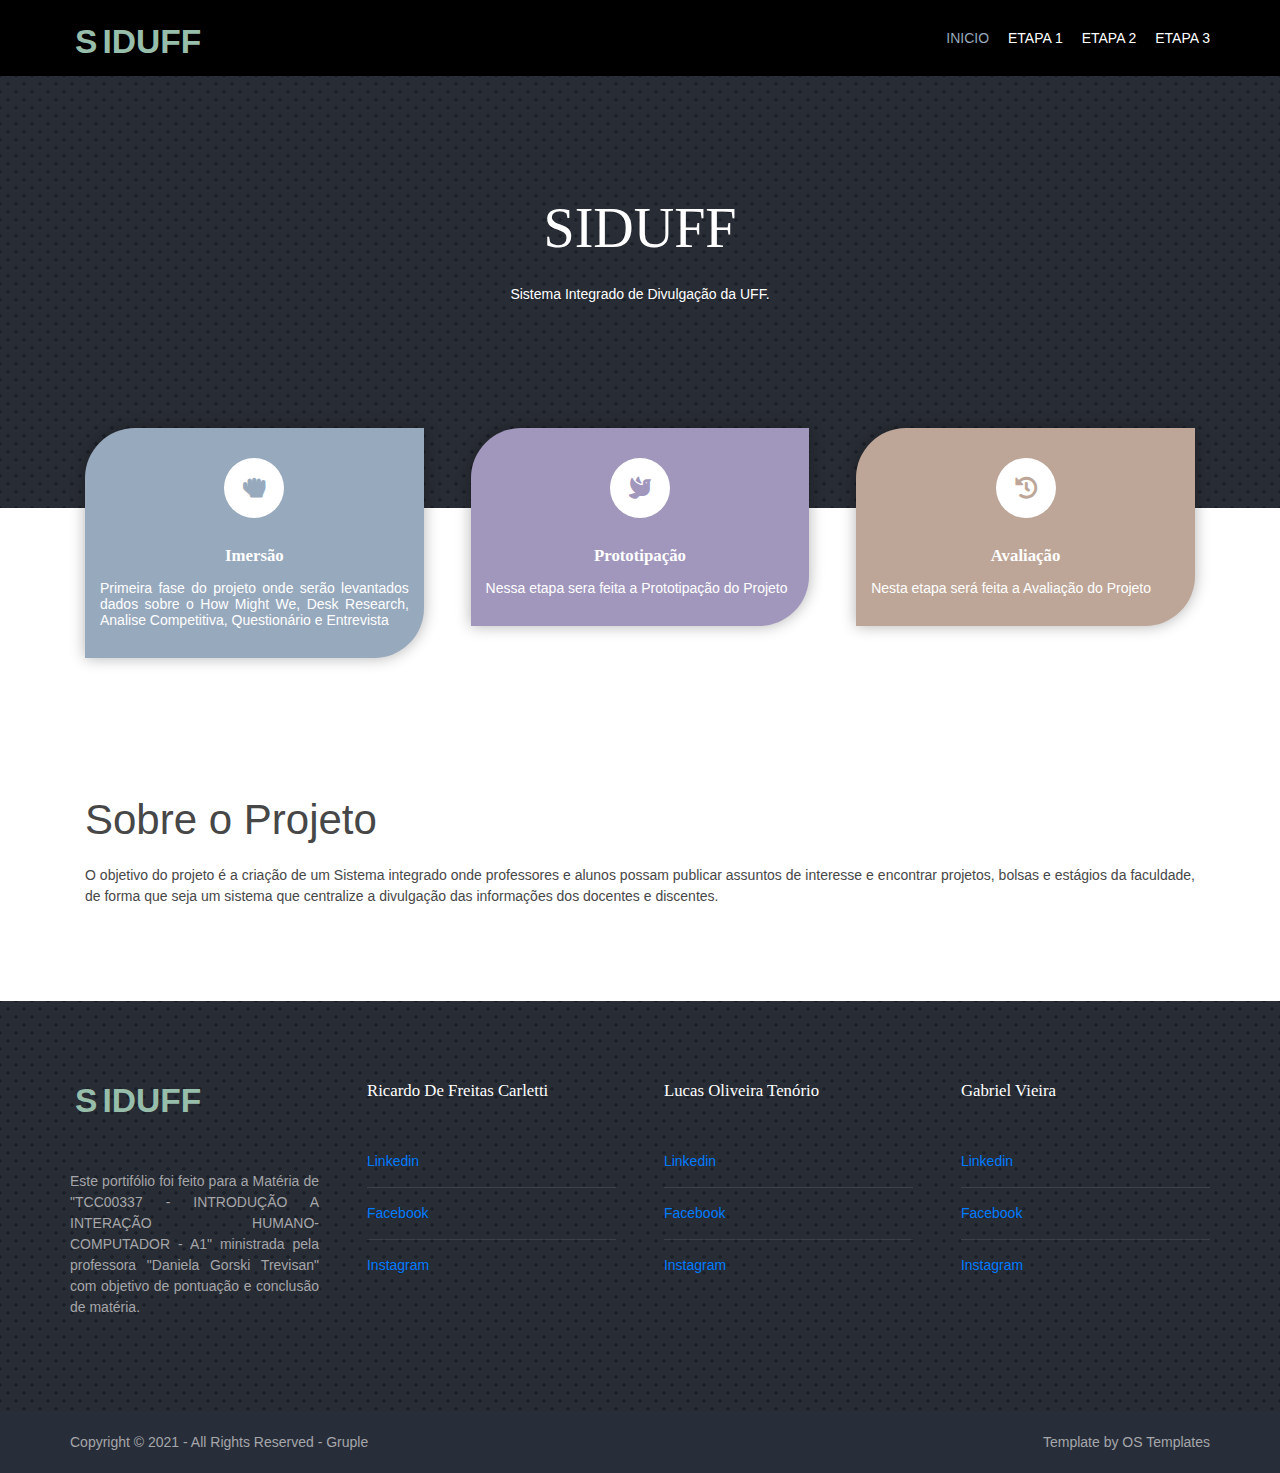
<file: index.html>
<!DOCTYPE html>
<!--
Template Name: Chillaid
Author: <a href="https://www.os-templates.com/">OS Templates</a>
Author URI: https://www.os-templates.com/
Copyright: OS-Templates.com
Licence: Free to use under our free template licence terms
Licence URI: https://www.os-templates.com/template-terms
-->
<html lang="">
<!-- To declare your language - read more here: https://www.w3.org/International/questions/qa-html-language-declarations -->

<head>
  <title>SIDUFF</title>
  <meta charset="utf-8">
  <meta name="viewport" content="width=device-width, initial-scale=1.0, maximum-scale=1.0, user-scalable=no">
  <link href="layout/styles/layout.css" rel="stylesheet" type="text/css" media="all">
  <link href="layout/styles/bootstrap.css" rel="stylesheet" type="text/css" media="all">
  <script src="layout/scripts/bootstrap.js"></script>
</head>

<body id="top">
  <div class="wrapper row1">
    <header id="header" class="hoc clear">
      <div id="logo" class="fl_left">
        <h1 class="logoname"><a href="index.html"><span>SIDUFF</span></a></h1>
      </div>
      <nav id="mainav" class="fl_right">
        <ul class="clear">
          <li class="active"><a href="/SIDUFF_projeto/index.html">Inicio</a></li>
          <li><a href="/SIDUFF_projeto/imersao.html">Etapa 1</a></li>
          <li><a href="/SIDUFF_projeto/prototipacao.html">Etapa 2</a></li>
          <li><a href="/SIDUFF_projeto/avaliacao.html">Etapa 3</a></li>
        </ul>
      </nav>
    </header>
  </div>
  <div class="bgded overlay" style="background:
  radial-gradient(black 15%, transparent 16%) 0 0,
  radial-gradient(black 15%, transparent 16%) 8px 8px,
  radial-gradient(rgba(255,255,255,.1) 15%, transparent 20%) 0 1px,
  radial-gradient(rgba(255,255,255,.1) 15%, transparent 20%) 8px 9px;
  background-color:#282828;
  background-size:16px 16px;">
    <div id="pageintro" class="hoc clear">
      <article>
        <h3 class="heading">SIDUFF</h3>
        <p>Sistema Integrado de Divulgação da UFF.</p>
      </article>
    </div>
  </div>
  <div class="wrapper row3">
    <main class="hoc container clear">
      <!-- main body -->
      <section id="introblocks">
        <ul class="nospace group btmspace-80 elements elements-four">
          <li class="one_third">
            <article><a href="/SIDUFF_projeto/imersao.html"><i class="fas fa-hand-rock"></i></a>
              <h6 class="heading">Imersão</h6>
              <p>Primeira fase do projeto onde serão levantados dados sobre o How Might We, Desk Research, Analise
                Competitiva, Questionário e Entrevista </p>
            </article>
          </li>
          <li class="one_third">
            <article><a href="/SIDUFF_projeto/prototipacao.html"><i class="fas fa-dove"></i></a>
              <h6 class="heading">Prototipação</h6>
              <p>Nessa etapa sera feita a Prototipação do Projeto</p>
            </article>
          </li>
          <li class="one_third">
            <article><a href="/SIDUFF_projeto/avaliacao.html"><i class="fas fa-history"></i></a>
              <h6 class="heading">Avaliação</h6>
              <p>Nesta etapa será feita a Avaliação do Projeto</p>
            </article>
          </li>
        </ul>
      </section>
      <section>
        <p class="titulo">Sobre o Projeto</p>
        <p>O objetivo do projeto é a criação de um Sistema integrado onde professores e alunos possam publicar assuntos
          de interesse e encontrar projetos, bolsas e estágios da faculdade, de forma que seja um sistema que centralize
          a divulgação das informações dos docentes e discentes.</p>
      </section>
      <div class="clear"></div>
    </main>
  </div>
  <div class="bgded overlay row4 texturaPontos">
    <footer id="footer" class="hoc clear">
      <div class="one_quarter first">
        <h1 class="logoname"><a href="index.html"><span>SIDUFF</span></a></h1>
        <p>Este portifólio foi feito para a Matéria de "TCC00337 - INTRODUÇÃO A INTERAÇÃO HUMANO-COMPUTADOR - A1"
          ministrada pela professora "Daniela Gorski Trevisan" com objetivo de pontuação e conclusão de matéria.</p>
      </div>
      <div class="one_quarter">
        <h6 class="heading">Ricardo de Freitas Carletti</h6>
        <ul class="nospace linklist">
          <li><a href="https://www.linkedin.com/in/ricardo-carletti/">Linkedin</a></li>
          <li><a href="https://www.facebook.com/ricardocarletti1999/">Facebook</a></li>
          <li><a href="https://www.instagram.com/r1ckr/">Instagram</a></li>
        </ul>
      </div>
      <div class="one_quarter">
        <h6 class="heading">Lucas Oliveira Tenório</h6>
        <ul class="nospace linklist">
          <li><a href="https://www.linkedin.com/in/lucas-ten%C3%B3rio-4352781b9/">Linkedin</a></li>
          <li><a href="https://www.facebook.com/lucas.tenorio.374">Facebook</a></li>
          <li><a href="https://www.instagram.com/lucasot_/">Instagram</a></li>
        </ul>
      </div>
      <div class="one_quarter">
        <h6 class="heading">Gabriel Vieira</h6>
        <ul class="nospace linklist">
          <li><a href="https://www.linkedin.com/in/gabriel-vieira-uff/">Linkedin</a></li>
          <li><a href="https://www.facebook.com/people/Gabriel-Vieira/100003553552440/">Facebook</a></li>
          <li><a href="https://www.instagram.com/gb.png/">Instagram</a></li>
        </ul>
      </div>

    </footer>
  </div>
  <div class="wrapper row5">
    <div id="copyright" class="hoc clear">
      <p class="fl_left">Copyright &copy; 2021 - All Rights Reserved - <a href="#">Gruple</a></p>
      <p class="fl_right">Template by <a target="_blank" href="https://www.os-templates.com/"
          title="Free Website Templates">OS Templates</a></p>
    </div>
  </div>
  <a id="backtotop" href="#top"><i class="fas fa-chevron-up"></i></a>
  <!-- JAVASCRIPTS -->
  <script src="layout/scripts/jquery.min.js"></script>
  <script src="layout/scripts/jquery.backtotop.js"></script>
  <script src="layout/scripts/jquery.mobilemenu.js"></script>
  <!-- Homepage specific -->
  <script src="layout/scripts/jquery.easypiechart.min.js"></script>
  <!-- / Homepage specific -->
</body>

</html>
</file>
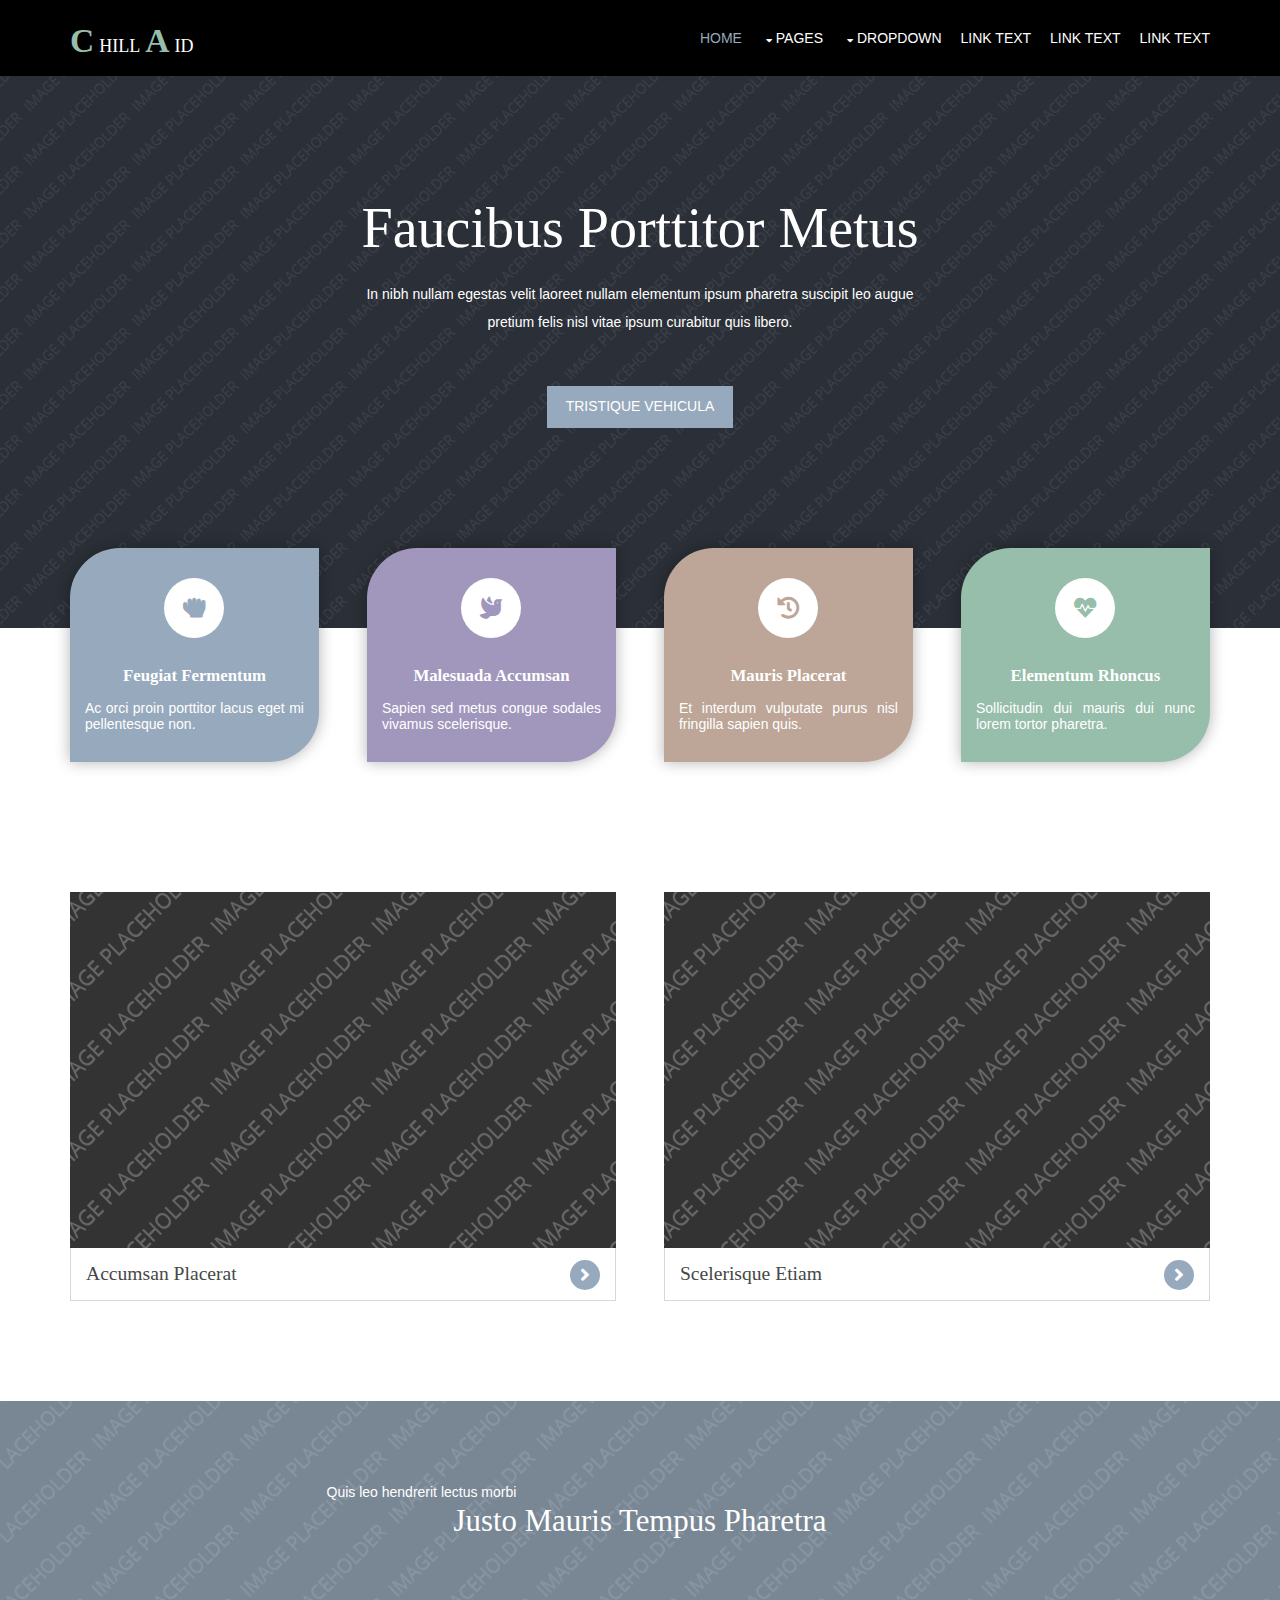
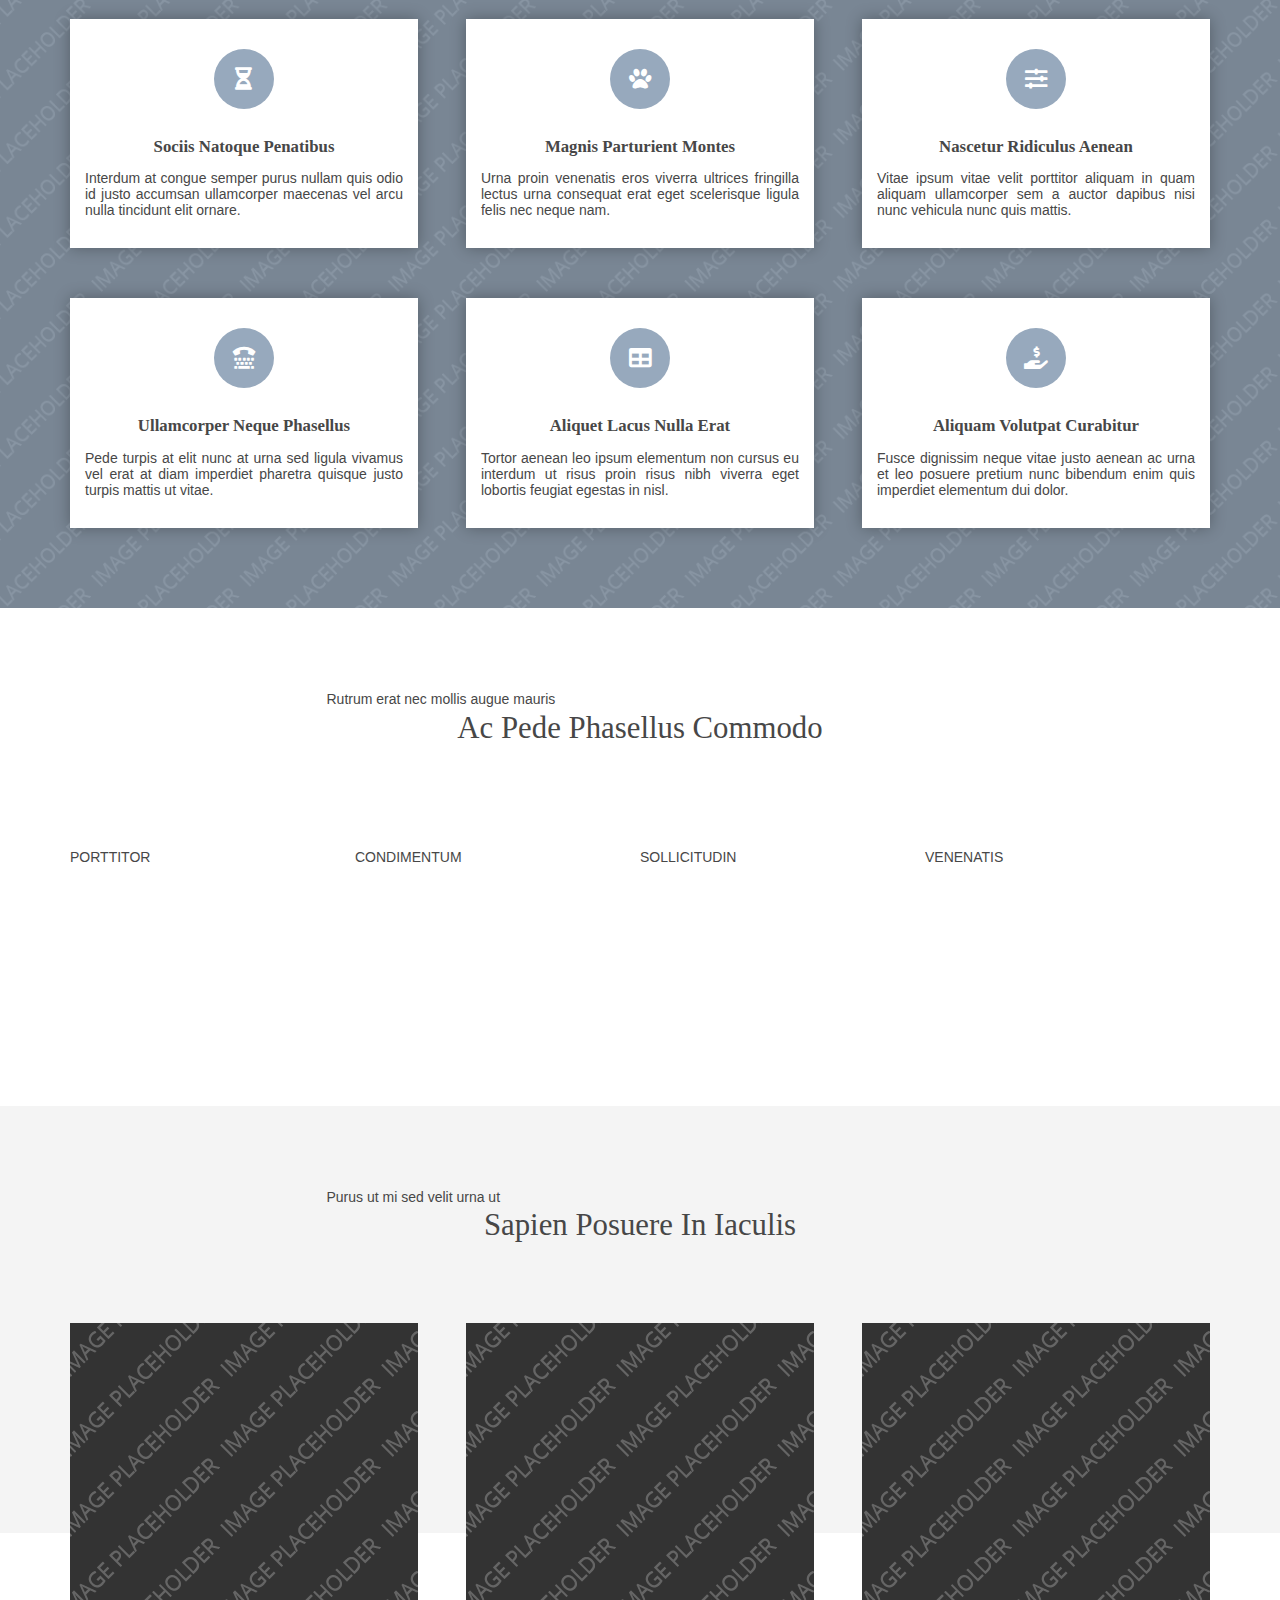
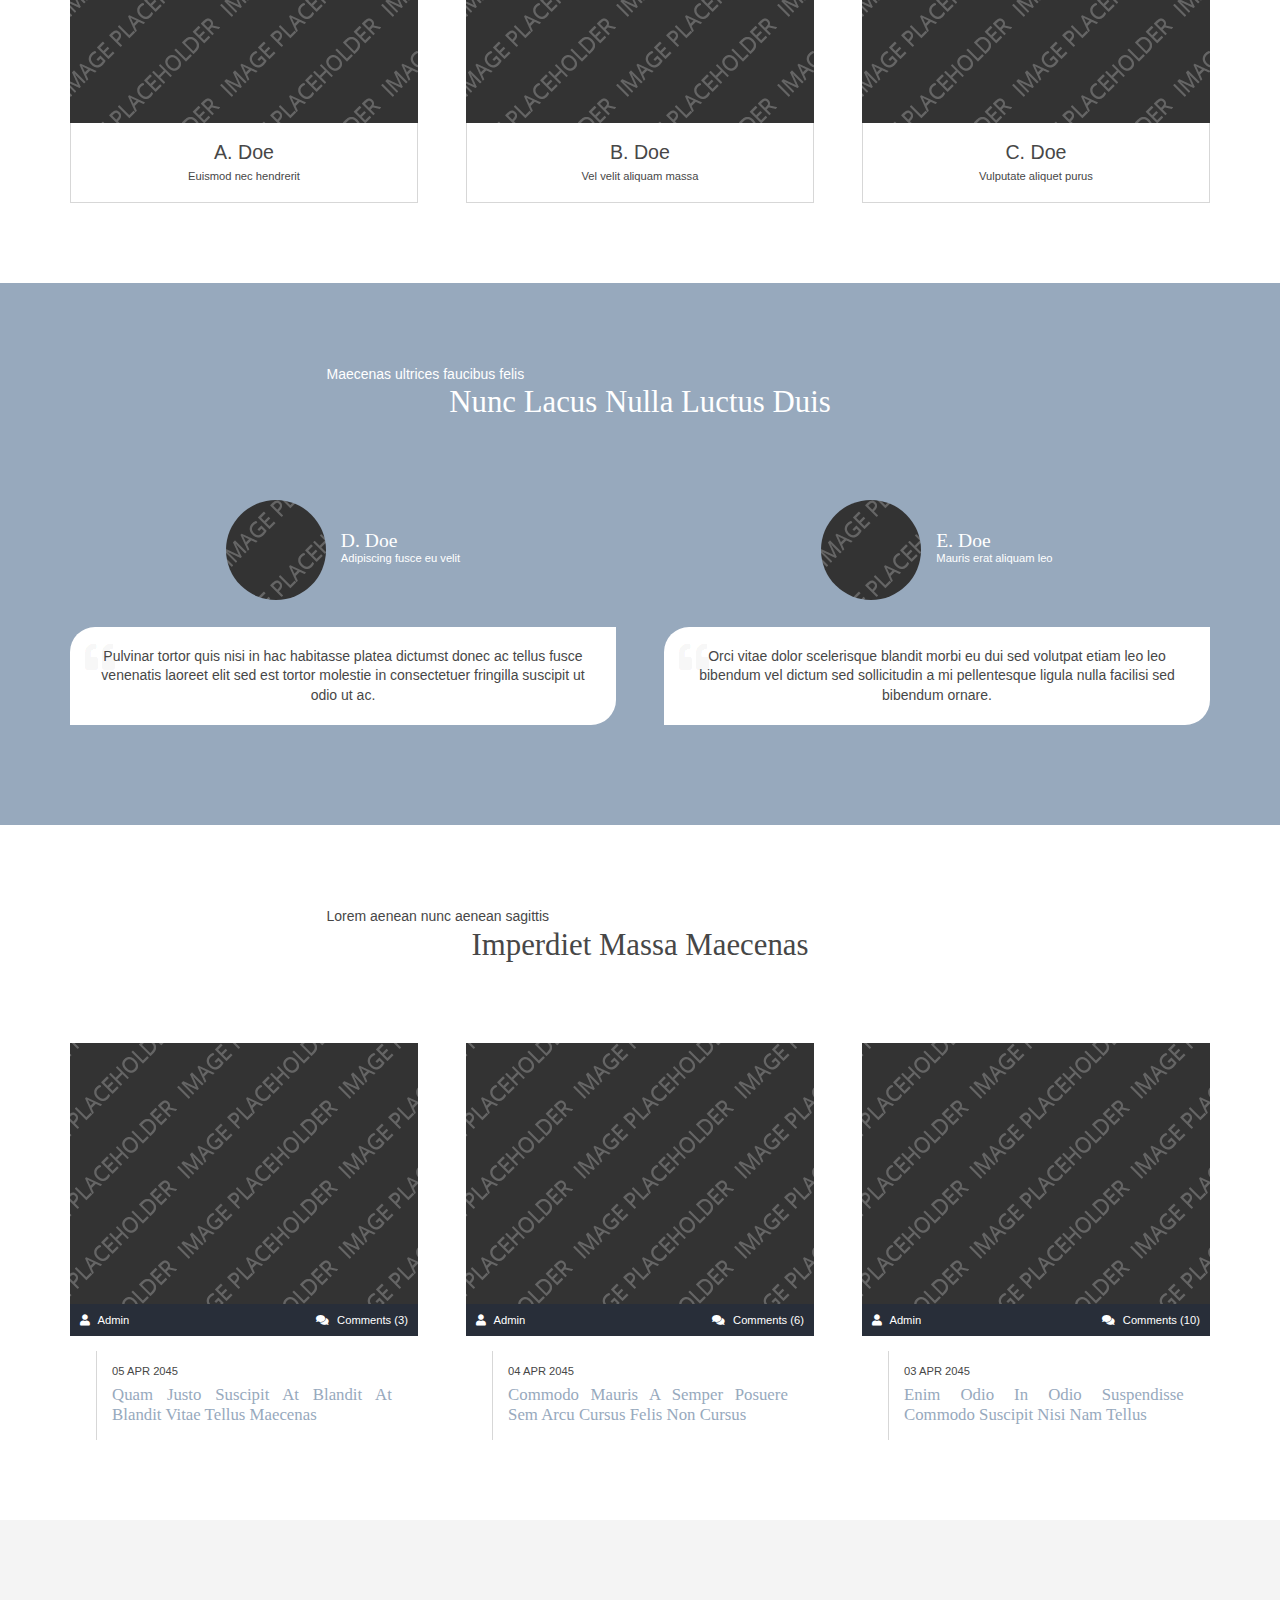
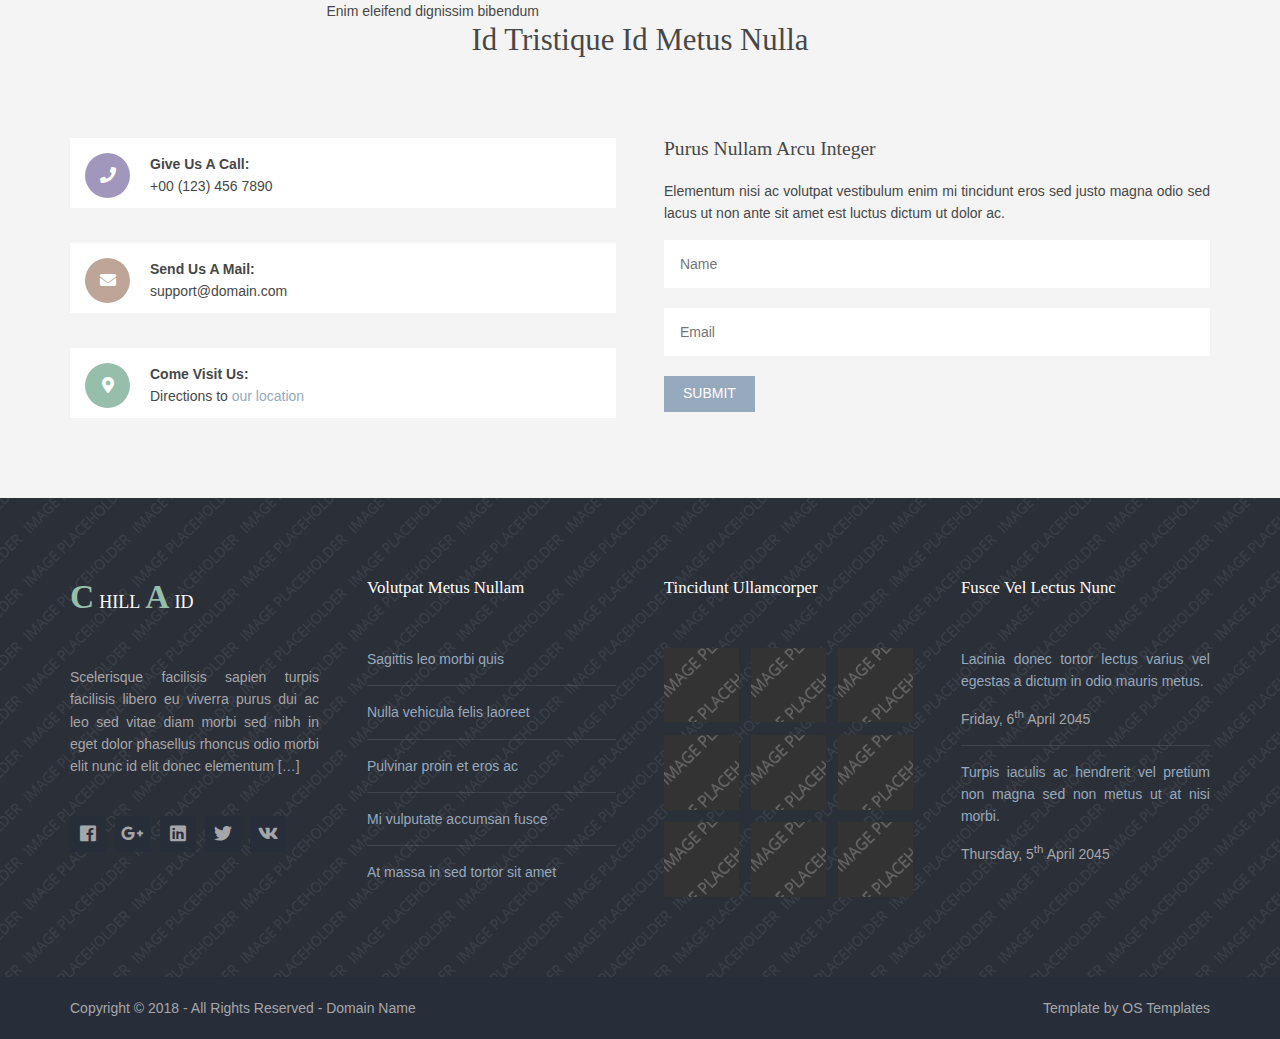
<file: index_old.html>
<!DOCTYPE html>
<!--
Template Name: Chillaid
Author: <a href="https://www.os-templates.com/">OS Templates</a>
Author URI: https://www.os-templates.com/
Copyright: OS-Templates.com
Licence: Free to use under our free template licence terms
Licence URI: https://www.os-templates.com/template-terms
-->
<html lang="">
<!-- To declare your language - read more here: https://www.w3.org/International/questions/qa-html-language-declarations -->

<head>
  <title>Chillaid</title>
  <meta charset="utf-8">
  <meta name="viewport" content="width=device-width, initial-scale=1.0, maximum-scale=1.0, user-scalable=no">
  <link href="layout/styles/layout.css" rel="stylesheet" type="text/css" media="all">
</head>

<body id="top">
  <!-- ################################################################################################ -->
  <!-- ################################################################################################ -->
  <!-- ################################################################################################ -->
  <div class="wrapper row1">
    <header id="header" class="hoc clear">
      <div id="logo" class="fl_left">
        <!-- ################################################################################################ -->
        <h1 class="logoname"><a href="index.html">Chill<span>a</span>id</a></h1>
        <!-- ################################################################################################ -->
      </div>
      <nav id="mainav" class="fl_right">
        <!-- ################################################################################################ -->
        <ul class="clear">
          <li class="active"><a href="index.html">Home</a></li>
          <li><a class="drop" href="#">Pages</a>
            <ul>
              <li><a href="pages/gallery.html">Gallery</a></li>
              <li><a href="pages/full-width.html">Full Width</a></li>
              <li><a href="pages/sidebar-left.html">Sidebar Left</a></li>
              <li><a href="pages/sidebar-right.html">Sidebar Right</a></li>
              <li><a href="pages/basic-grid.html">Basic Grid</a></li>
              <li><a href="pages/font-icons.html">Font Icons</a></li>
            </ul>
          </li>
          <li><a class="drop" href="#">Dropdown</a>
            <ul>
              <li><a href="#">Level 2</a></li>
              <li><a class="drop" href="#">Level 2 + Drop</a>
                <ul>
                  <li><a href="#">Level 3</a></li>
                  <li><a href="#">Level 3</a></li>
                  <li><a href="#">Level 3</a></li>
                </ul>
              </li>
              <li><a href="#">Level 2</a></li>
            </ul>
          </li>
          <li><a href="#">Link Text</a></li>
          <li><a href="#">Link Text</a></li>
          <li><a href="#">Link Text</a></li>
        </ul>
        <!-- ################################################################################################ -->
      </nav>
    </header>
  </div>
  <!-- ################################################################################################ -->
  <!-- ################################################################################################ -->
  <!-- ################################################################################################ -->
  <div class="bgded overlay" style="background-image:url('images/demo/backgrounds/01.png');">
    <div id="pageintro" class="hoc clear">
      <!-- ################################################################################################ -->
      <article>
        <h3 class="heading">Faucibus porttitor metus</h3>
        <p>In nibh nullam egestas velit laoreet nullam elementum ipsum pharetra suscipit leo augue pretium felis nisl
          vitae ipsum curabitur quis libero.</p>
        <footer><a class="btn" href="#">Tristique vehicula</a></footer>
      </article>
      <!-- ################################################################################################ -->
    </div>
  </div>
  <!-- ################################################################################################ -->
  <!-- ################################################################################################ -->
  <!-- ################################################################################################ -->
  <div class="wrapper row3">
    <main class="hoc container clear">
      <!-- main body -->
      <!-- ################################################################################################ -->
      <section id="introblocks">
        <ul class="nospace group btmspace-80 elements elements-four">
          <li class="one_quarter">
            <article><a href="#"><i class="fas fa-hand-rock"></i></a>
              <h6 class="heading">Feugiat fermentum</h6>
              <p>Ac orci proin porttitor lacus eget mi pellentesque non.</p>
            </article>
          </li>
          <li class="one_quarter">
            <article><a href="#"><i class="fas fa-dove"></i></a>
              <h6 class="heading">Malesuada accumsan</h6>
              <p>Sapien sed metus congue sodales vivamus scelerisque.</p>
            </article>
          </li>
          <li class="one_quarter">
            <article><a href="#"><i class="fas fa-history"></i></a>
              <h6 class="heading">Mauris placerat</h6>
              <p>Et interdum vulputate purus nisl fringilla sapien quis.</p>
            </article>
          </li>
          <li class="one_quarter">
            <article><a href="#"><i class="fas fa-heartbeat"></i></a>
              <h6 class="heading">Elementum rhoncus</h6>
              <p>Sollicitudin dui mauris dui nunc lorem tortor pharetra.</p>
            </article>
          </li>
        </ul>
      </section>
      <!-- ################################################################################################ -->
      <section class="group shout">
        <figure class="one_half first"><img src="images/demo/546x356.png" alt="">
          <figcaption class="heading"><a href="#">Accumsan placerat</a></figcaption>
        </figure>
        <figure class="one_half"><img src="images/demo/546x356.png" alt="">
          <figcaption class="heading"><a href="#">Scelerisque etiam</a></figcaption>
        </figure>
      </section>
      <!-- ################################################################################################ -->
      <!-- / main body -->
      <div class="clear"></div>
    </main>
  </div>
  <!-- ################################################################################################ -->
  <!-- ################################################################################################ -->
  <!-- ################################################################################################ -->
  <div class="bgded overlay light" style="background-image:url('images/demo/backgrounds/01.png');">
    <section id="services" class="hoc container clear">
      <!-- ################################################################################################ -->
      <div class="sectiontitle">
        <p class="nospace font-xs">Quis leo hendrerit lectus morbi</p>
        <h6 class="heading font-x2">Justo mauris tempus pharetra</h6>
      </div>
      <ul class="nospace group elements elements-three">
        <li class="one_third">
          <article><a href="#"><i class="fas fa-hourglass-half"></i></a>
            <h6 class="heading">Sociis natoque penatibus</h6>
            <p>Interdum at congue semper purus nullam quis odio id justo accumsan ullamcorper maecenas vel arcu nulla
              tincidunt elit ornare.</p>
          </article>
        </li>
        <li class="one_third">
          <article><a href="#"><i class="fas fa-paw"></i></a>
            <h6 class="heading">Magnis parturient montes</h6>
            <p>Urna proin venenatis eros viverra ultrices fringilla lectus urna consequat erat eget scelerisque ligula
              felis nec neque nam.</p>
          </article>
        </li>
        <li class="one_third">
          <article><a href="#"><i class="fas fa-sliders-h"></i></a>
            <h6 class="heading">Nascetur ridiculus aenean</h6>
            <p>Vitae ipsum vitae velit porttitor aliquam in quam aliquam ullamcorper sem a auctor dapibus nisi nunc
              vehicula nunc quis mattis.</p>
          </article>
        </li>
        <li class="one_third">
          <article><a href="#"><i class="fas fa-tty"></i></a>
            <h6 class="heading">Ullamcorper neque phasellus</h6>
            <p>Pede turpis at elit nunc at urna sed ligula vivamus vel erat at diam imperdiet pharetra quisque justo
              turpis mattis ut vitae.</p>
          </article>
        </li>
        <li class="one_third">
          <article><a href="#"><i class="fas fa-table"></i></a>
            <h6 class="heading">Aliquet lacus nulla erat</h6>
            <p>Tortor aenean leo ipsum elementum non cursus eu interdum ut risus proin risus nibh viverra eget lobortis
              feugiat egestas in nisl.</p>
          </article>
        </li>
        <li class="one_third">
          <article><a href="#"><i class="fas fa-hand-holding-usd"></i></a>
            <h6 class="heading">Aliquam volutpat curabitur</h6>
            <p>Fusce dignissim neque vitae justo aenean ac urna et leo posuere pretium nunc bibendum enim quis imperdiet
              elementum dui dolor.</p>
          </article>
        </li>
      </ul>
      <!-- ################################################################################################ -->
    </section>
  </div>
  <!-- ################################################################################################ -->
  <!-- ################################################################################################ -->
  <!-- ################################################################################################ -->
  <div class="wrapper row3">
    <section class="hoc container clear">
      <!-- ################################################################################################ -->
      <div class="sectiontitle">
        <p class="nospace font-xs">Rutrum erat nec mollis augue mauris</p>
        <h6 class="heading font-x2">Ac pede phasellus commodo</h6>
      </div>
      <ul class="pr-charts nospace group center">
        <li class="pr-chart-ctrl" data-animate="false">
          <div class="pr-chart" data-percent="25"><i></i></div>
          <p>Porttitor</p>
        </li>
        <li class="pr-chart-ctrl" data-animate="false">
          <div class="pr-chart" data-percent="50"><i></i></div>
          <p>Condimentum</p>
        </li>
        <li class="pr-chart-ctrl" data-animate="false">
          <div class="pr-chart" data-percent="75"><i></i></div>
          <p>Sollicitudin</p>
        </li>
        <li class="pr-chart-ctrl" data-animate="false">
          <div class="pr-chart" data-percent="100"><i></i></div>
          <p>Venenatis</p>
        </li>
      </ul>
      <!-- ################################################################################################ -->
    </section>
  </div>
  <!-- ################################################################################################ -->
  <!-- ################################################################################################ -->
  <!-- ################################################################################################ -->
  <div class="wrapper gradient">
    <div class="hoc container clear">
      <!-- ################################################################################################ -->
      <div class="sectiontitle">
        <p class="nospace font-xs">Purus ut mi sed velit urna ut</p>
        <h6 class="heading font-x2">Sapien posuere in iaculis</h6>
      </div>
      <ul class="nospace group team">
        <li class="one_third first">
          <figure><a class="imgover" href="#"><img src="images/demo/348x400.png" alt=""></a>
            <figcaption><strong>A. Doe</strong> <em>Euismod nec hendrerit</em></figcaption>
          </figure>
        </li>
        <li class="one_third">
          <figure><a class="imgover" href="#"><img src="images/demo/348x400.png" alt=""></a>
            <figcaption><strong>B. Doe</strong> <em>Vel velit aliquam massa</em></figcaption>
          </figure>
        </li>
        <li class="one_third">
          <figure><a class="imgover" href="#"><img src="images/demo/348x400.png" alt=""></a>
            <figcaption><strong>C. Doe</strong> <em>Vulputate aliquet purus</em></figcaption>
          </figure>
        </li>
      </ul>
      <!-- ################################################################################################ -->
    </div>
  </div>
  <!-- ################################################################################################ -->
  <!-- ################################################################################################ -->
  <!-- ################################################################################################ -->
  <div class="wrapper coloured">
    <section id="testimonials" class="hoc container clear">
      <!-- ################################################################################################ -->
      <div class="sectiontitle">
        <p class="nospace font-xs">Maecenas ultrices faucibus felis</p>
        <h6 class="heading font-x2">Nunc lacus nulla luctus duis</h6>
      </div>
      <article class="one_half first">
        <figure class="clear"><img src="images/demo/100x100.png" alt="">
          <figcaption>
            <h6 class="heading">D. Doe</h6>
            <em>Adipiscing fusce eu velit</em>
          </figcaption>
        </figure>
        <blockquote>Pulvinar tortor quis nisi in hac habitasse platea dictumst donec ac tellus fusce venenatis laoreet
          elit sed est tortor molestie in consectetuer fringilla suscipit ut odio ut ac.</blockquote>
      </article>
      <article class="one_half">
        <figure class="clear"><img src="images/demo/100x100.png" alt="">
          <figcaption>
            <h6 class="heading">E. Doe</h6>
            <em>Mauris erat aliquam leo</em>
          </figcaption>
        </figure>
        <blockquote>Orci vitae dolor scelerisque blandit morbi eu dui sed volutpat etiam leo leo bibendum vel dictum sed
          sollicitudin a mi pellentesque ligula nulla facilisi sed bibendum ornare.</blockquote>
      </article>
      <!-- ################################################################################################ -->
    </section>
  </div>
  <!-- ################################################################################################ -->
  <!-- ################################################################################################ -->
  <!-- ################################################################################################ -->
  <div class="wrapper row3">
    <section class="hoc container clear">
      <!-- ################################################################################################ -->
      <div class="sectiontitle">
        <p class="nospace font-xs">Lorem aenean nunc aenean sagittis</p>
        <h6 class="heading font-x2">Imperdiet massa maecenas</h6>
      </div>
      <ul id="latest" class="nospace group">
        <li class="one_third first">
          <article><a class="imgover" href="#"><img src="images/demo/348x261.png" alt=""></a>
            <ul class="nospace meta clear">
              <li><i class="fas fa-user"></i> <a href="#">Admin</a></li>
              <li><i class="fas fa-comments"></i> <a href="#">Comments (3)</a></li>
            </ul>
            <div class="excerpt">
              <time datetime="2045-04-05T08:15+00:00">05 Apr 2045</time>
              <p class="heading"><a href="#">Quam justo suscipit at blandit at blandit vitae tellus maecenas</a></p>
            </div>
          </article>
        </li>
        <li class="one_third">
          <article><a class="imgover" href="#"><img src="images/demo/348x261.png" alt=""></a>
            <ul class="nospace meta clear">
              <li><i class="fas fa-user"></i> <a href="#">Admin</a></li>
              <li><i class="fas fa-comments"></i> <a href="#">Comments (6)</a></li>
            </ul>
            <div class="excerpt">
              <time datetime="2045-04-04T08:15+00:00">04 Apr 2045</time>
              <p class="heading"><a href="#">Commodo mauris a semper posuere sem arcu cursus felis non cursus</a></p>
            </div>
          </article>
        </li>
        <li class="one_third">
          <article><a class="imgover" href="#"><img src="images/demo/348x261.png" alt=""></a>
            <ul class="nospace meta clear">
              <li><i class="fas fa-user"></i> <a href="#">Admin</a></li>
              <li><i class="fas fa-comments"></i> <a href="#">Comments (10)</a></li>
            </ul>
            <div class="excerpt">
              <time datetime="2045-04-03T08:15+00:00">03 Apr 2045</time>
              <p class="heading"><a href="#">Enim odio in odio suspendisse commodo suscipit nisi nam tellus</a></p>
            </div>
          </article>
        </li>
      </ul>
      <!-- ################################################################################################ -->
    </section>
  </div>
  <!-- ################################################################################################ -->
  <!-- ################################################################################################ -->
  <!-- ################################################################################################ -->
  <div class="wrapper row2">
    <section id="ctdetails" class="hoc container clear">
      <!-- ################################################################################################ -->
      <div class="sectiontitle">
        <p class="nospace font-xs">Enim eleifend dignissim bibendum</p>
        <h6 class="heading font-x2">Id tristique id metus nulla</h6>
      </div>
      <figure class="one_half first">
        <ul class="nospace clear">
          <li class="block clear"><a href="#"><i class="fas fa-phone"></i></a> <span><strong>Give us a call:</strong>
              +00 (123) 456 7890</span></li>
          <li class="block clear"><a href="#"><i class="fas fa-envelope"></i></a> <span><strong>Send us a mail:</strong>
              support@domain.com</span></li>
          <li class="block clear"><a href="#"><i class="fas fa-map-marker-alt"></i></a> <span><strong>Come visit
                us:</strong> Directions to <a href="#">our location</a></span></li>
        </ul>
      </figure>
      <article class="one_half">
        <h6 class="heading">Purus nullam arcu integer</h6>
        <p class="nospace btmspace-15">Elementum nisi ac volutpat vestibulum enim mi tincidunt eros sed justo magna odio
          sed lacus ut non ante sit amet est luctus dictum ut dolor ac.</p>
        <form action="#" method="post">
          <fieldset>
            <legend>Newsletter:</legend>
            <input type="text" value="" placeholder="Name">
            <input type="text" value="" placeholder="Email">
            <button type="submit" value="submit">Submit</button>
          </fieldset>
        </form>
      </article>
      <!-- ################################################################################################ -->
    </section>
  </div>
  <!-- ################################################################################################ -->
  <!-- ################################################################################################ -->
  <!-- ################################################################################################ -->
  <div class="bgded overlay row4" style="background-image:url('images/demo/backgrounds/01.png');">
    <footer id="footer" class="hoc clear">
      <!-- ################################################################################################ -->
      <div class="one_quarter first">
        <h1 class="logoname"><a href="index.html">Chill<span>a</span>id</a></h1>
        <p>Scelerisque facilisis sapien turpis facilisis libero eu viverra purus dui ac leo sed vitae diam morbi sed
          nibh in eget dolor phasellus rhoncus odio morbi elit nunc id elit donec elementum [<a href="#">&hellip;</a>]
        </p>
        <ul class="faico clear">
          <li><a class="faicon-facebook" href="#"><i class="fab fa-facebook"></i></a></li>
          <li><a class="faicon-google-plus" href="#"><i class="fab fa-google-plus-g"></i></a></li>
          <li><a class="faicon-linkedin" href="#"><i class="fab fa-linkedin"></i></a></li>
          <li><a class="faicon-twitter" href="#"><i class="fab fa-twitter"></i></a></li>
          <li><a class="faicon-vk" href="#"><i class="fab fa-vk"></i></a></li>
        </ul>
      </div>
      <div class="one_quarter">
        <h6 class="heading">Volutpat metus nullam</h6>
        <ul class="nospace linklist">
          <li><a href="#">Sagittis leo morbi quis</a></li>
          <li><a href="#">Nulla vehicula felis laoreet</a></li>
          <li><a href="#">Pulvinar proin et eros ac</a></li>
          <li><a href="#">Mi vulputate accumsan fusce</a></li>
          <li><a href="#">At massa in sed tortor sit amet</a></li>
        </ul>
      </div>
      <div class="one_quarter">
        <h6 class="heading">Tincidunt ullamcorper</h6>
        <ul class="nospace clear latestimg">
          <li><a class="imgover" href="#"><img src="images/demo/100x100.png" alt=""></a></li>
          <li><a class="imgover" href="#"><img src="images/demo/100x100.png" alt=""></a></li>
          <li><a class="imgover" href="#"><img src="images/demo/100x100.png" alt=""></a></li>
          <li><a class="imgover" href="#"><img src="images/demo/100x100.png" alt=""></a></li>
          <li><a class="imgover" href="#"><img src="images/demo/100x100.png" alt=""></a></li>
          <li><a class="imgover" href="#"><img src="images/demo/100x100.png" alt=""></a></li>
          <li><a class="imgover" href="#"><img src="images/demo/100x100.png" alt=""></a></li>
          <li><a class="imgover" href="#"><img src="images/demo/100x100.png" alt=""></a></li>
          <li><a class="imgover" href="#"><img src="images/demo/100x100.png" alt=""></a></li>
        </ul>
      </div>
      <div class="one_quarter">
        <h6 class="heading">Fusce vel lectus nunc</h6>
        <ul class="nospace linklist">
          <li>
            <article>
              <p class="nospace btmspace-10"><a href="#">Lacinia donec tortor lectus varius vel egestas a dictum in odio
                  mauris metus.</a></p>
              <time class="block font-xs" datetime="2045-04-06">Friday, 6<sup>th</sup> April 2045</time>
            </article>
          </li>
          <li>
            <article>
              <p class="nospace btmspace-10"><a href="#">Turpis iaculis ac hendrerit vel pretium non magna sed non metus
                  ut at nisi morbi.</a></p>
              <time class="block font-xs" datetime="2045-04-05">Thursday, 5<sup>th</sup> April 2045</time>
            </article>
          </li>
        </ul>
      </div>
      <!-- ################################################################################################ -->
    </footer>
  </div>
  <!-- ################################################################################################ -->
  <!-- ################################################################################################ -->
  <!-- ################################################################################################ -->
  <div class="wrapper row5">
    <div id="copyright" class="hoc clear">
      <!-- ################################################################################################ -->
      <p class="fl_left">Copyright &copy; 2018 - All Rights Reserved - <a href="#">Domain Name</a></p>
      <p class="fl_right">Template by <a target="_blank" href="https://www.os-templates.com/"
          title="Free Website Templates">OS Templates</a></p>
      <!-- ################################################################################################ -->
    </div>
  </div>
  <!-- ################################################################################################ -->
  <!-- ################################################################################################ -->
  <!-- ################################################################################################ -->
  <a id="backtotop" href="#top"><i class="fas fa-chevron-up"></i></a>
  <!-- JAVASCRIPTS -->
  <script src="layout/scripts/jquery.min.js"></script>
  <script src="layout/scripts/jquery.backtotop.js"></script>
  <script src="layout/scripts/jquery.mobilemenu.js"></script>
  <!-- Homepage specific -->
  <script src="layout/scripts/jquery.easypiechart.min.js"></script>
  <!-- / Homepage specific -->
</body>

</html>
</file>
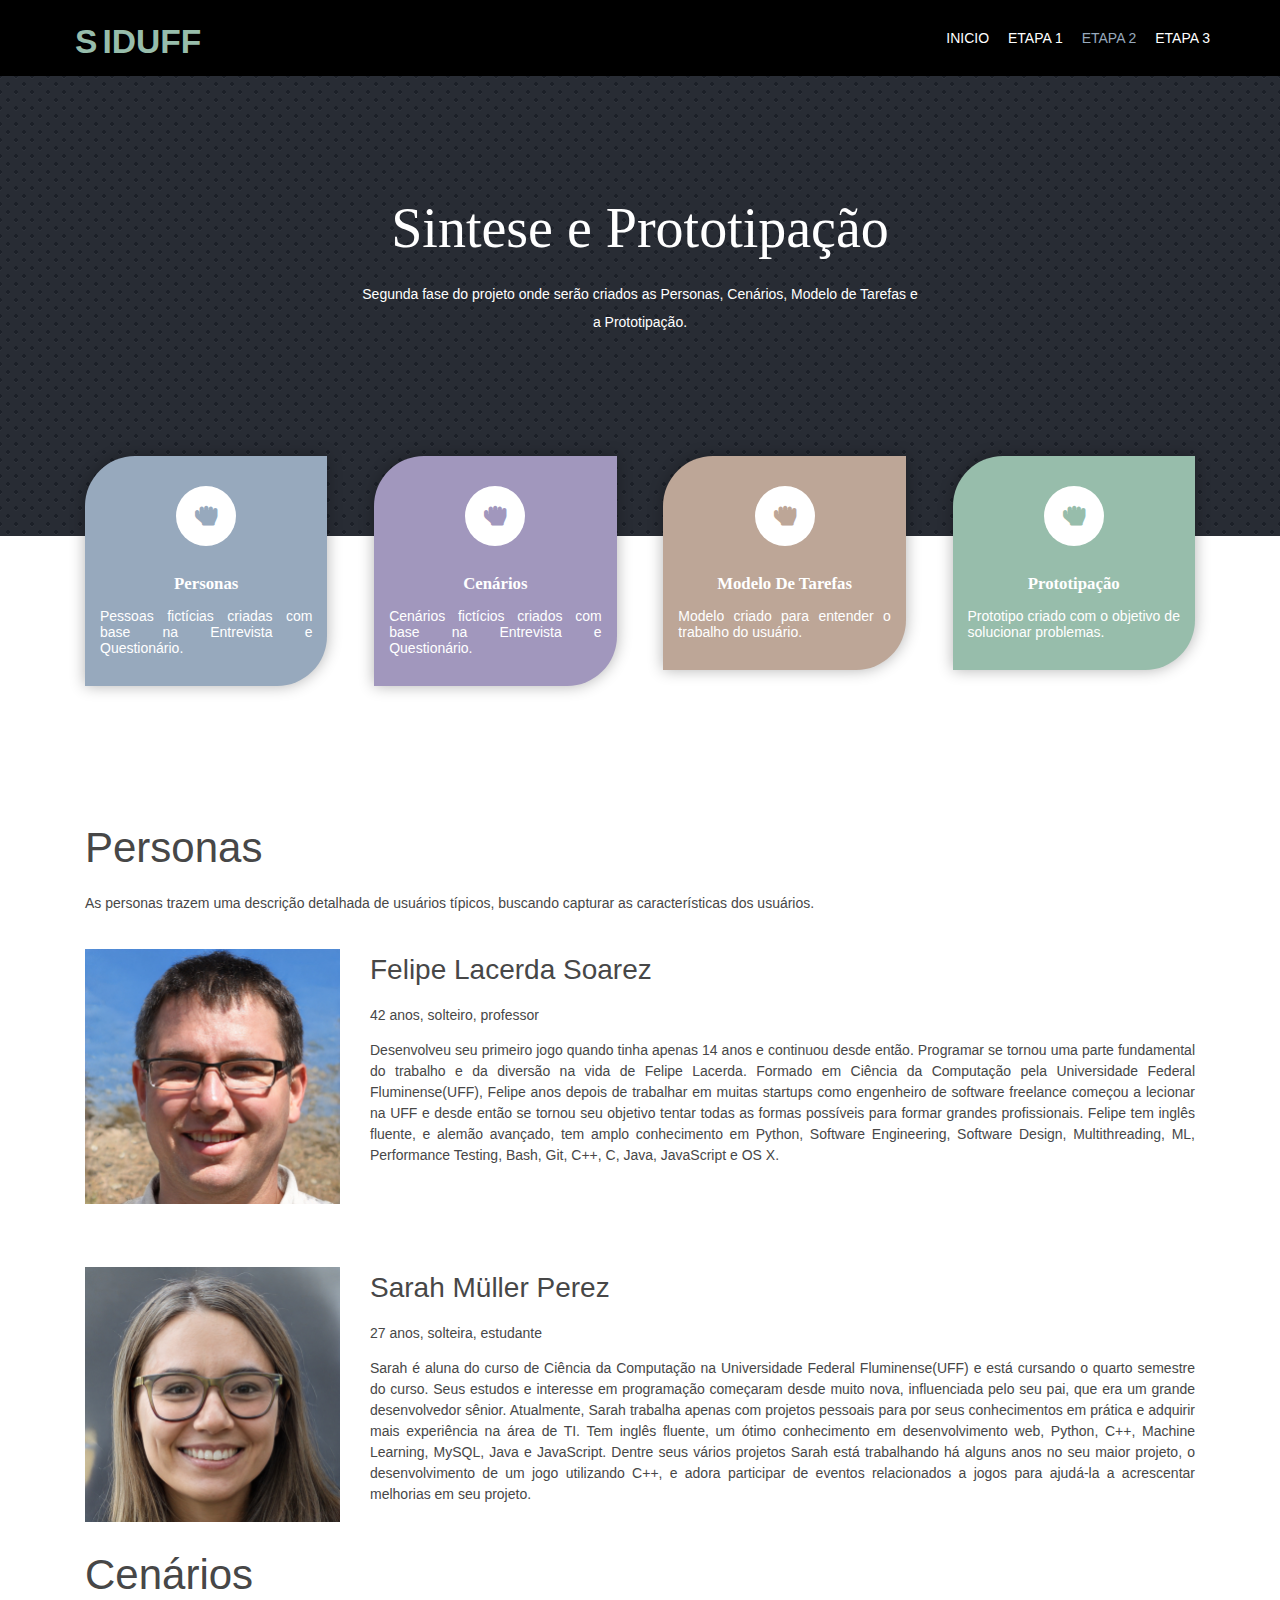
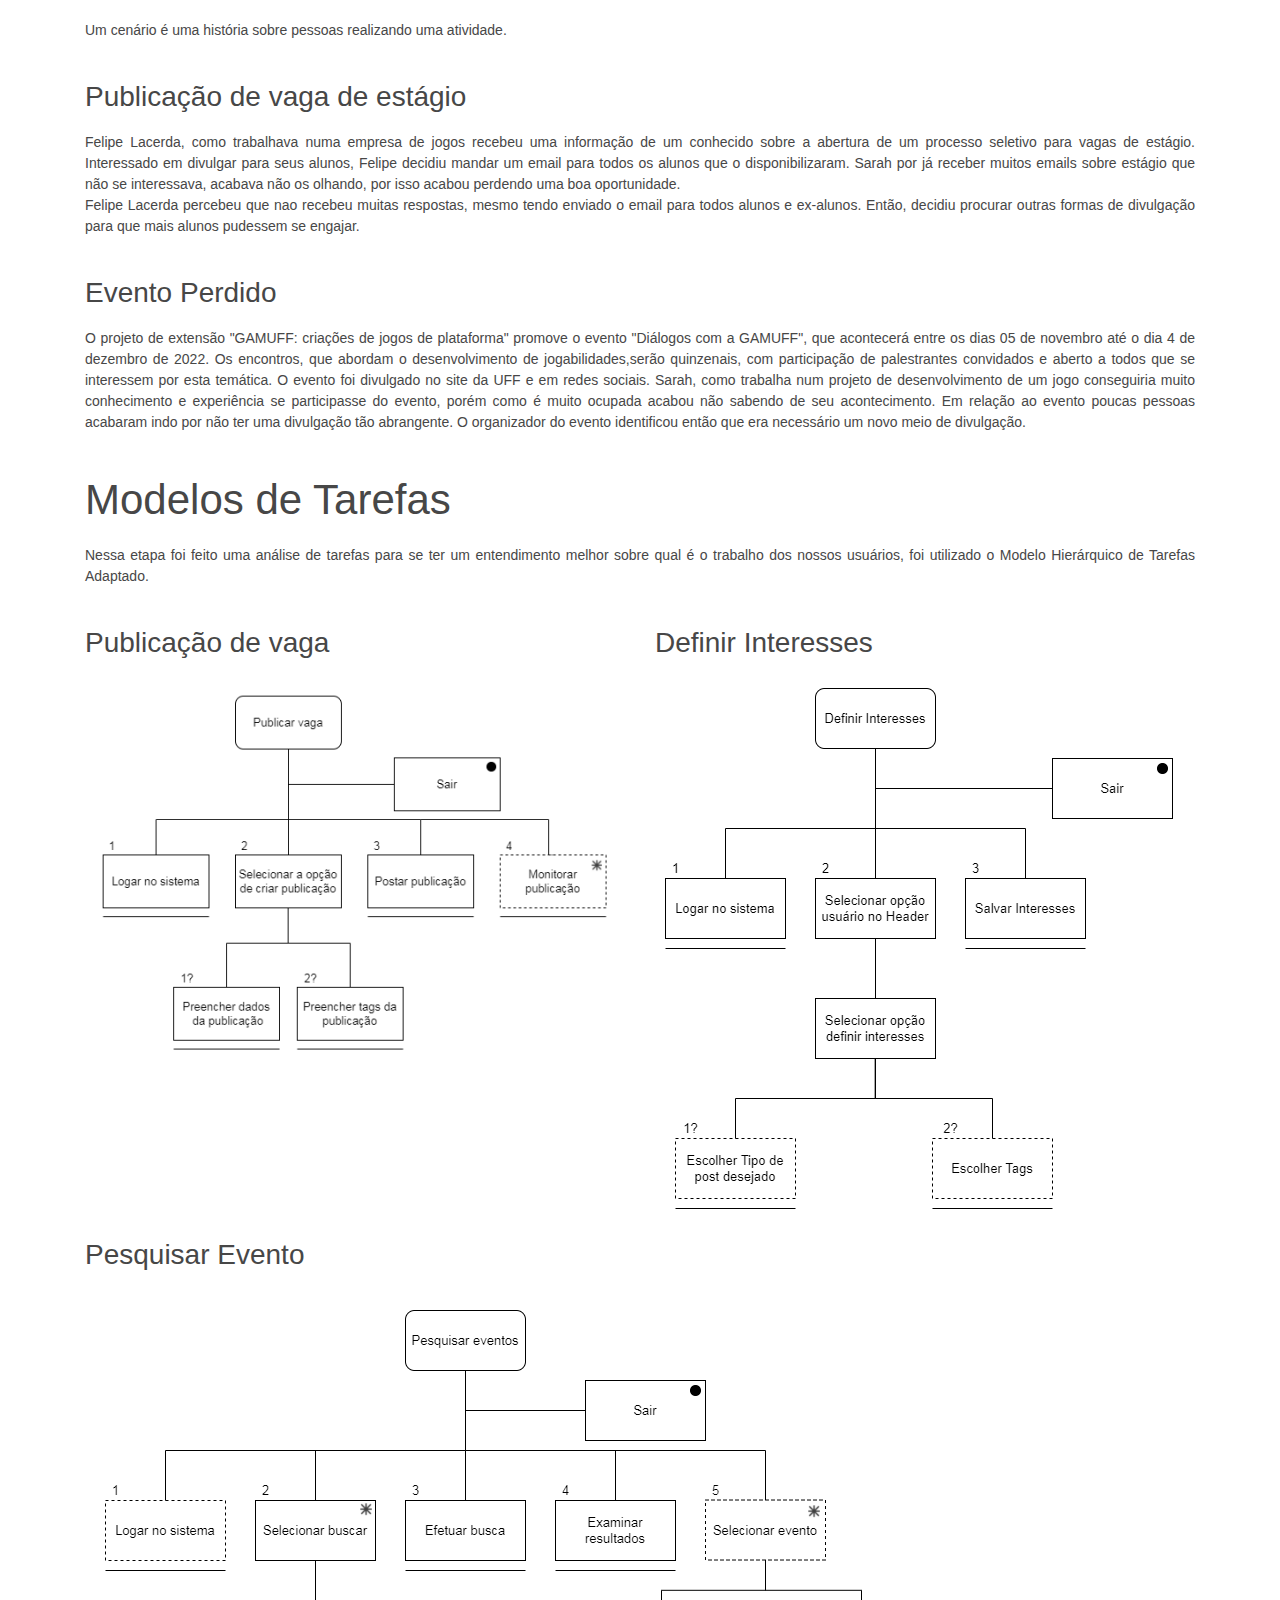
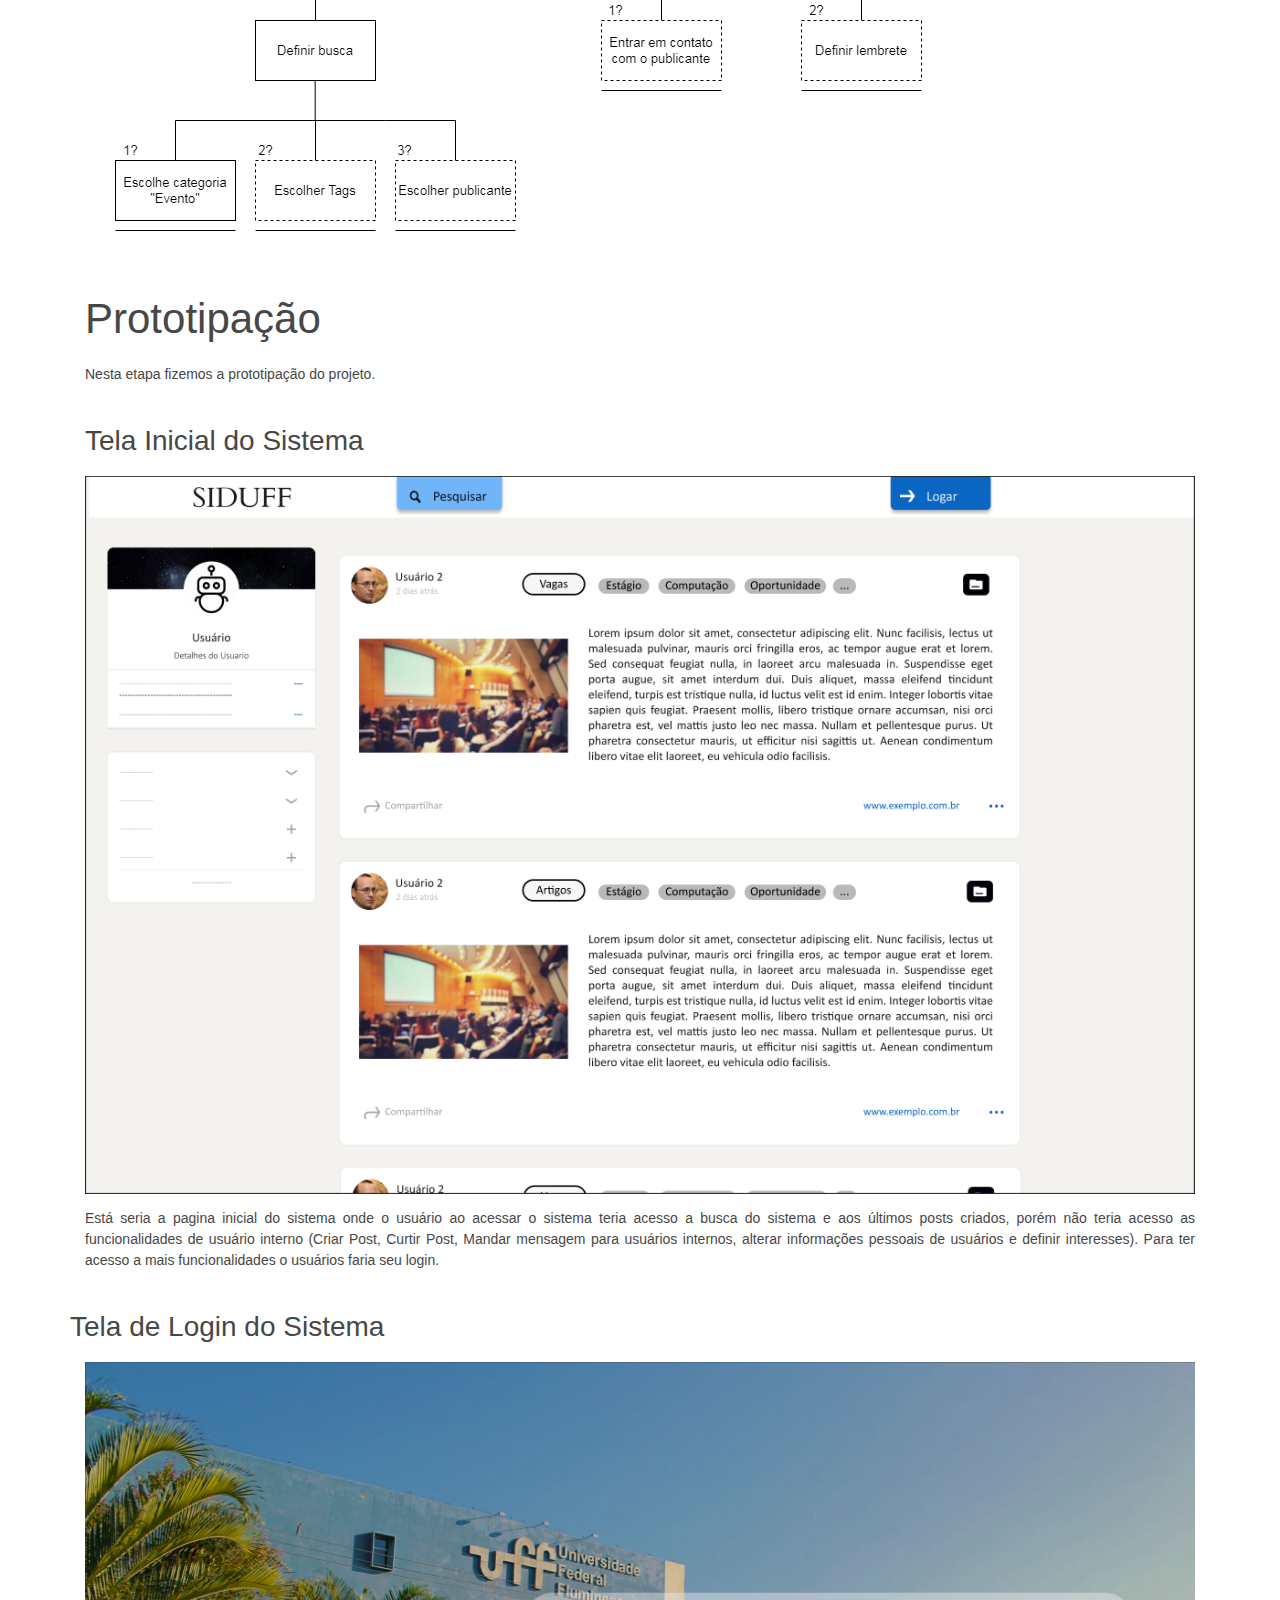
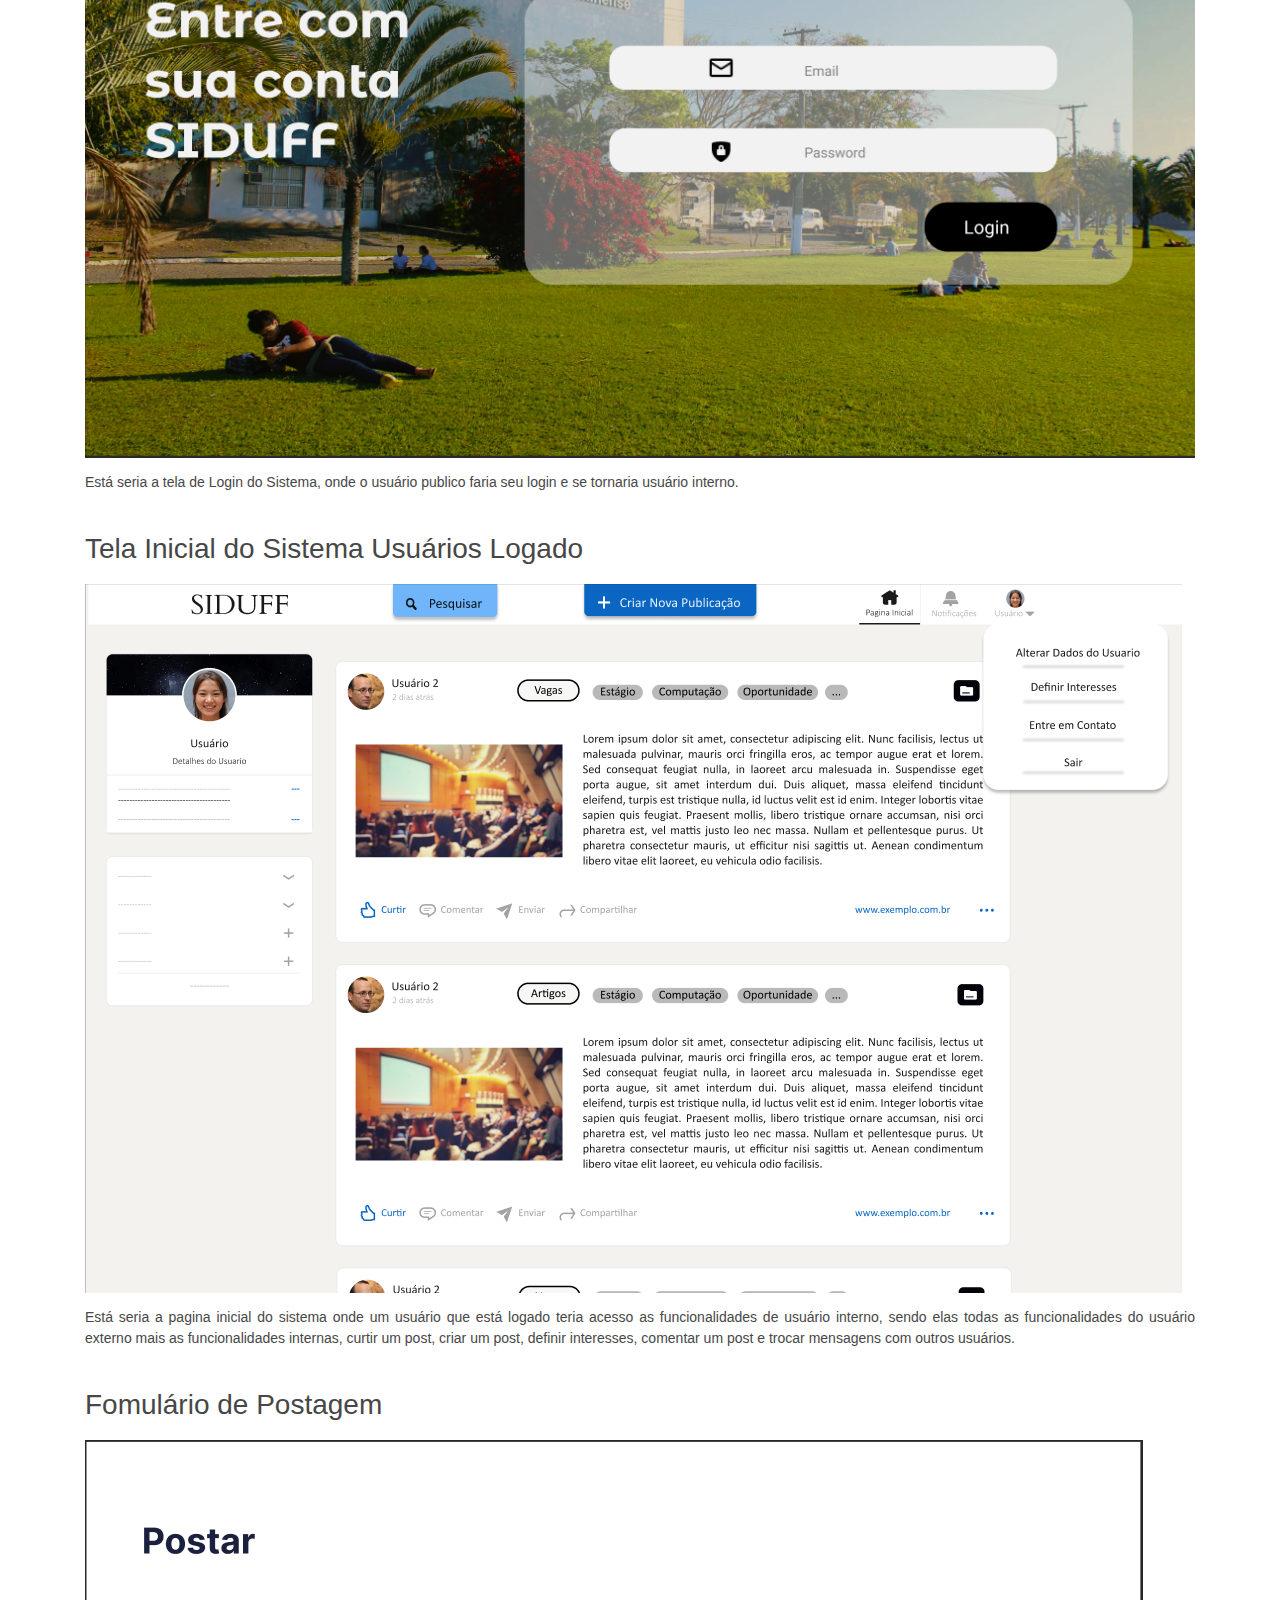
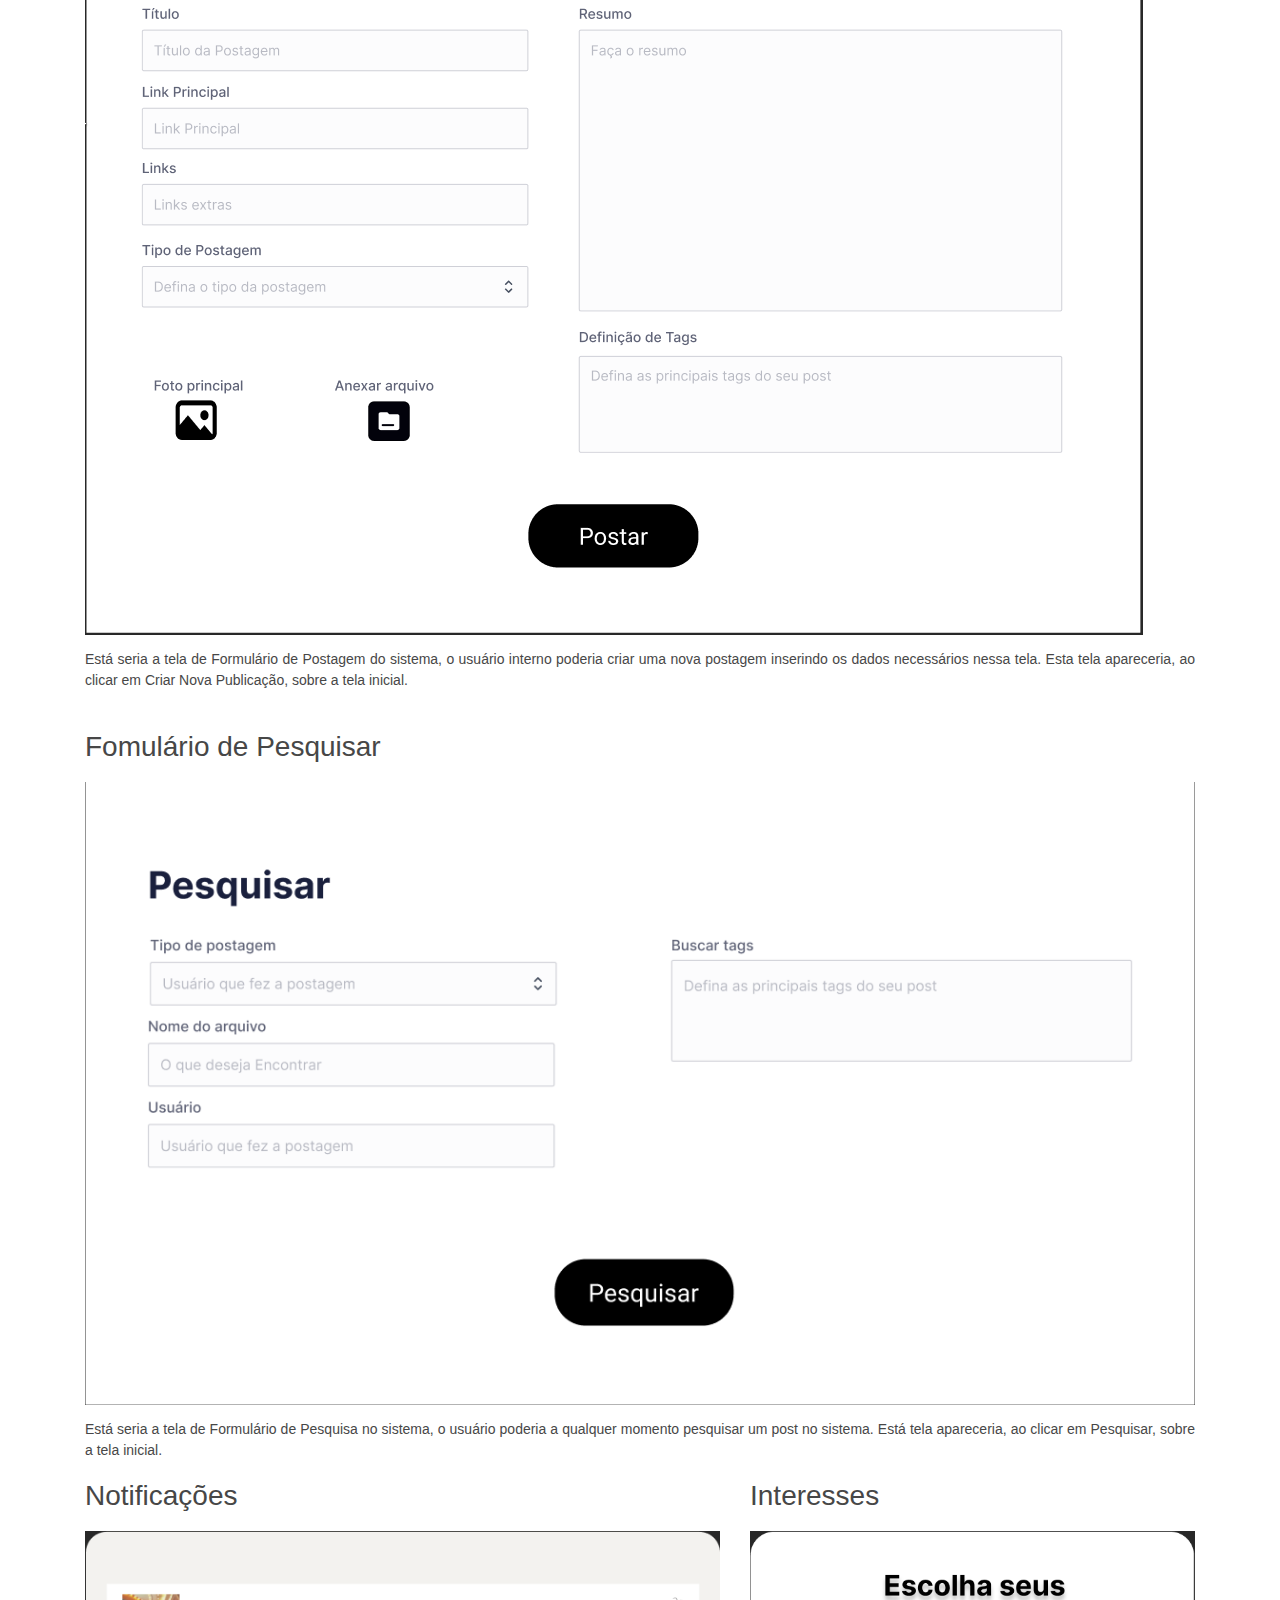
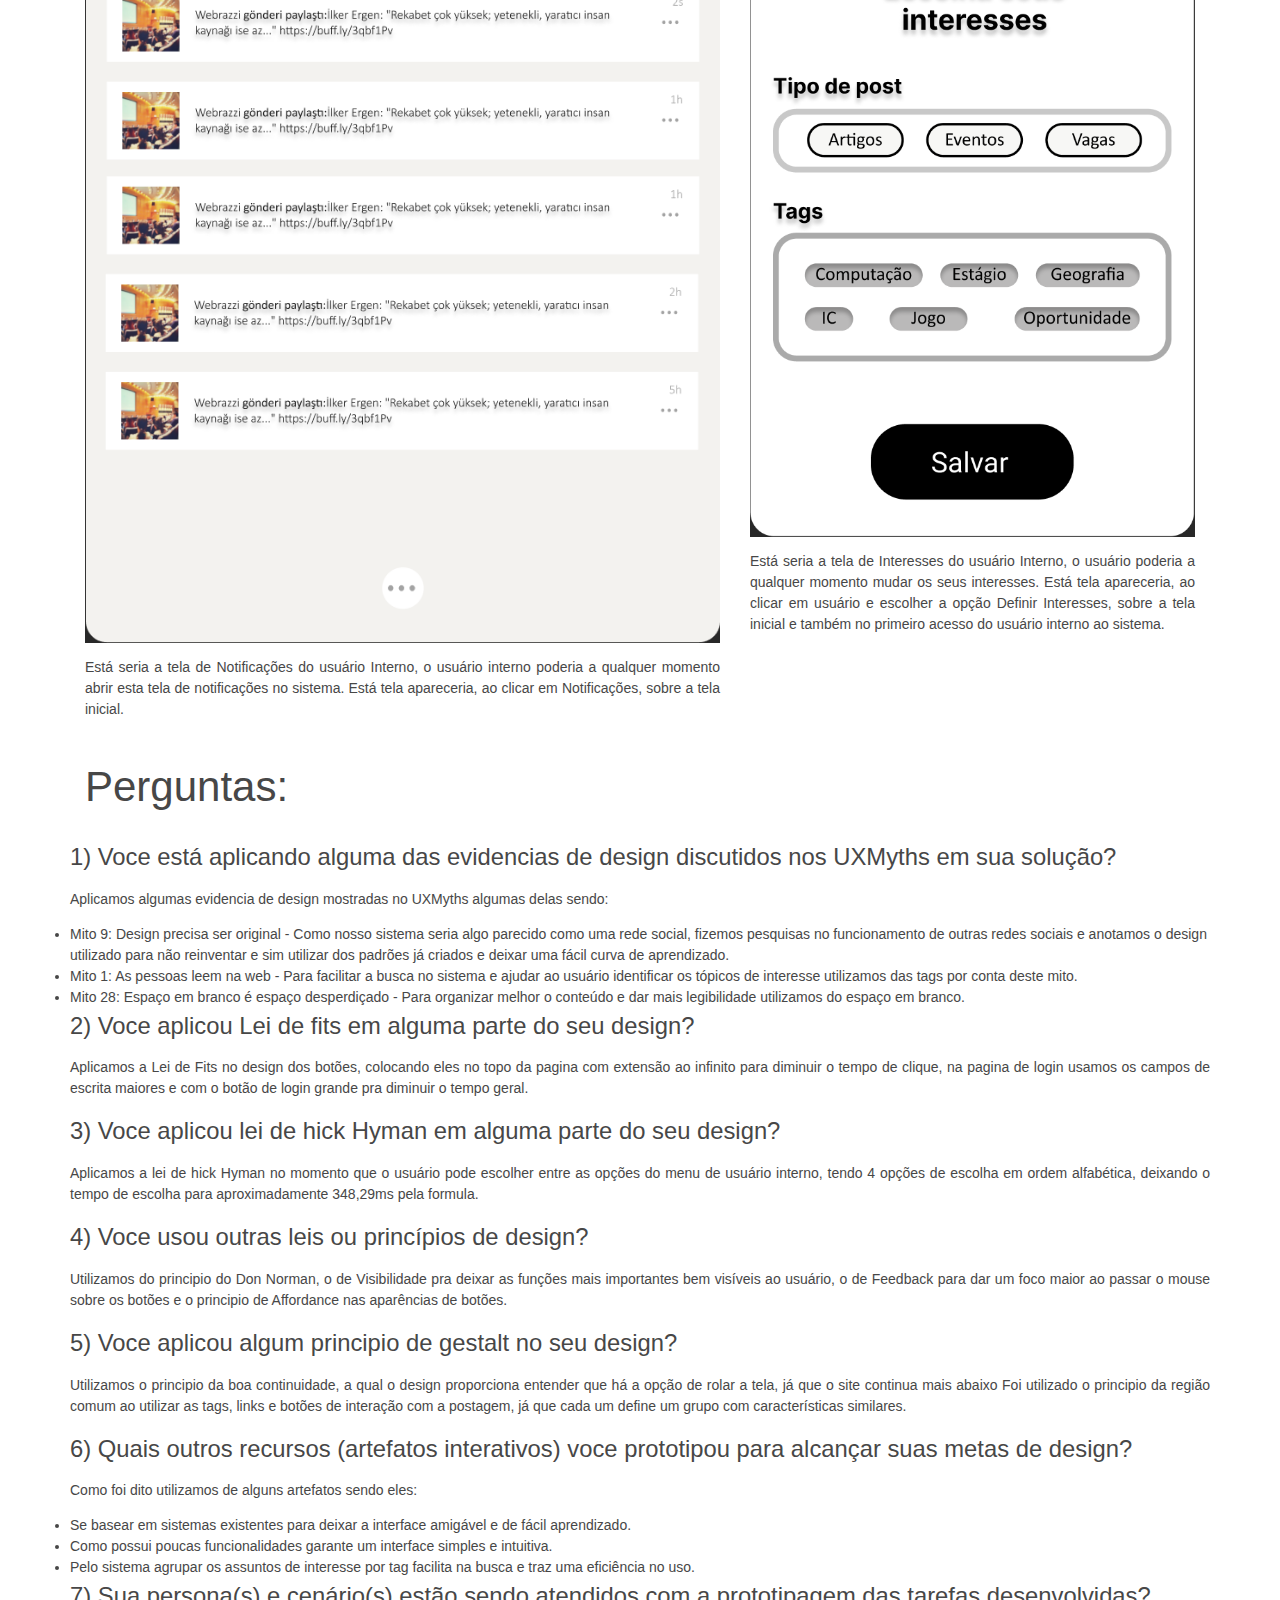
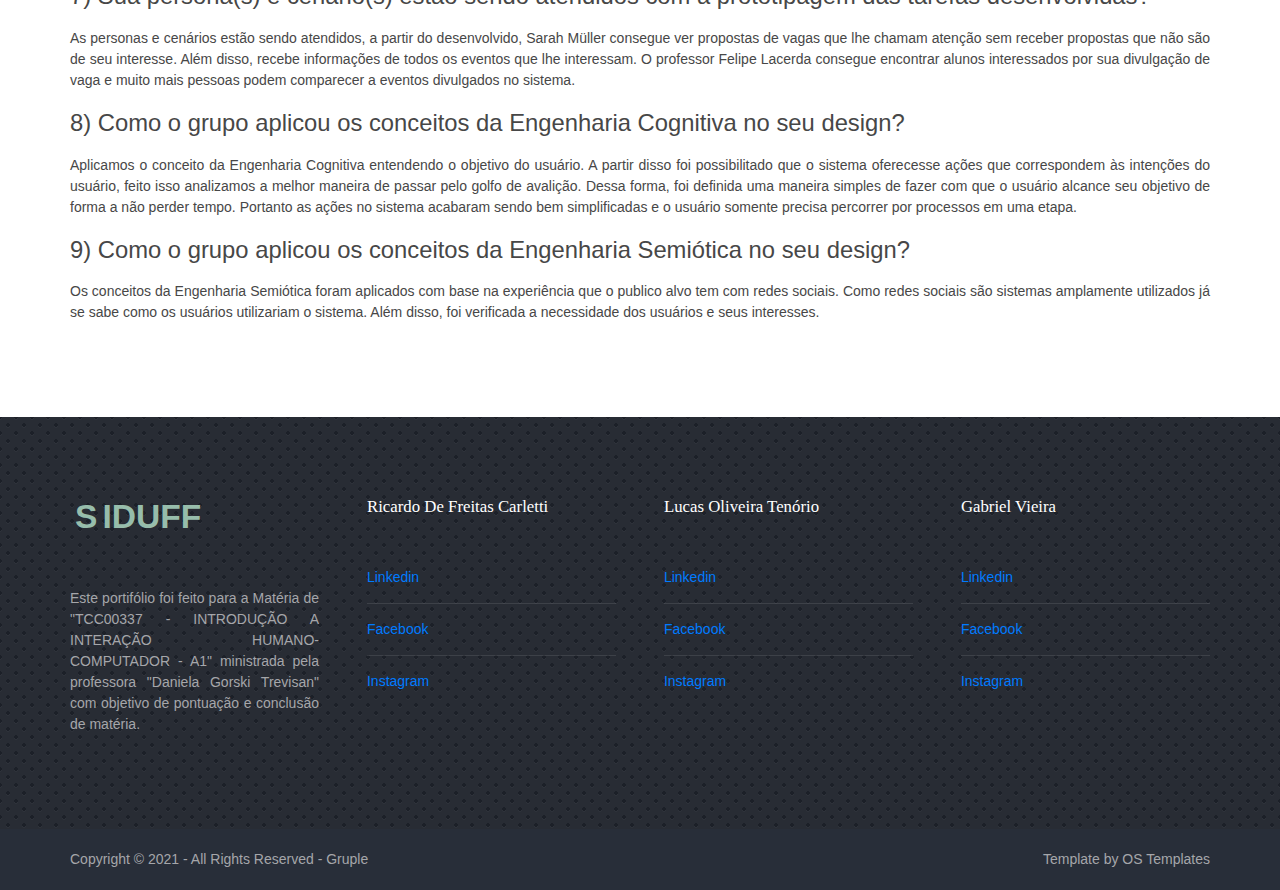
<file: prototipacao.html>
<!DOCTYPE html>
<!--
Template Name: Chillaid
Author: <a href="https://www.os-templates.com/">OS Templates</a>
Author URI: https://www.os-templates.com/
Copyright: OS-Templates.com
Licence: Free to use under our free template licence terms
Licence URI: https://www.os-templates.com/template-terms
-->
<html lang="">
<!-- To declare your language - read more here: https://www.w3.org/International/questions/qa-html-language-declarations -->

<head>
  <title>SIDUFF</title>
  <meta charset="utf-8">
  <meta name="viewport" content="width=device-width, initial-scale=1.0, maximum-scale=1.0, user-scalable=no">
  <link href="layout/styles/layout.css" rel="stylesheet" type="text/css" media="all">
  <link href="layout/styles/bootstrap.css" rel="stylesheet" type="text/css" media="all">
  <script src="layout/scripts/bootstrap.js"></script>
</head>

<body id="top">
  <div class="wrapper row1">
    <header id="header" class="hoc clear">
      <div id="logo" class="fl_left">
        <h1 class="logoname"><a href="index.html"><span>SIDUFF</span></a></h1>
      </div>
      <nav id="mainav" class="fl_right">
        <ul class="clear">
          <li><a href="/SIDUFF_projeto/index.html">Inicio</a></li>
          <li><a href="/SIDUFF_projeto/imersao.html">Etapa 1</a></li>
          <li class="active"><a href="/SIDUFF_projeto/prototipacao.html">Etapa 2</a></li>
          <li><a href="/SIDUFF_projeto/avaliacao.html">Etapa 3</a></li>
        </ul>
      </nav>
    </header>
  </div>
  <div class="bgded overlay" style="background:
  radial-gradient(black 15%, transparent 16%) 0 0,
  radial-gradient(black 15%, transparent 16%) 8px 8px,
  radial-gradient(rgba(255,255,255,.1) 15%, transparent 20%) 0 1px,
  radial-gradient(rgba(255,255,255,.1) 15%, transparent 20%) 8px 9px;
  background-color:#282828;
  background-size:16px 16px;">
    <div id="pageintro" class="hoc clear">
      <article>
        <h3 class="heading" style="text-transform: none;">Sintese e Prototipação</h3>
        <p>Segunda fase do projeto onde serão criados as Personas, Cenários, Modelo de Tarefas e a Prototipação.</p>
      </article>
    </div>
  </div>
  <div class="wrapper row3">
    <main class="hoc container clear">
      <!-- main body -->
      <!-- testando -->
      <section id="introblocks">
        <ul class="nospace group btmspace-80 elements elements-four">
          <li class="one_quarter">
            <article><a href="#persona" class="devagarzinho"><i class="fas fa-hand-rock"></i></a>
              <h6 class="heading">Personas</h6>
              <p>Pessoas fictícias criadas com base na Entrevista e Questionário.</p>
            </article>
          </li>
          <li class="one_quarter">
            <article><a href="#cenario" class="devagarzinho"><i class="fas fa-hand-rock"></i></a>
              <h6 class="heading">Cenários</h6>
              <p>Cenários fictícios criados com base na Entrevista e Questionário.</p>
            </article>
          </li>
          <li class="one_quarter">
            <article><a href="#modelotarefas" class="devagarzinho"><i class="fas fa-hand-rock"></i></a>
              <h6 class="heading">Modelo de Tarefas</h6>
              <p>Modelo criado para entender o trabalho do usuário.</p>
            </article>
          </li>
          <li class="one_quarter">
            <article><a href="#prototipacao_section" class="devagarzinho"><i class="fas fa-hand-rock"></i></a>
              <h6 class="heading">Prototipação</h6>
              <p>Prototipo criado com o objetivo de solucionar problemas.</p>
            </article>
          </li>
        </ul>
      </section>
      <section>
        <p class="titulo" id="persona">Personas</p>
        <p>As personas trazem uma descrição detalhada de usuários típicos, buscando capturar as características dos
          usuários.</p>
        <br>
        <div class="row">
          <div class="col-sm-3"> <img src="images/felipeLacerceSoarez.jfif" alt="some text"></div>
          <div class="col-sm-9">
            <p class="subtitulo">Felipe Lacerda Soarez</p>
            <p>42 anos, solteiro, professor</p>

            <p style="text-align: justify;">Desenvolveu seu primeiro jogo quando tinha apenas 14 anos e continuou desde
              então.
              Programar se tornou uma parte fundamental do trabalho e da diversão na vida de Felipe Lacerda.
              Formado em Ciência da Computação pela Universidade Federal Fluminense(UFF), Felipe anos depois de
              trabalhar em muitas startups como engenheiro de software freelance começou a lecionar na UFF e desde
              então se tornou seu objetivo tentar todas as formas possíveis para formar grandes profissionais. Felipe
              tem inglês fluente, e alemão avançado, tem amplo conhecimento em Python, Software Engineering, Software
              Design, Multithreading, ML, Performance Testing, Bash, Git, C++, C, Java, JavaScript e OS X.
            </p>
          </div>
        </div>
        <br>
        <br>
        <br>
        <div class="row">
          <div class="col-sm-3"> <img src="images/sarahPerez.jfif" alt="some text"></div>
          <div class="col-sm-9">
            <p class="subtitulo">Sarah Müller Perez</p>
            <p>27 anos, solteira, estudante</p>

            <p style="text-align: justify;">Sarah é aluna do curso de Ciência da Computação na Universidade Federal
              Fluminense(UFF) e está cursando o
              quarto semestre do curso.
              Seus estudos e interesse em programação começaram desde muito nova, influenciada pelo seu pai, que era um
              grande desenvolvedor sênior. Atualmente,
              Sarah trabalha apenas com projetos pessoais para por seus conhecimentos em prática e adquirir mais
              experiência na área de TI. Tem inglês fluente, um ótimo conhecimento
              em desenvolvimento web, Python, C++, Machine Learning, MySQL, Java e JavaScript. Dentre seus vários
              projetos Sarah está trabalhando há alguns anos no seu maior projeto,
              o desenvolvimento de um jogo utilizando C++, e adora participar de eventos relacionados a jogos para
              ajudá-la a acrescentar melhorias em seu projeto.
            </p>
          </div>
        </div>
      </section>
      <br>
      <section>
        <p class="titulo" id="cenario">Cenários</p>
        <p>Um cenário é uma história sobre pessoas
          realizando uma atividade.</p>
        <br>
        <div class="row">
          <div class="col-sm-12">
            <p class="subtitulo">Publicação de vaga de estágio</p>
            <p style="text-align: justify;">Felipe Lacerda, como trabalhava numa empresa de jogos recebeu uma
              informação de
              um conhecido sobre a abertura de um processo seletivo para vagas de estágio. Interessado em divulgar para
              seus alunos, Felipe decidiu mandar um email para todos os alunos que o disponibilizaram.
              Sarah por já receber muitos emails sobre estágio que não se interessava, acabava não os olhando, por isso
              acabou perdendo uma boa oportunidade.<br>
              Felipe Lacerda percebeu que nao recebeu muitas respostas, mesmo tendo enviado o email para todos alunos e
              ex-alunos. Então, decidiu procurar outras formas de
              divulgação para que mais alunos pudessem se engajar.
            </p>
          </div>
        </div>
        <br>
        <div class="row">
          <div class="col-sm-12">
            <p class="subtitulo">Evento Perdido</p>
            <p style="text-align: justify;">O projeto de extensão "GAMUFF: criações de jogos de plataforma" promove o
              evento "Diálogos com a GAMUFF", que
              acontecerá entre os dias 05 de novembro até o dia 4 de dezembro de 2022.
              Os encontros, que abordam o desenvolvimento de jogabilidades,serão quinzenais, com participação de
              palestrantes convidados e aberto a todos que se interessem por esta temática. O evento foi divulgado no
              site da UFF e em redes sociais.
              Sarah, como trabalha num projeto de desenvolvimento de um jogo conseguiria muito conhecimento e
              experiência
              se participasse do evento, porém como é muito ocupada acabou não sabendo de seu acontecimento.
              Em relação ao evento poucas pessoas acabaram indo por não ter uma divulgação tão abrangente. O organizador
              do evento identificou então que
              era necessário um novo meio de divulgação.
            </p>
          </div>
        </div>
      </section>
      <br>
      <section>
        <p class="titulo" id="modelotarefas">Modelos de Tarefas</p>
        <p style="text-align: justify;">Nessa etapa foi feito uma análise de tarefas para se ter um entendimento melhor
          sobre qual é o
          trabalho dos nossos usuários, foi utilizado o Modelo Hierárquico de Tarefas Adaptado.</p>
        <br>
        <div class="row">
          <div class="col-sm-6">
            <p class="subtitulo">Publicação de vaga</p>
            <p style="text-align: justify;">
              <img src="images/publicar_vaga.png" alt="some text">
            </p>
          </div>
          <div class="col-sm-6">
            <p class="subtitulo">Definir Interesses</p>
            <p style="text-align: justify;">
              <img src="images/Modelo_Hierarquico_de_Tarefas_Adaptado-Pesquisar_evento.drawio.png" alt="some text">
            </p>
          </div>
        </div>
        <div class="row">
          <div class="col-sm-12">
            <p class="subtitulo">Pesquisar Evento</p>
            <p style="text-align: justify;">
              <img src="images/pesquisar_evento.png" alt="some text">
            </p>
          </div>
        </div>
      </section>
      <br>
      <section>
        <p class="titulo" id="prototipacao_section">Prototipação</p>
        <p style="text-align: justify;">Nesta etapa fizemos a prototipação do projeto.</p>
        <br>
        <div class="row">
          <div class="col-sm-12">
            <p class="subtitulo">Tela Inicial do Sistema</p>
            <p style="text-align: justify;">
              <img src="images/PaginaInicial.png" alt="some text">
            </p>
          </div>
          <div class="col-sm-12">
            <p style="text-align: justify;">Está seria a pagina inicial do sistema onde o usuário ao acessar o sistema
              teria acesso
              a busca do sistema e aos últimos posts criados, porém não teria acesso as funcionalidades de usuário
              interno (Criar Post, Curtir Post, Mandar mensagem para usuários internos, alterar informações pessoais de
              usuários e definir interesses). Para ter acesso a mais funcionalidades o usuários faria seu login.</p>
          </div>
        </div>
        <br>
        <div class="row">
          <p class="subtitulo">Tela de Login do Sistema</p>
          <div class="col-sm-12">
            <p style="text-align: justify;">
              <img src="images/PaginaLogin.png" alt="some text">
            </p>
          </div>
          <div class="col-sm-12">
            <p style="text-align: justify;">Está seria a tela de Login do Sistema, onde o usuário publico faria seu
              login e se tornaria usuário interno.</p>
          </div>
        </div>
        <br>
        <div class="row">
          <div class="col-sm-12">
            <p class="subtitulo">Tela Inicial do Sistema Usuários Logado</p>
            <p style="text-align: justify;">
              <img src="images/PaginaInicialLogado.png" alt="some text">
            </p>
          </div>
          <div class="col-sm-12">
            <p style="text-align: justify;">Está seria a pagina inicial do sistema onde um usuário que está logado teria
              acesso as funcionalidades de usuário interno, sendo elas todas as funcionalidades do usuário externo mais
              as funcionalidades internas, curtir um post, criar um post, definir interesses, comentar um post e trocar
              mensagens com outros usuários.</p>
          </div>
        </div>
        <br>
        <div class="row">
          <div class="col-sm-12">
            <p class="subtitulo">Fomulário de Postagem</p>
            <p style="text-align: justify;">
              <img src="images/Form_postar.png" alt="some text">
            </p>
          </div>
          <div class="col-sm-12">
            <p style="text-align: justify;">Está seria a tela de Formulário de Postagem do sistema, o usuário interno
              poderia criar uma nova postagem inserindo os dados necessários nessa tela. Esta tela apareceria, ao clicar
              em Criar Nova Publicação, sobre a tela inicial.</p>
          </div>
        </div>
        <br>
        <div class="row">
          <div class="col-sm-12">
            <p class="subtitulo">Fomulário de Pesquisar</p>
            <p style="text-align: justify;">
              <img src="images/Form_pesquisar.png" alt="some text">
            </p>
          </div>
          <div class="col-sm-12">
            <p style="text-align: justify;">Está seria a tela de Formulário de Pesquisa no sistema, o usuário poderia a
              qualquer momento pesquisar um post no sistema. Está tela apareceria, ao clicar em Pesquisar, sobre a tela
              inicial.</p>
          </div>
        </div>
        <div class="row">
          <div class="col-sm-7">
            <p class="subtitulo">Notificações</p>
            <p style="text-align: justify;">
              <img src="images/Notificacoes.png" alt="some text">
            </p>
            <p style="text-align: justify;">Está seria a tela de Notificações do usuário Interno, o usuário interno
              poderia a qualquer momento abrir esta tela de notificações no sistema. Está tela apareceria, ao clicar em
              Notificações, sobre a tela inicial.</p>
          </div>
          <div class="col-sm-5">
            <p class="subtitulo">Interesses</p>
            <p style="text-align: justify;">
              <img src="images/Interesses.png" alt="some text">
            </p>
            <p style="text-align: justify;">Está seria a tela de Interesses do usuário Interno, o usuário poderia a
              qualquer momento mudar os seus interesses. Está tela apareceria, ao clicar em usuário e escolher a opção
              Definir Interesses, sobre a tela inicial e também no primeiro acesso do usuário interno ao sistema.</p>
          </div>
        </div>
      </section>
      <br>
      <section>
        <div class="titulo">Perguntas:</div>
        <br>
        <div class="row">
          <p class="sub-subtitulo">1) Voce está aplicando alguma das evidencias de design discutidos nos UXMyths em sua
            solução?
          </p>
          <p>
            Aplicamos algumas evidencia de design mostradas no UXMyths algumas delas sendo:
            <li>Mito 9: Design precisa ser original - Como nosso sistema seria algo parecido como uma rede social,
              fizemos
              pesquisas no funcionamento de outras redes sociais e anotamos o design utilizado para não reinventar e sim
              utilizar dos padrões já criados e deixar uma fácil curva de aprendizado.</li>
            <li>Mito 1: As pessoas leem na web - Para facilitar a busca no sistema e ajudar ao usuário identificar os
              tópicos de interesse utilizamos das tags por conta deste mito.</li>
            <li>Mito 28: Espaço em branco é espaço desperdiçado - Para organizar melhor o conteúdo e dar mais
              legibilidade utilizamos do espaço em branco.</li>
          </p>
        </div>
        <div class="row">
          <p class="sub-subtitulo">2) Voce aplicou Lei de fits em alguma parte do seu design?</p>
          <p>
            Aplicamos a Lei de Fits no design dos botões, colocando eles no topo da pagina com extensão ao infinito para
            diminuir o tempo de clique, na pagina de login usamos os campos de escrita maiores e com o botão de login
            grande pra diminuir o tempo geral.
          </p>
        </div>
        <div class="row">
          <p class="sub-subtitulo">3) Voce aplicou lei de hick Hyman em alguma parte do seu design?</p>
          <p>
            Aplicamos a lei de hick Hyman no momento que o usuário pode escolher entre as opções do menu de usuário
            interno, tendo 4 opções de escolha em ordem alfabética, deixando o tempo de escolha para aproximadamente
            348,29ms pela formula.
          </p>
        </div>
        <div class="row">
          <p class="sub-subtitulo">4) Voce usou outras leis ou princípios de design? </p>
          <p>
            Utilizamos do principio do Don Norman, o de Visibilidade pra deixar as funções mais importantes bem visíveis
            ao usuário, o de Feedback para dar um foco maior ao passar o mouse sobre os botões e o principio de
            Affordance nas aparências de botões.
          </p>
        </div>
        <div class="row">
          <p class="sub-subtitulo">5) Voce aplicou algum principio de gestalt no seu design?</p>
          <p>
            Utilizamos o principio da boa continuidade, a qual o design proporciona entender que há a opção de rolar a
            tela, já que o site continua mais abaixo

            Foi utilizado o principio da região comum ao utilizar as tags, links e botões de interação com a postagem,
            já que cada um define um grupo com características similares.
          </p>
        </div>
        <div class="row">
          <p class="sub-subtitulo">6) Quais outros recursos (artefatos interativos) voce prototipou para alcançar suas
            metas de design?
          </p>
          <p>
            Como foi dito utilizamos de alguns artefatos sendo
            eles:&nbsp;&nbsp;&nbsp;&nbsp;&nbsp;&nbsp;&nbsp;&nbsp;&nbsp;&nbsp;&nbsp;&nbsp;&nbsp;&nbsp;&nbsp;&nbsp;&nbsp;&nbsp;&nbsp;&nbsp;&nbsp;&nbsp;&nbsp;&nbsp;&nbsp;&nbsp;&nbsp;&nbsp;&nbsp;&nbsp;&nbsp;&nbsp;
            <li>Se basear em sistemas existentes para deixar a interface amigável e de fácil
              aprendizado.&nbsp;&nbsp;&nbsp;&nbsp;&nbsp;&nbsp;&nbsp;&nbsp;&nbsp;&nbsp;&nbsp;&nbsp;&nbsp;&nbsp;&nbsp;&nbsp;&nbsp;&nbsp;&nbsp;&nbsp;&nbsp;&nbsp;&nbsp;&nbsp;&nbsp;&nbsp;&nbsp;&nbsp;&nbsp;
            </li>
            <li>Como possui poucas funcionalidades garante um interface simples e
              intuitiva.&nbsp;&nbsp;&nbsp;&nbsp;&nbsp;&nbsp;&nbsp;&nbsp;&nbsp;&nbsp;&nbsp;&nbsp;&nbsp;&nbsp;&nbsp;&nbsp;&nbsp;&nbsp;&nbsp;&nbsp;&nbsp;&nbsp;&nbsp;&nbsp;&nbsp;&nbsp;&nbsp;
            </li>
            <li>Pelo sistema agrupar os assuntos de interesse por tag facilita na busca e traz uma eficiência no
              uso.&nbsp;&nbsp;&nbsp;&nbsp;&nbsp;&nbsp;&nbsp;&nbsp;&nbsp;&nbsp;&nbsp;&nbsp;&nbsp;&nbsp;&nbsp;&nbsp;&nbsp;&nbsp;&nbsp;&nbsp;&nbsp;
            </li>
          </p>
        </div>
        <div class="row">
          <p class="sub-subtitulo">7) Sua persona(s) e cenário(s) estão sendo atendidos com a prototipagem das tarefas
            desenvolvidas?
          </p>
          <p>
            As personas e cenários estão sendo atendidos, a partir do desenvolvido, Sarah Müller consegue ver propostas
            de vagas que lhe chamam atenção sem receber propostas que não são de seu interesse. Além disso, recebe
            informações de todos os eventos que lhe interessam. O professor Felipe Lacerda consegue encontrar alunos
            interessados por sua divulgação de vaga e muito mais pessoas podem comparecer a eventos divulgados no
            sistema.
          </p>
        </div>
        <div class="row">
          <p class="sub-subtitulo">8) Como o grupo aplicou os conceitos da Engenharia Cognitiva no seu design?</p>
          <p>
            Aplicamos o conceito da Engenharia Cognitiva entendendo o objetivo do usuário. A partir disso foi
            possibilitado que o sistema oferecesse ações que correspondem às intenções do usuário, feito isso analizamos
            a melhor maneira de passar pelo golfo de avalição. Dessa forma, foi definida uma maneira simples de fazer
            com que o usuário alcance seu objetivo de forma a não perder tempo. Portanto as ações no sistema acabaram
            sendo bem simplificadas e o usuário somente precisa percorrer por processos em uma etapa.
          </p>
        </div>
        <div class="row">
          <p class="sub-subtitulo">9) Como o grupo aplicou os conceitos da Engenharia Semiótica no seu design?</p>
          <p>
            Os conceitos da Engenharia Semiótica foram aplicados com base na experiência que o publico alvo tem com
            redes sociais. Como redes sociais são sistemas amplamente utilizados já se sabe como os usuários utilizariam
            o sistema. Além disso, foi verificada a necessidade dos usuários e seus interesses.
          </p>
        </div>
      </section>
      <div class="clear"></div>
    </main>
  </div>
  <div class="bgded overlay row4 texturaPontos">
    <footer id="footer" class="hoc clear">
      <div class="one_quarter first">
        <h1 class="logoname"><a href="index.html"><span>SIDUFF</span></a></h1>
        <p>Este portifólio foi feito para a Matéria de "TCC00337 - INTRODUÇÃO A INTERAÇÃO HUMANO-COMPUTADOR - A1"
          ministrada pela professora "Daniela Gorski Trevisan" com objetivo de pontuação e conclusão de matéria.</p>
      </div>
      <div class="one_quarter">
        <h6 class="heading">Ricardo de Freitas Carletti</h6>
        <ul class="nospace linklist">
          <li><a href="https://www.linkedin.com/in/ricardo-carletti/">Linkedin</a></li>
          <li><a href="https://www.facebook.com/ricardocarletti1999/">Facebook</a></li>
          <li><a href="https://www.instagram.com/r1ckr/">Instagram</a></li>
        </ul>
      </div>
      <div class="one_quarter">
        <h6 class="heading">Lucas Oliveira Tenório</h6>
        <ul class="nospace linklist">
          <li><a href="https://www.linkedin.com/in/lucas-ten%C3%B3rio-4352781b9/">Linkedin</a></li>
          <li><a href="https://www.facebook.com/lucas.tenorio.374">Facebook</a></li>
          <li><a href="https://www.instagram.com/lucasot_/">Instagram</a></li>
        </ul>
      </div>
      <div class="one_quarter">
        <h6 class="heading">Gabriel Vieira</h6>
        <ul class="nospace linklist">
          <li><a href="https://www.linkedin.com/in/gabriel-vieira-uff/">Linkedin</a></li>
          <li><a href="https://www.facebook.com/people/Gabriel-Vieira/100003553552440/">Facebook</a></li>
          <li><a href="https://www.instagram.com/gb.png/">Instagram</a></li>
        </ul>
      </div>

    </footer>
  </div>
  <div class="wrapper row5">
    <div id="copyright" class="hoc clear">
      <p class="fl_left">Copyright &copy; 2021 - All Rights Reserved - <a href="#">Gruple</a></p>
      <p class="fl_right">Template by <a target="_blank" href="https://www.os-templates.com/"
          title="Free Website Templates">OS Templates</a></p>
    </div>
  </div>
  <a id="backtotop" href="#top"><i class="fas fa-chevron-up"></i></a>
  <!-- JAVASCRIPTS -->
  <script src="layout/scripts/jquery.min.js"></script>
  <script src="layout/scripts/jquery.backtotop.js"></script>
  <script src="layout/scripts/jquery.mobilemenu.js"></script>
  <!-- Homepage specific -->
  <script src="layout/scripts/jquery.easypiechart.min.js"></script>
  <!-- / Homepage specific -->
</body>

</html>
</file>
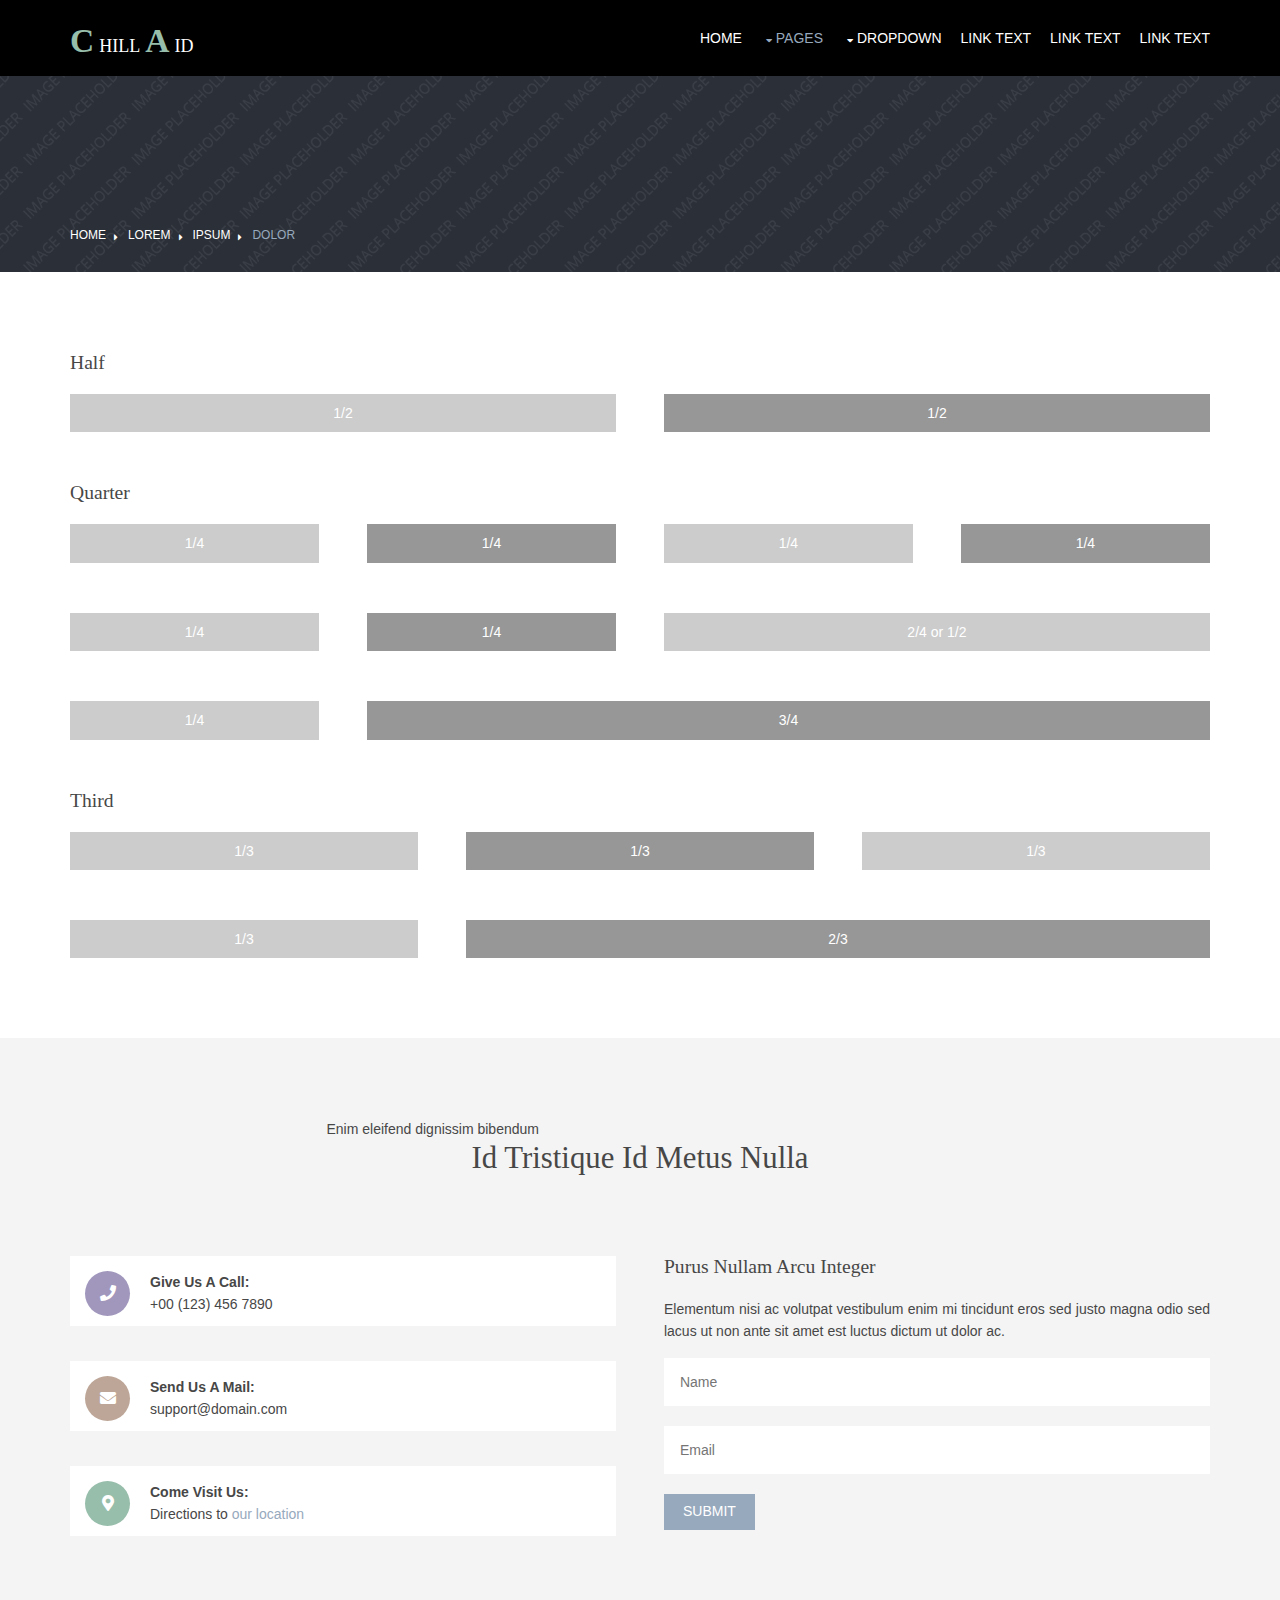
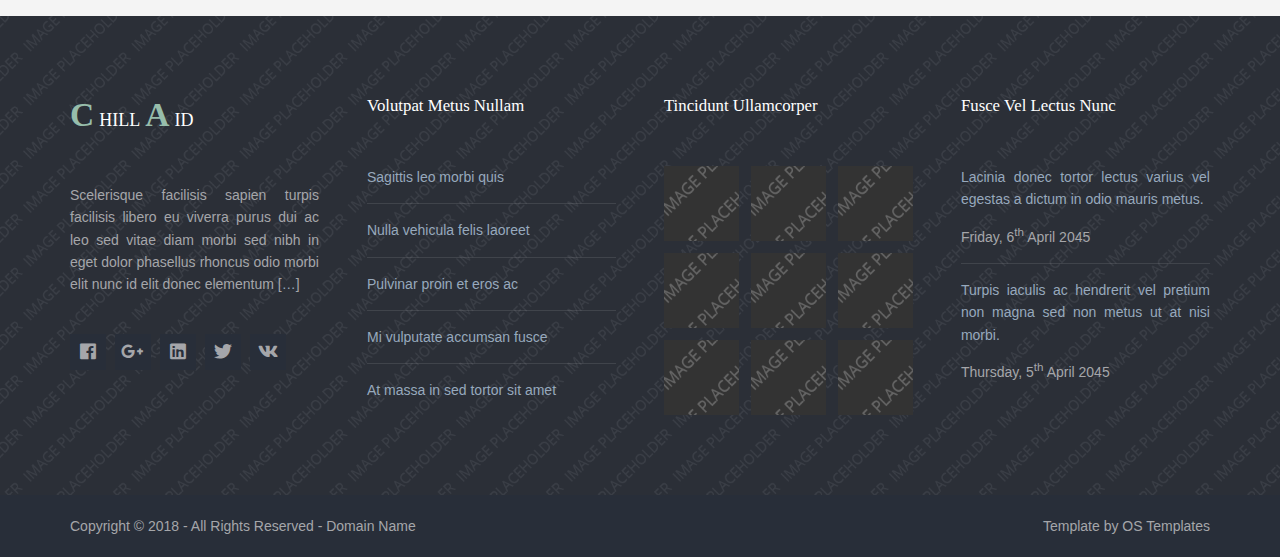
<file: pages/basic-grid.html>
<!DOCTYPE html>
<!--
Template Name: Chillaid
Author: <a href="https://www.os-templates.com/">OS Templates</a>
Author URI: https://www.os-templates.com/
Copyright: OS-Templates.com
Licence: Free to use under our free template licence terms
Licence URI: https://www.os-templates.com/template-terms
-->
<html lang="">
<!-- To declare your language - read more here: https://www.w3.org/International/questions/qa-html-language-declarations -->
<head>
<title>Chillaid | Pages | Basic Grid</title>
<meta charset="utf-8">
<meta name="viewport" content="width=device-width, initial-scale=1.0, maximum-scale=1.0, user-scalable=no">
<link href="../layout/styles/layout.css" rel="stylesheet" type="text/css" media="all">
<style type="text/css">
/* DEMO ONLY */
.container .demo{text-align:center;}
.container .demo div{padding:8px 0;}
.container .demo div:nth-child(odd){color:#FFFFFF; background:#CCCCCC;}
.container .demo div:nth-child(even){color:#FFFFFF; background:#979797;}
@media screen and (max-width:900px){.container .demo div{margin-bottom:0;}}
/* DEMO ONLY */
</style>
</head>
<body id="top">
<!-- ################################################################################################ -->
<!-- ################################################################################################ -->
<!-- ################################################################################################ -->
<div class="wrapper row1">
  <header id="header" class="hoc clear">
    <div id="logo" class="fl_left"> 
      <!-- ################################################################################################ -->
      <h1 class="logoname"><a href="../index.html">Chill<span>a</span>id</a></h1>
      <!-- ################################################################################################ -->
    </div>
    <nav id="mainav" class="fl_right"> 
      <!-- ################################################################################################ -->
      <ul class="clear">
        <li><a href="../index.html">Home</a></li>
        <li class="active"><a class="drop" href="#">Pages</a>
          <ul>
            <li><a href="gallery.html">Gallery</a></li>
            <li><a href="full-width.html">Full Width</a></li>
            <li><a href="sidebar-left.html">Sidebar Left</a></li>
            <li><a href="sidebar-right.html">Sidebar Right</a></li>
            <li class="active"><a href="basic-grid.html">Basic Grid</a></li>
            <li><a href="font-icons.html">Font Icons</a></li>
          </ul>
        </li>
        <li><a class="drop" href="#">Dropdown</a>
          <ul>
            <li><a href="#">Level 2</a></li>
            <li><a class="drop" href="#">Level 2 + Drop</a>
              <ul>
                <li><a href="#">Level 3</a></li>
                <li><a href="#">Level 3</a></li>
                <li><a href="#">Level 3</a></li>
              </ul>
            </li>
            <li><a href="#">Level 2</a></li>
          </ul>
        </li>
        <li><a href="#">Link Text</a></li>
        <li><a href="#">Link Text</a></li>
        <li><a href="#">Link Text</a></li>
      </ul>
      <!-- ################################################################################################ -->
    </nav>
  </header>
</div>
<!-- ################################################################################################ -->
<!-- ################################################################################################ -->
<!-- ################################################################################################ -->
<div class="bgded overlay" style="background-image:url('../images/demo/backgrounds/01.png');">
  <div id="breadcrumb" class="hoc clear"> 
    <!-- ################################################################################################ -->
    <ul>
      <li><a href="#">Home</a></li>
      <li><a href="#">Lorem</a></li>
      <li><a href="#">Ipsum</a></li>
      <li><a href="#">Dolor</a></li>
    </ul>
    <!-- ################################################################################################ -->
  </div>
</div>
<!-- ################################################################################################ -->
<!-- ################################################################################################ -->
<!-- ################################################################################################ -->
<div class="wrapper row3">
  <main class="hoc container clear"> 
    <!-- main body -->
    <!-- ################################################################################################ -->
    <div class="content"> 
      <!-- ################################################################################################ -->
      <h2>Half</h2>
      <!-- ################################################################################################ -->
      <div class="group btmspace-50 demo">
        <div class="one_half first">1/2</div>
        <div class="one_half">1/2</div>
      </div>
      <!-- ################################################################################################ -->
      <h2>Quarter</h2>
      <!-- ################################################################################################ -->
      <div class="group btmspace-50 demo">
        <div class="one_quarter first">1/4</div>
        <div class="one_quarter">1/4</div>
        <div class="one_quarter">1/4</div>
        <div class="one_quarter">1/4</div>
      </div>
      <div class="group btmspace-50 demo">
        <div class="one_quarter first">1/4</div>
        <div class="one_quarter">1/4</div>
        <div class="two_quarter">2/4 or 1/2</div>
      </div>
      <div class="group btmspace-50 demo">
        <div class="one_quarter first">1/4</div>
        <div class="three_quarter">3/4</div>
      </div>
      <!-- ################################################################################################ -->
      <h2>Third</h2>
      <!-- ################################################################################################ -->
      <div class="group btmspace-50 demo">
        <div class="one_third first">1/3</div>
        <div class="one_third">1/3</div>
        <div class="one_third">1/3</div>
      </div>
      <div class="group demo">
        <div class="one_third first">1/3</div>
        <div class="two_third">2/3</div>
      </div>
      <!-- ################################################################################################ -->
    </div>
    <!-- ################################################################################################ -->
    <!-- / main body -->
    <div class="clear"></div>
  </main>
</div>
<!-- ################################################################################################ -->
<!-- ################################################################################################ -->
<!-- ################################################################################################ -->
<div class="wrapper row2">
  <section id="ctdetails" class="hoc container clear"> 
    <!-- ################################################################################################ -->
    <div class="sectiontitle">
      <p class="nospace font-xs">Enim eleifend dignissim bibendum</p>
      <h6 class="heading font-x2">Id tristique id metus nulla</h6>
    </div>
    <figure class="one_half first">
      <ul class="nospace clear">
        <li class="block clear"><a href="#"><i class="fas fa-phone"></i></a> <span><strong>Give us a call:</strong> +00 (123) 456 7890</span></li>
        <li class="block clear"><a href="#"><i class="fas fa-envelope"></i></a> <span><strong>Send us a mail:</strong> support@domain.com</span></li>
        <li class="block clear"><a href="#"><i class="fas fa-map-marker-alt"></i></a> <span><strong>Come visit us:</strong> Directions to <a href="#">our location</a></span></li>
      </ul>
    </figure>
    <article class="one_half">
      <h6 class="heading">Purus nullam arcu integer</h6>
      <p class="nospace btmspace-15">Elementum nisi ac volutpat vestibulum enim mi tincidunt eros sed justo magna odio sed lacus ut non ante sit amet est luctus dictum ut dolor ac.</p>
      <form action="#" method="post">
        <fieldset>
          <legend>Newsletter:</legend>
          <input type="text" value="" placeholder="Name">
          <input type="text" value="" placeholder="Email">
          <button type="submit" value="submit">Submit</button>
        </fieldset>
      </form>
    </article>
    <!-- ################################################################################################ -->
  </section>
</div>
<!-- ################################################################################################ -->
<!-- ################################################################################################ -->
<!-- ################################################################################################ -->
<div class="bgded overlay row4" style="background-image:url('../images/demo/backgrounds/01.png');">
  <footer id="footer" class="hoc clear"> 
    <!-- ################################################################################################ -->
    <div class="one_quarter first">
      <h1 class="logoname"><a href="../index.html">Chill<span>a</span>id</a></h1>
      <p>Scelerisque facilisis sapien turpis facilisis libero eu viverra purus dui ac leo sed vitae diam morbi sed nibh in eget dolor phasellus rhoncus odio morbi elit nunc id elit donec elementum [<a href="#">&hellip;</a>]</p>
      <ul class="faico clear">
        <li><a class="faicon-facebook" href="#"><i class="fab fa-facebook"></i></a></li>
        <li><a class="faicon-google-plus" href="#"><i class="fab fa-google-plus-g"></i></a></li>
        <li><a class="faicon-linkedin" href="#"><i class="fab fa-linkedin"></i></a></li>
        <li><a class="faicon-twitter" href="#"><i class="fab fa-twitter"></i></a></li>
        <li><a class="faicon-vk" href="#"><i class="fab fa-vk"></i></a></li>
      </ul>
    </div>
    <div class="one_quarter">
      <h6 class="heading">Volutpat metus nullam</h6>
      <ul class="nospace linklist">
        <li><a href="#">Sagittis leo morbi quis</a></li>
        <li><a href="#">Nulla vehicula felis laoreet</a></li>
        <li><a href="#">Pulvinar proin et eros ac</a></li>
        <li><a href="#">Mi vulputate accumsan fusce</a></li>
        <li><a href="#">At massa in sed tortor sit amet</a></li>
      </ul>
    </div>
    <div class="one_quarter">
      <h6 class="heading">Tincidunt ullamcorper</h6>
      <ul class="nospace clear latestimg">
        <li><a class="imgover" href="#"><img src="../images/demo/100x100.png" alt=""></a></li>
        <li><a class="imgover" href="#"><img src="../images/demo/100x100.png" alt=""></a></li>
        <li><a class="imgover" href="#"><img src="../images/demo/100x100.png" alt=""></a></li>
        <li><a class="imgover" href="#"><img src="../images/demo/100x100.png" alt=""></a></li>
        <li><a class="imgover" href="#"><img src="../images/demo/100x100.png" alt=""></a></li>
        <li><a class="imgover" href="#"><img src="../images/demo/100x100.png" alt=""></a></li>
        <li><a class="imgover" href="#"><img src="../images/demo/100x100.png" alt=""></a></li>
        <li><a class="imgover" href="#"><img src="../images/demo/100x100.png" alt=""></a></li>
        <li><a class="imgover" href="#"><img src="../images/demo/100x100.png" alt=""></a></li>
      </ul>
    </div>
    <div class="one_quarter">
      <h6 class="heading">Fusce vel lectus nunc</h6>
      <ul class="nospace linklist">
        <li>
          <article>
            <p class="nospace btmspace-10"><a href="#">Lacinia donec tortor lectus varius vel egestas a dictum in odio mauris metus.</a></p>
            <time class="block font-xs" datetime="2045-04-06">Friday, 6<sup>th</sup> April 2045</time>
          </article>
        </li>
        <li>
          <article>
            <p class="nospace btmspace-10"><a href="#">Turpis iaculis ac hendrerit vel pretium non magna sed non metus ut at nisi morbi.</a></p>
            <time class="block font-xs" datetime="2045-04-05">Thursday, 5<sup>th</sup> April 2045</time>
          </article>
        </li>
      </ul>
    </div>
    <!-- ################################################################################################ -->
  </footer>
</div>
<!-- ################################################################################################ -->
<!-- ################################################################################################ -->
<!-- ################################################################################################ -->
<div class="wrapper row5">
  <div id="copyright" class="hoc clear"> 
    <!-- ################################################################################################ -->
    <p class="fl_left">Copyright &copy; 2018 - All Rights Reserved - <a href="#">Domain Name</a></p>
    <p class="fl_right">Template by <a target="_blank" href="https://www.os-templates.com/" title="Free Website Templates">OS Templates</a></p>
    <!-- ################################################################################################ -->
  </div>
</div>
<!-- ################################################################################################ -->
<!-- ################################################################################################ -->
<!-- ################################################################################################ -->
<a id="backtotop" href="#top"><i class="fas fa-chevron-up"></i></a>
<!-- JAVASCRIPTS -->
<script src="../layout/scripts/jquery.min.js"></script>
<script src="../layout/scripts/jquery.backtotop.js"></script>
<script src="../layout/scripts/jquery.mobilemenu.js"></script>
</body>
</html>
</file>
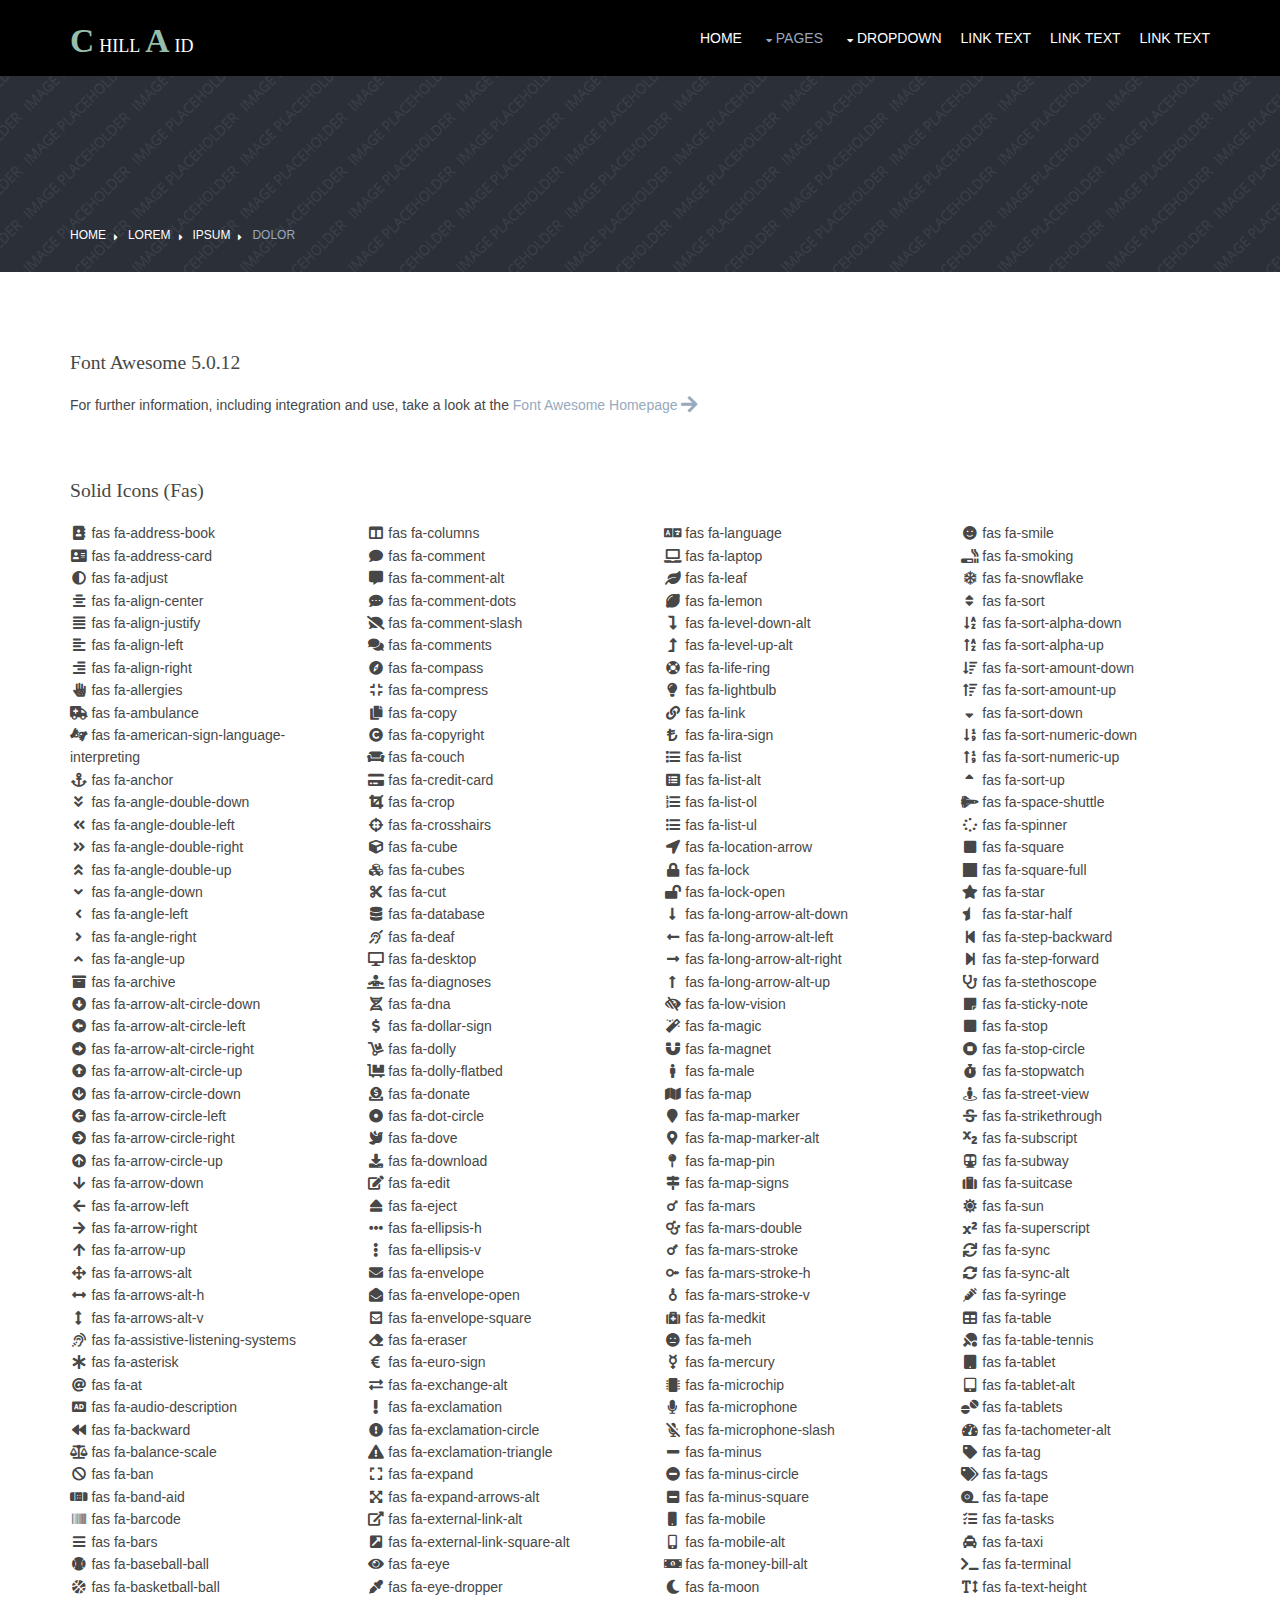
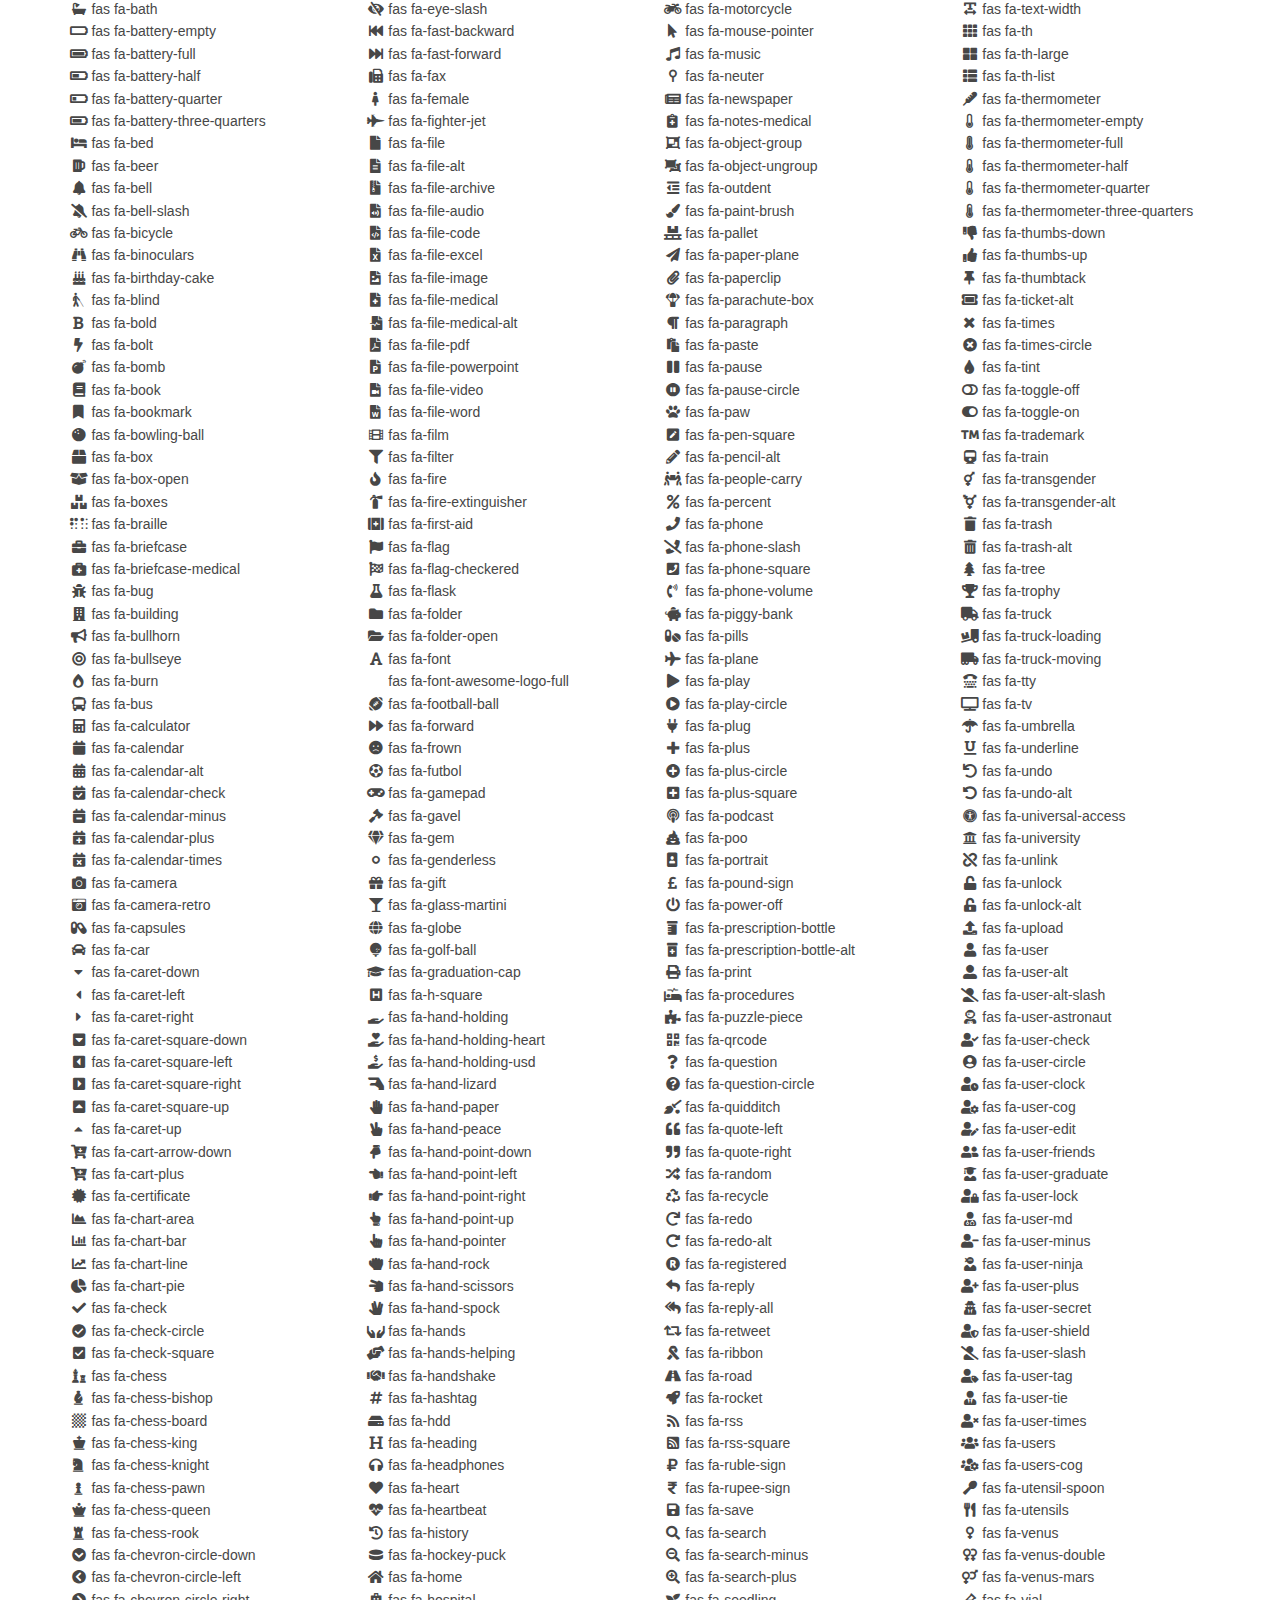
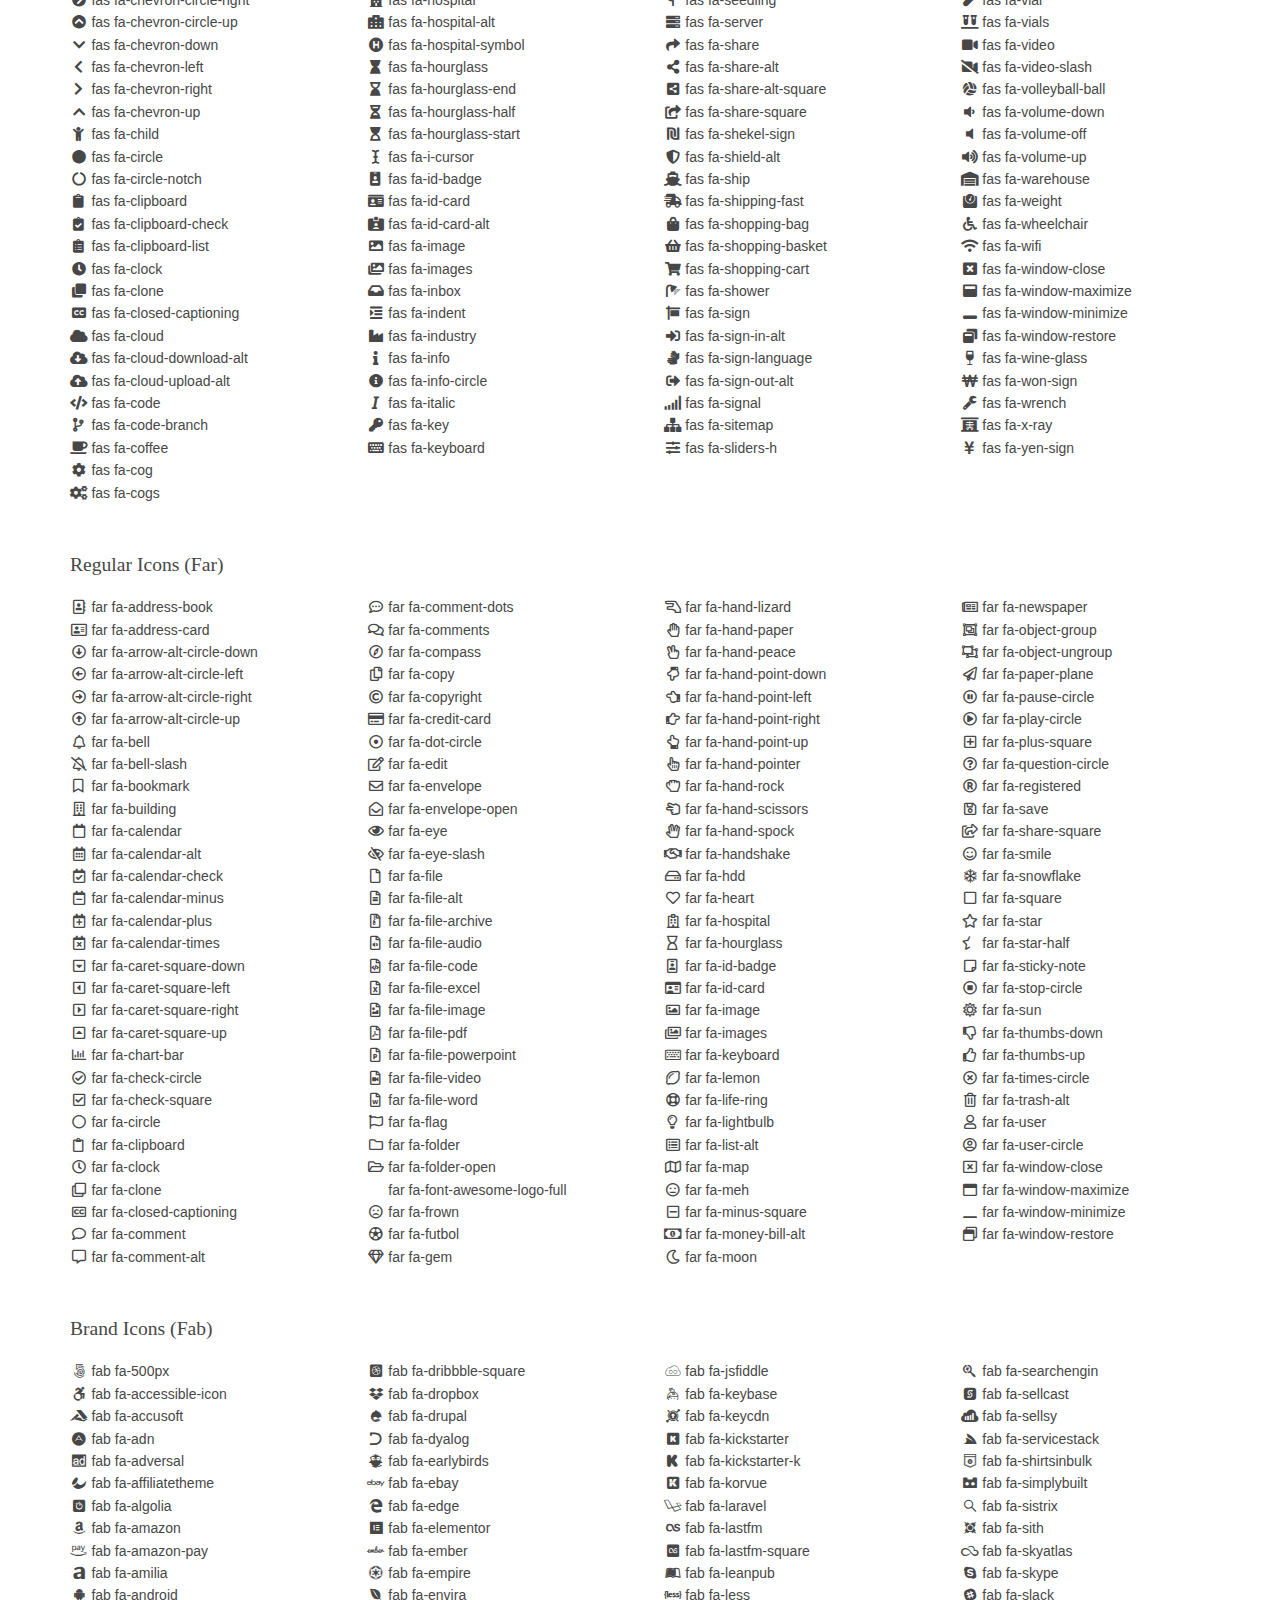
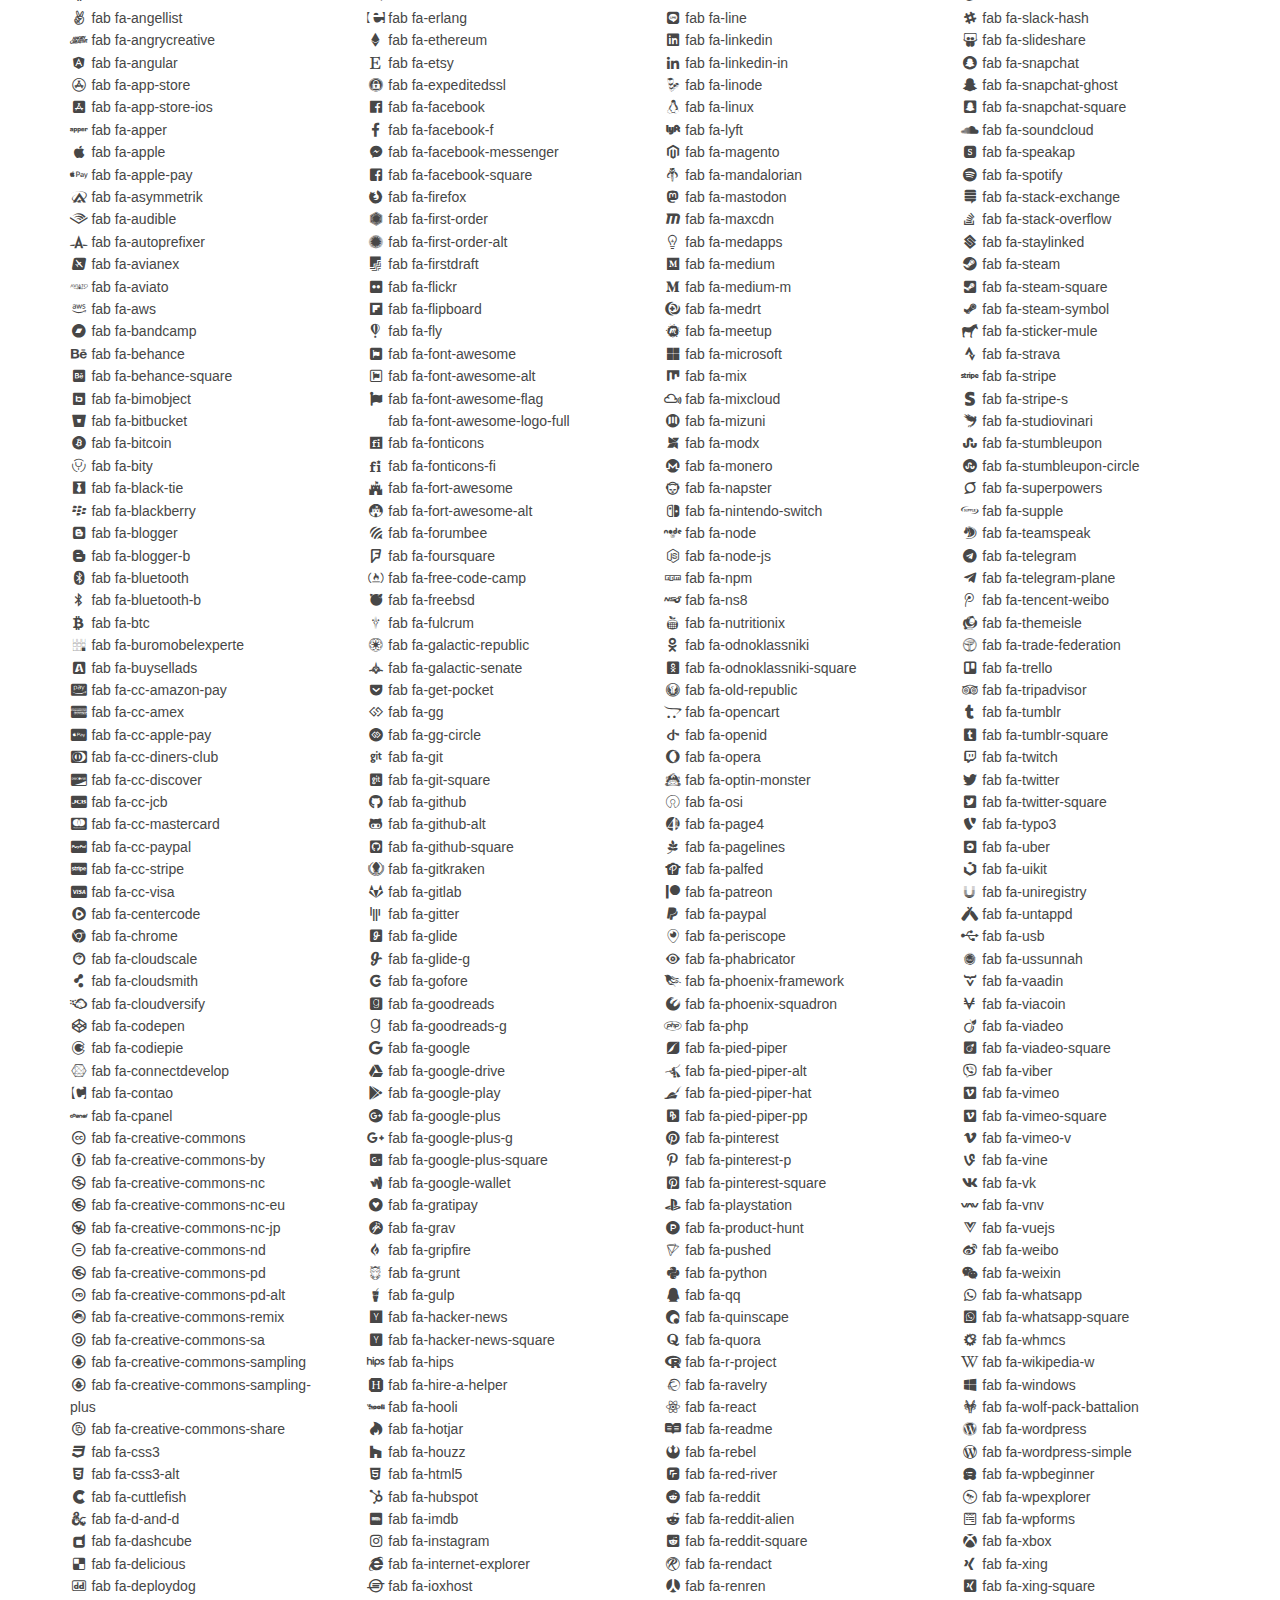
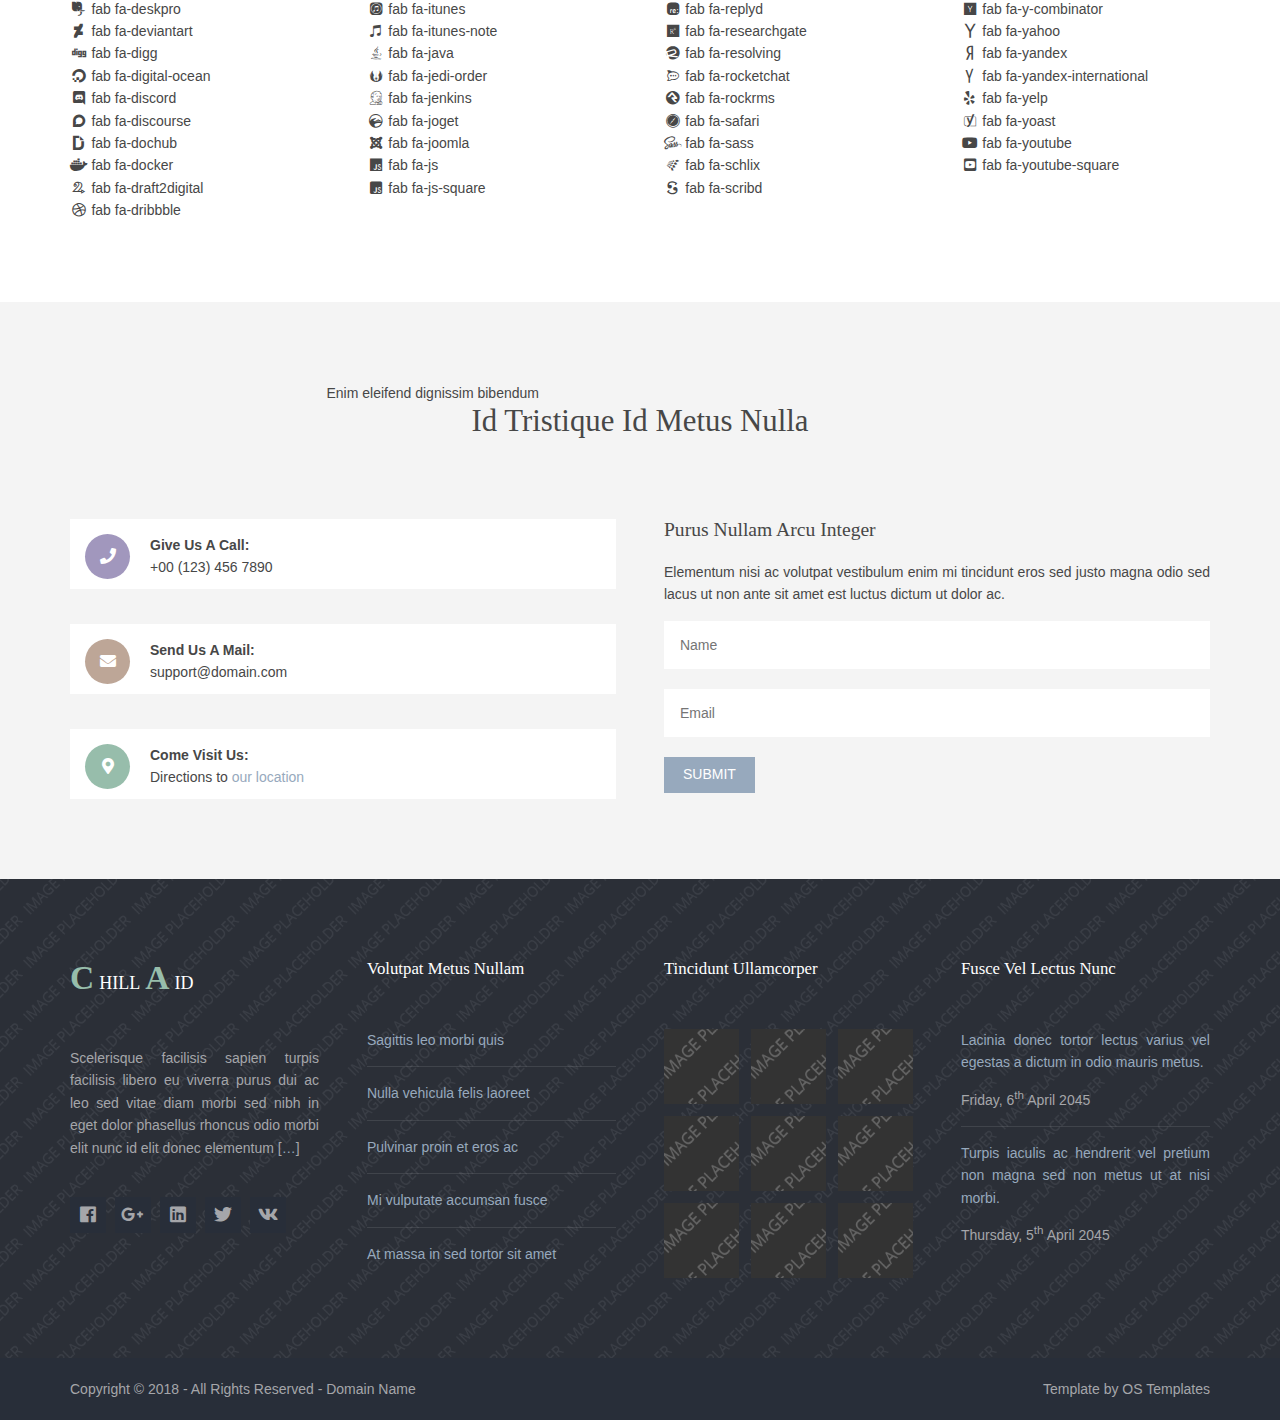
<file: pages/font-icons.html>
<!DOCTYPE html>
<!--
Template Name: Chillaid
Author: <a href="https://www.os-templates.com/">OS Templates</a>
Author URI: https://www.os-templates.com/
Copyright: OS-Templates.com
Licence: Free to use under our free template licence terms
Licence URI: https://www.os-templates.com/template-terms
-->
<html lang="">
<!-- To declare your language - read more here: https://www.w3.org/International/questions/qa-html-language-declarations -->
<head>
<title>Chillaid | Pages | Font Icons</title>
<meta charset="utf-8">
<meta name="viewport" content="width=device-width, initial-scale=1.0, maximum-scale=1.0, user-scalable=no">
<link href="../layout/styles/layout.css" rel="stylesheet" type="text/css" media="all">
</head>
<body id="top">
<!-- ################################################################################################ -->
<!-- ################################################################################################ -->
<!-- ################################################################################################ -->
<div class="wrapper row1">
  <header id="header" class="hoc clear">
    <div id="logo" class="fl_left"> 
      <!-- ################################################################################################ -->
      <h1 class="logoname"><a href="../index.html">Chill<span>a</span>id</a></h1>
      <!-- ################################################################################################ -->
    </div>
    <nav id="mainav" class="fl_right"> 
      <!-- ################################################################################################ -->
      <ul class="clear">
        <li><a href="../index.html">Home</a></li>
        <li class="active"><a class="drop" href="#">Pages</a>
          <ul>
            <li><a href="gallery.html">Gallery</a></li>
            <li><a href="full-width.html">Full Width</a></li>
            <li><a href="sidebar-left.html">Sidebar Left</a></li>
            <li><a href="sidebar-right.html">Sidebar Right</a></li>
            <li><a href="basic-grid.html">Basic Grid</a></li>
            <li class="active"><a href="font-icons.html">Font Icons</a></li>
          </ul>
        </li>
        <li><a class="drop" href="#">Dropdown</a>
          <ul>
            <li><a href="#">Level 2</a></li>
            <li><a class="drop" href="#">Level 2 + Drop</a>
              <ul>
                <li><a href="#">Level 3</a></li>
                <li><a href="#">Level 3</a></li>
                <li><a href="#">Level 3</a></li>
              </ul>
            </li>
            <li><a href="#">Level 2</a></li>
          </ul>
        </li>
        <li><a href="#">Link Text</a></li>
        <li><a href="#">Link Text</a></li>
        <li><a href="#">Link Text</a></li>
      </ul>
      <!-- ################################################################################################ -->
    </nav>
  </header>
</div>
<!-- ################################################################################################ -->
<!-- ################################################################################################ -->
<!-- ################################################################################################ -->
<div class="bgded overlay" style="background-image:url('../images/demo/backgrounds/01.png');">
  <div id="breadcrumb" class="hoc clear"> 
    <!-- ################################################################################################ -->
    <ul>
      <li><a href="#">Home</a></li>
      <li><a href="#">Lorem</a></li>
      <li><a href="#">Ipsum</a></li>
      <li><a href="#">Dolor</a></li>
    </ul>
    <!-- ################################################################################################ -->
  </div>
</div>
<!-- ################################################################################################ -->
<!-- ################################################################################################ -->
<!-- ################################################################################################ -->
<div class="wrapper row3">
  <main class="hoc container clear"> 
    <!-- main body -->
    <!-- ################################################################################################ -->
    <div class="content"> 
      <!-- ################################################################################################ -->
      <div class="clear btmspace-50">
        <h2>Font Awesome 5.0.12</h2>
        <p class="clear">For further information, including integration and use, take a look at the <a target="_blank" rel="nofollow noopener" href="https://fontawesome.com/">Font Awesome Homepage <i class="fas fa-arrow-right fa-lg"></i></a></p>
      </div>
      <!-- ################################################################################################ -->
      <!-- ################################################################################################ -->
      <!-- ################################################################################################ -->
      <div class="clear btmspace-50">
        <h2>Solid Icons (fas)</h2>
        <div class="one_quarter first">
          <ul class="nospace">
            <li><i class="fa-address-book fa-fw fas"></i> fas fa-address-book</li>
            <li><i class="fa-address-card fa-fw fas"></i> fas fa-address-card</li>
            <li><i class="fa-adjust fa-fw fas"></i> fas fa-adjust</li>
            <li><i class="fa-align-center fa-fw fas"></i> fas fa-align-center</li>
            <li><i class="fa-align-justify fa-fw fas"></i> fas fa-align-justify</li>
            <li><i class="fa-align-left fa-fw fas"></i> fas fa-align-left</li>
            <li><i class="fa-align-right fa-fw fas"></i> fas fa-align-right</li>
            <li><i class="fa-allergies fa-fw fas"></i> fas fa-allergies</li>
            <li><i class="fa-ambulance fa-fw fas"></i> fas fa-ambulance</li>
            <li><i class="fa-american-sign-language-interpreting fa-fw fas"></i> fas fa-american-sign-language-interpreting</li>
            <li><i class="fa-anchor fa-fw fas"></i> fas fa-anchor</li>
            <li><i class="fa-angle-double-down fa-fw fas"></i> fas fa-angle-double-down</li>
            <li><i class="fa-angle-double-left fa-fw fas"></i> fas fa-angle-double-left</li>
            <li><i class="fa-angle-double-right fa-fw fas"></i> fas fa-angle-double-right</li>
            <li><i class="fa-angle-double-up fa-fw fas"></i> fas fa-angle-double-up</li>
            <li><i class="fa-angle-down fa-fw fas"></i> fas fa-angle-down</li>
            <li><i class="fa-angle-left fa-fw fas"></i> fas fa-angle-left</li>
            <li><i class="fa-angle-right fa-fw fas"></i> fas fa-angle-right</li>
            <li><i class="fa-angle-up fa-fw fas"></i> fas fa-angle-up</li>
            <li><i class="fa-archive fa-fw fas"></i> fas fa-archive</li>
            <li><i class="fa-arrow-alt-circle-down fa-fw fas"></i> fas fa-arrow-alt-circle-down</li>
            <li><i class="fa-arrow-alt-circle-left fa-fw fas"></i> fas fa-arrow-alt-circle-left</li>
            <li><i class="fa-arrow-alt-circle-right fa-fw fas"></i> fas fa-arrow-alt-circle-right</li>
            <li><i class="fa-arrow-alt-circle-up fa-fw fas"></i> fas fa-arrow-alt-circle-up</li>
            <li><i class="fa-arrow-circle-down fa-fw fas"></i> fas fa-arrow-circle-down</li>
            <li><i class="fa-arrow-circle-left fa-fw fas"></i> fas fa-arrow-circle-left</li>
            <li><i class="fa-arrow-circle-right fa-fw fas"></i> fas fa-arrow-circle-right</li>
            <li><i class="fa-arrow-circle-up fa-fw fas"></i> fas fa-arrow-circle-up</li>
            <li><i class="fa-arrow-down fa-fw fas"></i> fas fa-arrow-down</li>
            <li><i class="fa-arrow-left fa-fw fas"></i> fas fa-arrow-left</li>
            <li><i class="fa-arrow-right fa-fw fas"></i> fas fa-arrow-right</li>
            <li><i class="fa-arrow-up fa-fw fas"></i> fas fa-arrow-up</li>
            <li><i class="fa-arrows-alt fa-fw fas"></i> fas fa-arrows-alt</li>
            <li><i class="fa-arrows-alt-h fa-fw fas"></i> fas fa-arrows-alt-h</li>
            <li><i class="fa-arrows-alt-v fa-fw fas"></i> fas fa-arrows-alt-v</li>
            <li><i class="fa-assistive-listening-systems fa-fw fas"></i> fas fa-assistive-listening-systems</li>
            <li><i class="fa-asterisk fa-fw fas"></i> fas fa-asterisk</li>
            <li><i class="fa-at fa-fw fas"></i> fas fa-at</li>
            <li><i class="fa-audio-description fa-fw fas"></i> fas fa-audio-description</li>
            <li><i class="fa-backward fa-fw fas"></i> fas fa-backward</li>
            <li><i class="fa-balance-scale fa-fw fas"></i> fas fa-balance-scale</li>
            <li><i class="fa-ban fa-fw fas"></i> fas fa-ban</li>
            <li><i class="fa-band-aid fa-fw fas"></i> fas fa-band-aid</li>
            <li><i class="fa-barcode fa-fw fas"></i> fas fa-barcode</li>
            <li><i class="fa-bars fa-fw fas"></i> fas fa-bars</li>
            <li><i class="fa-baseball-ball fa-fw fas"></i> fas fa-baseball-ball</li>
            <li><i class="fa-basketball-ball fa-fw fas"></i> fas fa-basketball-ball</li>
            <li><i class="fa-bath fa-fw fas"></i> fas fa-bath</li>
            <li><i class="fa-battery-empty fa-fw fas"></i> fas fa-battery-empty</li>
            <li><i class="fa-battery-full fa-fw fas"></i> fas fa-battery-full</li>
            <li><i class="fa-battery-half fa-fw fas"></i> fas fa-battery-half</li>
            <li><i class="fa-battery-quarter fa-fw fas"></i> fas fa-battery-quarter</li>
            <li><i class="fa-battery-three-quarters fa-fw fas"></i> fas fa-battery-three-quarters</li>
            <li><i class="fa-bed fa-fw fas"></i> fas fa-bed</li>
            <li><i class="fa-beer fa-fw fas"></i> fas fa-beer</li>
            <li><i class="fa-bell fa-fw fas"></i> fas fa-bell</li>
            <li><i class="fa-bell-slash fa-fw fas"></i> fas fa-bell-slash</li>
            <li><i class="fa-bicycle fa-fw fas"></i> fas fa-bicycle</li>
            <li><i class="fa-binoculars fa-fw fas"></i> fas fa-binoculars</li>
            <li><i class="fa-birthday-cake fa-fw fas"></i> fas fa-birthday-cake</li>
            <li><i class="fa-blind fa-fw fas"></i> fas fa-blind</li>
            <li><i class="fa-bold fa-fw fas"></i> fas fa-bold</li>
            <li><i class="fa-bolt fa-fw fas"></i> fas fa-bolt</li>
            <li><i class="fa-bomb fa-fw fas"></i> fas fa-bomb</li>
            <li><i class="fa-book fa-fw fas"></i> fas fa-book</li>
            <li><i class="fa-bookmark fa-fw fas"></i> fas fa-bookmark</li>
            <li><i class="fa-bowling-ball fa-fw fas"></i> fas fa-bowling-ball</li>
            <li><i class="fa-box fa-fw fas"></i> fas fa-box</li>
            <li><i class="fa-box-open fa-fw fas"></i> fas fa-box-open</li>
            <li><i class="fa-boxes fa-fw fas"></i> fas fa-boxes</li>
            <li><i class="fa-braille fa-fw fas"></i> fas fa-braille</li>
            <li><i class="fa-briefcase fa-fw fas"></i> fas fa-briefcase</li>
            <li><i class="fa-briefcase-medical fa-fw fas"></i> fas fa-briefcase-medical</li>
            <li><i class="fa-bug fa-fw fas"></i> fas fa-bug</li>
            <li><i class="fa-building fa-fw fas"></i> fas fa-building</li>
            <li><i class="fa-bullhorn fa-fw fas"></i> fas fa-bullhorn</li>
            <li><i class="fa-bullseye fa-fw fas"></i> fas fa-bullseye</li>
            <li><i class="fa-burn fa-fw fas"></i> fas fa-burn</li>
            <li><i class="fa-bus fa-fw fas"></i> fas fa-bus</li>
            <li><i class="fa-calculator fa-fw fas"></i> fas fa-calculator</li>
            <li><i class="fa-calendar fa-fw fas"></i> fas fa-calendar</li>
            <li><i class="fa-calendar-alt fa-fw fas"></i> fas fa-calendar-alt</li>
            <li><i class="fa-calendar-check fa-fw fas"></i> fas fa-calendar-check</li>
            <li><i class="fa-calendar-minus fa-fw fas"></i> fas fa-calendar-minus</li>
            <li><i class="fa-calendar-plus fa-fw fas"></i> fas fa-calendar-plus</li>
            <li><i class="fa-calendar-times fa-fw fas"></i> fas fa-calendar-times</li>
            <li><i class="fa-camera fa-fw fas"></i> fas fa-camera</li>
            <li><i class="fa-camera-retro fa-fw fas"></i> fas fa-camera-retro</li>
            <li><i class="fa-capsules fa-fw fas"></i> fas fa-capsules</li>
            <li><i class="fa-car fa-fw fas"></i> fas fa-car</li>
            <li><i class="fa-caret-down fa-fw fas"></i> fas fa-caret-down</li>
            <li><i class="fa-caret-left fa-fw fas"></i> fas fa-caret-left</li>
            <li><i class="fa-caret-right fa-fw fas"></i> fas fa-caret-right</li>
            <li><i class="fa-caret-square-down fa-fw fas"></i> fas fa-caret-square-down</li>
            <li><i class="fa-caret-square-left fa-fw fas"></i> fas fa-caret-square-left</li>
            <li><i class="fa-caret-square-right fa-fw fas"></i> fas fa-caret-square-right</li>
            <li><i class="fa-caret-square-up fa-fw fas"></i> fas fa-caret-square-up</li>
            <li><i class="fa-caret-up fa-fw fas"></i> fas fa-caret-up</li>
            <li><i class="fa-cart-arrow-down fa-fw fas"></i> fas fa-cart-arrow-down</li>
            <li><i class="fa-cart-plus fa-fw fas"></i> fas fa-cart-plus</li>
            <li><i class="fa-certificate fa-fw fas"></i> fas fa-certificate</li>
            <li><i class="fa-chart-area fa-fw fas"></i> fas fa-chart-area</li>
            <li><i class="fa-chart-bar fa-fw fas"></i> fas fa-chart-bar</li>
            <li><i class="fa-chart-line fa-fw fas"></i> fas fa-chart-line</li>
            <li><i class="fa-chart-pie fa-fw fas"></i> fas fa-chart-pie</li>
            <li><i class="fa-check fa-fw fas"></i> fas fa-check</li>
            <li><i class="fa-check-circle fa-fw fas"></i> fas fa-check-circle</li>
            <li><i class="fa-check-square fa-fw fas"></i> fas fa-check-square</li>
            <li><i class="fa-chess fa-fw fas"></i> fas fa-chess</li>
            <li><i class="fa-chess-bishop fa-fw fas"></i> fas fa-chess-bishop</li>
            <li><i class="fa-chess-board fa-fw fas"></i> fas fa-chess-board</li>
            <li><i class="fa-chess-king fa-fw fas"></i> fas fa-chess-king</li>
            <li><i class="fa-chess-knight fa-fw fas"></i> fas fa-chess-knight</li>
            <li><i class="fa-chess-pawn fa-fw fas"></i> fas fa-chess-pawn</li>
            <li><i class="fa-chess-queen fa-fw fas"></i> fas fa-chess-queen</li>
            <li><i class="fa-chess-rook fa-fw fas"></i> fas fa-chess-rook</li>
            <li><i class="fa-chevron-circle-down fa-fw fas"></i> fas fa-chevron-circle-down</li>
            <li><i class="fa-chevron-circle-left fa-fw fas"></i> fas fa-chevron-circle-left</li>
            <li><i class="fa-chevron-circle-right fa-fw fas"></i> fas fa-chevron-circle-right</li>
            <li><i class="fa-chevron-circle-up fa-fw fas"></i> fas fa-chevron-circle-up</li>
            <li><i class="fa-chevron-down fa-fw fas"></i> fas fa-chevron-down</li>
            <li><i class="fa-chevron-left fa-fw fas"></i> fas fa-chevron-left</li>
            <li><i class="fa-chevron-right fa-fw fas"></i> fas fa-chevron-right</li>
            <li><i class="fa-chevron-up fa-fw fas"></i> fas fa-chevron-up</li>
            <li><i class="fa-child fa-fw fas"></i> fas fa-child</li>
            <li><i class="fa-circle fa-fw fas"></i> fas fa-circle</li>
            <li><i class="fa-circle-notch fa-fw fas"></i> fas fa-circle-notch</li>
            <li><i class="fa-clipboard fa-fw fas"></i> fas fa-clipboard</li>
            <li><i class="fa-clipboard-check fa-fw fas"></i> fas fa-clipboard-check</li>
            <li><i class="fa-clipboard-list fa-fw fas"></i> fas fa-clipboard-list</li>
            <li><i class="fa-clock fa-fw fas"></i> fas fa-clock</li>
            <li><i class="fa-clone fa-fw fas"></i> fas fa-clone</li>
            <li><i class="fa-closed-captioning fa-fw fas"></i> fas fa-closed-captioning</li>
            <li><i class="fa-cloud fa-fw fas"></i> fas fa-cloud</li>
            <li><i class="fa-cloud-download-alt fa-fw fas"></i> fas fa-cloud-download-alt</li>
            <li><i class="fa-cloud-upload-alt fa-fw fas"></i> fas fa-cloud-upload-alt</li>
            <li><i class="fa-code fa-fw fas"></i> fas fa-code</li>
            <li><i class="fa-code-branch fa-fw fas"></i> fas fa-code-branch</li>
            <li><i class="fa-coffee fa-fw fas"></i> fas fa-coffee</li>
            <li><i class="fa-cog fa-fw fas"></i> fas fa-cog</li>
            <li><i class="fa-cogs fa-fw fas"></i> fas fa-cogs</li>
          </ul>
        </div>
        <div class="one_quarter">
          <ul class="nospace">
            <li><i class="fa-columns fa-fw fas"></i> fas fa-columns</li>
            <li><i class="fa-comment fa-fw fas"></i> fas fa-comment</li>
            <li><i class="fa-comment-alt fa-fw fas"></i> fas fa-comment-alt</li>
            <li><i class="fa-comment-dots fa-fw fas"></i> fas fa-comment-dots</li>
            <li><i class="fa-comment-slash fa-fw fas"></i> fas fa-comment-slash</li>
            <li><i class="fa-comments fa-fw fas"></i> fas fa-comments</li>
            <li><i class="fa-compass fa-fw fas"></i> fas fa-compass</li>
            <li><i class="fa-compress fa-fw fas"></i> fas fa-compress</li>
            <li><i class="fa-copy fa-fw fas"></i> fas fa-copy</li>
            <li><i class="fa-copyright fa-fw fas"></i> fas fa-copyright</li>
            <li><i class="fa-couch fa-fw fas"></i> fas fa-couch</li>
            <li><i class="fa-credit-card fa-fw fas"></i> fas fa-credit-card</li>
            <li><i class="fa-crop fa-fw fas"></i> fas fa-crop</li>
            <li><i class="fa-crosshairs fa-fw fas"></i> fas fa-crosshairs</li>
            <li><i class="fa-cube fa-fw fas"></i> fas fa-cube</li>
            <li><i class="fa-cubes fa-fw fas"></i> fas fa-cubes</li>
            <li><i class="fa-cut fa-fw fas"></i> fas fa-cut</li>
            <li><i class="fa-database fa-fw fas"></i> fas fa-database</li>
            <li><i class="fa-deaf fa-fw fas"></i> fas fa-deaf</li>
            <li><i class="fa-desktop fa-fw fas"></i> fas fa-desktop</li>
            <li><i class="fa-diagnoses fa-fw fas"></i> fas fa-diagnoses</li>
            <li><i class="fa-dna fa-fw fas"></i> fas fa-dna</li>
            <li><i class="fa-dollar-sign fa-fw fas"></i> fas fa-dollar-sign</li>
            <li><i class="fa-dolly fa-fw fas"></i> fas fa-dolly</li>
            <li><i class="fa-dolly-flatbed fa-fw fas"></i> fas fa-dolly-flatbed</li>
            <li><i class="fa-donate fa-fw fas"></i> fas fa-donate</li>
            <li><i class="fa-dot-circle fa-fw fas"></i> fas fa-dot-circle</li>
            <li><i class="fa-dove fa-fw fas"></i> fas fa-dove</li>
            <li><i class="fa-download fa-fw fas"></i> fas fa-download</li>
            <li><i class="fa-edit fa-fw fas"></i> fas fa-edit</li>
            <li><i class="fa-eject fa-fw fas"></i> fas fa-eject</li>
            <li><i class="fa-ellipsis-h fa-fw fas"></i> fas fa-ellipsis-h</li>
            <li><i class="fa-ellipsis-v fa-fw fas"></i> fas fa-ellipsis-v</li>
            <li><i class="fa-envelope fa-fw fas"></i> fas fa-envelope</li>
            <li><i class="fa-envelope-open fa-fw fas"></i> fas fa-envelope-open</li>
            <li><i class="fa-envelope-square fa-fw fas"></i> fas fa-envelope-square</li>
            <li><i class="fa-eraser fa-fw fas"></i> fas fa-eraser</li>
            <li><i class="fa-euro-sign fa-fw fas"></i> fas fa-euro-sign</li>
            <li><i class="fa-exchange-alt fa-fw fas"></i> fas fa-exchange-alt</li>
            <li><i class="fa-exclamation fa-fw fas"></i> fas fa-exclamation</li>
            <li><i class="fa-exclamation-circle fa-fw fas"></i> fas fa-exclamation-circle</li>
            <li><i class="fa-exclamation-triangle fa-fw fas"></i> fas fa-exclamation-triangle</li>
            <li><i class="fa-expand fa-fw fas"></i> fas fa-expand</li>
            <li><i class="fa-expand-arrows-alt fa-fw fas"></i> fas fa-expand-arrows-alt</li>
            <li><i class="fa-external-link-alt fa-fw fas"></i> fas fa-external-link-alt</li>
            <li><i class="fa-external-link-square-alt fa-fw fas"></i> fas fa-external-link-square-alt</li>
            <li><i class="fa-eye fa-fw fas"></i> fas fa-eye</li>
            <li><i class="fa-eye-dropper fa-fw fas"></i> fas fa-eye-dropper</li>
            <li><i class="fa-eye-slash fa-fw fas"></i> fas fa-eye-slash</li>
            <li><i class="fa-fast-backward fa-fw fas"></i> fas fa-fast-backward</li>
            <li><i class="fa-fast-forward fa-fw fas"></i> fas fa-fast-forward</li>
            <li><i class="fa-fax fa-fw fas"></i> fas fa-fax</li>
            <li><i class="fa-female fa-fw fas"></i> fas fa-female</li>
            <li><i class="fa-fighter-jet fa-fw fas"></i> fas fa-fighter-jet</li>
            <li><i class="fa-file fa-fw fas"></i> fas fa-file</li>
            <li><i class="fa-file-alt fa-fw fas"></i> fas fa-file-alt</li>
            <li><i class="fa-file-archive fa-fw fas"></i> fas fa-file-archive</li>
            <li><i class="fa-file-audio fa-fw fas"></i> fas fa-file-audio</li>
            <li><i class="fa-file-code fa-fw fas"></i> fas fa-file-code</li>
            <li><i class="fa-file-excel fa-fw fas"></i> fas fa-file-excel</li>
            <li><i class="fa-file-image fa-fw fas"></i> fas fa-file-image</li>
            <li><i class="fa-file-medical fa-fw fas"></i> fas fa-file-medical</li>
            <li><i class="fa-file-medical-alt fa-fw fas"></i> fas fa-file-medical-alt</li>
            <li><i class="fa-file-pdf fa-fw fas"></i> fas fa-file-pdf</li>
            <li><i class="fa-file-powerpoint fa-fw fas"></i> fas fa-file-powerpoint</li>
            <li><i class="fa-file-video fa-fw fas"></i> fas fa-file-video</li>
            <li><i class="fa-file-word fa-fw fas"></i> fas fa-file-word</li>
            <li><i class="fa-film fa-fw fas"></i> fas fa-film</li>
            <li><i class="fa-filter fa-fw fas"></i> fas fa-filter</li>
            <li><i class="fa-fire fa-fw fas"></i> fas fa-fire</li>
            <li><i class="fa-fire-extinguisher fa-fw fas"></i> fas fa-fire-extinguisher</li>
            <li><i class="fa-first-aid fa-fw fas"></i> fas fa-first-aid</li>
            <li><i class="fa-flag fa-fw fas"></i> fas fa-flag</li>
            <li><i class="fa-flag-checkered fa-fw fas"></i> fas fa-flag-checkered</li>
            <li><i class="fa-flask fa-fw fas"></i> fas fa-flask</li>
            <li><i class="fa-folder fa-fw fas"></i> fas fa-folder</li>
            <li><i class="fa-folder-open fa-fw fas"></i> fas fa-folder-open</li>
            <li><i class="fa-font fa-fw fas"></i> fas fa-font</li>
            <li><i class="fa-font-awesome-logo-full fa-fw fas"></i> fas fa-font-awesome-logo-full</li>
            <li><i class="fa-football-ball fa-fw fas"></i> fas fa-football-ball</li>
            <li><i class="fa-forward fa-fw fas"></i> fas fa-forward</li>
            <li><i class="fa-frown fa-fw fas"></i> fas fa-frown</li>
            <li><i class="fa-futbol fa-fw fas"></i> fas fa-futbol</li>
            <li><i class="fa-gamepad fa-fw fas"></i> fas fa-gamepad</li>
            <li><i class="fa-gavel fa-fw fas"></i> fas fa-gavel</li>
            <li><i class="fa-gem fa-fw fas"></i> fas fa-gem</li>
            <li><i class="fa-genderless fa-fw fas"></i> fas fa-genderless</li>
            <li><i class="fa-gift fa-fw fas"></i> fas fa-gift</li>
            <li><i class="fa-glass-martini fa-fw fas"></i> fas fa-glass-martini</li>
            <li><i class="fa-globe fa-fw fas"></i> fas fa-globe</li>
            <li><i class="fa-golf-ball fa-fw fas"></i> fas fa-golf-ball</li>
            <li><i class="fa-graduation-cap fa-fw fas"></i> fas fa-graduation-cap</li>
            <li><i class="fa-h-square fa-fw fas"></i> fas fa-h-square</li>
            <li><i class="fa-hand-holding fa-fw fas"></i> fas fa-hand-holding</li>
            <li><i class="fa-hand-holding-heart fa-fw fas"></i> fas fa-hand-holding-heart</li>
            <li><i class="fa-hand-holding-usd fa-fw fas"></i> fas fa-hand-holding-usd</li>
            <li><i class="fa-hand-lizard fa-fw fas"></i> fas fa-hand-lizard</li>
            <li><i class="fa-hand-paper fa-fw fas"></i> fas fa-hand-paper</li>
            <li><i class="fa-hand-peace fa-fw fas"></i> fas fa-hand-peace</li>
            <li><i class="fa-hand-point-down fa-fw fas"></i> fas fa-hand-point-down</li>
            <li><i class="fa-hand-point-left fa-fw fas"></i> fas fa-hand-point-left</li>
            <li><i class="fa-hand-point-right fa-fw fas"></i> fas fa-hand-point-right</li>
            <li><i class="fa-hand-point-up fa-fw fas"></i> fas fa-hand-point-up</li>
            <li><i class="fa-hand-pointer fa-fw fas"></i> fas fa-hand-pointer</li>
            <li><i class="fa-hand-rock fa-fw fas"></i> fas fa-hand-rock</li>
            <li><i class="fa-hand-scissors fa-fw fas"></i> fas fa-hand-scissors</li>
            <li><i class="fa-hand-spock fa-fw fas"></i> fas fa-hand-spock</li>
            <li><i class="fa-hands fa-fw fas"></i> fas fa-hands</li>
            <li><i class="fa-hands-helping fa-fw fas"></i> fas fa-hands-helping</li>
            <li><i class="fa-handshake fa-fw fas"></i> fas fa-handshake</li>
            <li><i class="fa-hashtag fa-fw fas"></i> fas fa-hashtag</li>
            <li><i class="fa-hdd fa-fw fas"></i> fas fa-hdd</li>
            <li><i class="fa-heading fa-fw fas"></i> fas fa-heading</li>
            <li><i class="fa-headphones fa-fw fas"></i> fas fa-headphones</li>
            <li><i class="fa-heart fa-fw fas"></i> fas fa-heart</li>
            <li><i class="fa-heartbeat fa-fw fas"></i> fas fa-heartbeat</li>
            <li><i class="fa-history fa-fw fas"></i> fas fa-history</li>
            <li><i class="fa-hockey-puck fa-fw fas"></i> fas fa-hockey-puck</li>
            <li><i class="fa-home fa-fw fas"></i> fas fa-home</li>
            <li><i class="fa-hospital fa-fw fas"></i> fas fa-hospital</li>
            <li><i class="fa-hospital-alt fa-fw fas"></i> fas fa-hospital-alt</li>
            <li><i class="fa-hospital-symbol fa-fw fas"></i> fas fa-hospital-symbol</li>
            <li><i class="fa-hourglass fa-fw fas"></i> fas fa-hourglass</li>
            <li><i class="fa-hourglass-end fa-fw fas"></i> fas fa-hourglass-end</li>
            <li><i class="fa-hourglass-half fa-fw fas"></i> fas fa-hourglass-half</li>
            <li><i class="fa-hourglass-start fa-fw fas"></i> fas fa-hourglass-start</li>
            <li><i class="fa-i-cursor fa-fw fas"></i> fas fa-i-cursor</li>
            <li><i class="fa-id-badge fa-fw fas"></i> fas fa-id-badge</li>
            <li><i class="fa-id-card fa-fw fas"></i> fas fa-id-card</li>
            <li><i class="fa-id-card-alt fa-fw fas"></i> fas fa-id-card-alt</li>
            <li><i class="fa-image fa-fw fas"></i> fas fa-image</li>
            <li><i class="fa-images fa-fw fas"></i> fas fa-images</li>
            <li><i class="fa-inbox fa-fw fas"></i> fas fa-inbox</li>
            <li><i class="fa-indent fa-fw fas"></i> fas fa-indent</li>
            <li><i class="fa-industry fa-fw fas"></i> fas fa-industry</li>
            <li><i class="fa-info fa-fw fas"></i> fas fa-info</li>
            <li><i class="fa-info-circle fa-fw fas"></i> fas fa-info-circle</li>
            <li><i class="fa-italic fa-fw fas"></i> fas fa-italic</li>
            <li><i class="fa-key fa-fw fas"></i> fas fa-key</li>
            <li><i class="fa-keyboard fa-fw fas"></i> fas fa-keyboard</li>
          </ul>
        </div>
        <div class="one_quarter">
          <ul class="nospace">
            <li><i class="fa-language fa-fw fas"></i> fas fa-language</li>
            <li><i class="fa-laptop fa-fw fas"></i> fas fa-laptop</li>
            <li><i class="fa-leaf fa-fw fas"></i> fas fa-leaf</li>
            <li><i class="fa-lemon fa-fw fas"></i> fas fa-lemon</li>
            <li><i class="fa-level-down-alt fa-fw fas"></i> fas fa-level-down-alt</li>
            <li><i class="fa-level-up-alt fa-fw fas"></i> fas fa-level-up-alt</li>
            <li><i class="fa-life-ring fa-fw fas"></i> fas fa-life-ring</li>
            <li><i class="fa-lightbulb fa-fw fas"></i> fas fa-lightbulb</li>
            <li><i class="fa-link fa-fw fas"></i> fas fa-link</li>
            <li><i class="fa-lira-sign fa-fw fas"></i> fas fa-lira-sign</li>
            <li><i class="fa-list fa-fw fas"></i> fas fa-list</li>
            <li><i class="fa-list-alt fa-fw fas"></i> fas fa-list-alt</li>
            <li><i class="fa-list-ol fa-fw fas"></i> fas fa-list-ol</li>
            <li><i class="fa-list-ul fa-fw fas"></i> fas fa-list-ul</li>
            <li><i class="fa-location-arrow fa-fw fas"></i> fas fa-location-arrow</li>
            <li><i class="fa-lock fa-fw fas"></i> fas fa-lock</li>
            <li><i class="fa-lock-open fa-fw fas"></i> fas fa-lock-open</li>
            <li><i class="fa-long-arrow-alt-down fa-fw fas"></i> fas fa-long-arrow-alt-down</li>
            <li><i class="fa-long-arrow-alt-left fa-fw fas"></i> fas fa-long-arrow-alt-left</li>
            <li><i class="fa-long-arrow-alt-right fa-fw fas"></i> fas fa-long-arrow-alt-right</li>
            <li><i class="fa-long-arrow-alt-up fa-fw fas"></i> fas fa-long-arrow-alt-up</li>
            <li><i class="fa-low-vision fa-fw fas"></i> fas fa-low-vision</li>
            <li><i class="fa-magic fa-fw fas"></i> fas fa-magic</li>
            <li><i class="fa-magnet fa-fw fas"></i> fas fa-magnet</li>
            <li><i class="fa-male fa-fw fas"></i> fas fa-male</li>
            <li><i class="fa-map fa-fw fas"></i> fas fa-map</li>
            <li><i class="fa-map-marker fa-fw fas"></i> fas fa-map-marker</li>
            <li><i class="fa-map-marker-alt fa-fw fas"></i> fas fa-map-marker-alt</li>
            <li><i class="fa-map-pin fa-fw fas"></i> fas fa-map-pin</li>
            <li><i class="fa-map-signs fa-fw fas"></i> fas fa-map-signs</li>
            <li><i class="fa-mars fa-fw fas"></i> fas fa-mars</li>
            <li><i class="fa-mars-double fa-fw fas"></i> fas fa-mars-double</li>
            <li><i class="fa-mars-stroke fa-fw fas"></i> fas fa-mars-stroke</li>
            <li><i class="fa-mars-stroke-h fa-fw fas"></i> fas fa-mars-stroke-h</li>
            <li><i class="fa-mars-stroke-v fa-fw fas"></i> fas fa-mars-stroke-v</li>
            <li><i class="fa-medkit fa-fw fas"></i> fas fa-medkit</li>
            <li><i class="fa-meh fa-fw fas"></i> fas fa-meh</li>
            <li><i class="fa-mercury fa-fw fas"></i> fas fa-mercury</li>
            <li><i class="fa-microchip fa-fw fas"></i> fas fa-microchip</li>
            <li><i class="fa-microphone fa-fw fas"></i> fas fa-microphone</li>
            <li><i class="fa-microphone-slash fa-fw fas"></i> fas fa-microphone-slash</li>
            <li><i class="fa-minus fa-fw fas"></i> fas fa-minus</li>
            <li><i class="fa-minus-circle fa-fw fas"></i> fas fa-minus-circle</li>
            <li><i class="fa-minus-square fa-fw fas"></i> fas fa-minus-square</li>
            <li><i class="fa-mobile fa-fw fas"></i> fas fa-mobile</li>
            <li><i class="fa-mobile-alt fa-fw fas"></i> fas fa-mobile-alt</li>
            <li><i class="fa-money-bill-alt fa-fw fas"></i> fas fa-money-bill-alt</li>
            <li><i class="fa-moon fa-fw fas"></i> fas fa-moon</li>
            <li><i class="fa-motorcycle fa-fw fas"></i> fas fa-motorcycle</li>
            <li><i class="fa-mouse-pointer fa-fw fas"></i> fas fa-mouse-pointer</li>
            <li><i class="fa-music fa-fw fas"></i> fas fa-music</li>
            <li><i class="fa-neuter fa-fw fas"></i> fas fa-neuter</li>
            <li><i class="fa-newspaper fa-fw fas"></i> fas fa-newspaper</li>
            <li><i class="fa-notes-medical fa-fw fas"></i> fas fa-notes-medical</li>
            <li><i class="fa-object-group fa-fw fas"></i> fas fa-object-group</li>
            <li><i class="fa-object-ungroup fa-fw fas"></i> fas fa-object-ungroup</li>
            <li><i class="fa-outdent fa-fw fas"></i> fas fa-outdent</li>
            <li><i class="fa-paint-brush fa-fw fas"></i> fas fa-paint-brush</li>
            <li><i class="fa-pallet fa-fw fas"></i> fas fa-pallet</li>
            <li><i class="fa-paper-plane fa-fw fas"></i> fas fa-paper-plane</li>
            <li><i class="fa-paperclip fa-fw fas"></i> fas fa-paperclip</li>
            <li><i class="fa-parachute-box fa-fw fas"></i> fas fa-parachute-box</li>
            <li><i class="fa-paragraph fa-fw fas"></i> fas fa-paragraph</li>
            <li><i class="fa-paste fa-fw fas"></i> fas fa-paste</li>
            <li><i class="fa-pause fa-fw fas"></i> fas fa-pause</li>
            <li><i class="fa-pause-circle fa-fw fas"></i> fas fa-pause-circle</li>
            <li><i class="fa-paw fa-fw fas"></i> fas fa-paw</li>
            <li><i class="fa-pen-square fa-fw fas"></i> fas fa-pen-square</li>
            <li><i class="fa-pencil-alt fa-fw fas"></i> fas fa-pencil-alt</li>
            <li><i class="fa-people-carry fa-fw fas"></i> fas fa-people-carry</li>
            <li><i class="fa-percent fa-fw fas"></i> fas fa-percent</li>
            <li><i class="fa-phone fa-fw fas"></i> fas fa-phone</li>
            <li><i class="fa-phone-slash fa-fw fas"></i> fas fa-phone-slash</li>
            <li><i class="fa-phone-square fa-fw fas"></i> fas fa-phone-square</li>
            <li><i class="fa-phone-volume fa-fw fas"></i> fas fa-phone-volume</li>
            <li><i class="fa-piggy-bank fa-fw fas"></i> fas fa-piggy-bank</li>
            <li><i class="fa-pills fa-fw fas"></i> fas fa-pills</li>
            <li><i class="fa-plane fa-fw fas"></i> fas fa-plane</li>
            <li><i class="fa-play fa-fw fas"></i> fas fa-play</li>
            <li><i class="fa-play-circle fa-fw fas"></i> fas fa-play-circle</li>
            <li><i class="fa-plug fa-fw fas"></i> fas fa-plug</li>
            <li><i class="fa-plus fa-fw fas"></i> fas fa-plus</li>
            <li><i class="fa-plus-circle fa-fw fas"></i> fas fa-plus-circle</li>
            <li><i class="fa-plus-square fa-fw fas"></i> fas fa-plus-square</li>
            <li><i class="fa-podcast fa-fw fas"></i> fas fa-podcast</li>
            <li><i class="fa-poo fa-fw fas"></i> fas fa-poo</li>
            <li><i class="fa-portrait fa-fw fas"></i> fas fa-portrait</li>
            <li><i class="fa-pound-sign fa-fw fas"></i> fas fa-pound-sign</li>
            <li><i class="fa-power-off fa-fw fas"></i> fas fa-power-off</li>
            <li><i class="fa-prescription-bottle fa-fw fas"></i> fas fa-prescription-bottle</li>
            <li><i class="fa-prescription-bottle-alt fa-fw fas"></i> fas fa-prescription-bottle-alt</li>
            <li><i class="fa-print fa-fw fas"></i> fas fa-print</li>
            <li><i class="fa-procedures fa-fw fas"></i> fas fa-procedures</li>
            <li><i class="fa-puzzle-piece fa-fw fas"></i> fas fa-puzzle-piece</li>
            <li><i class="fa-qrcode fa-fw fas"></i> fas fa-qrcode</li>
            <li><i class="fa-question fa-fw fas"></i> fas fa-question</li>
            <li><i class="fa-question-circle fa-fw fas"></i> fas fa-question-circle</li>
            <li><i class="fa-quidditch fa-fw fas"></i> fas fa-quidditch</li>
            <li><i class="fa-quote-left fa-fw fas"></i> fas fa-quote-left</li>
            <li><i class="fa-quote-right fa-fw fas"></i> fas fa-quote-right</li>
            <li><i class="fa-random fa-fw fas"></i> fas fa-random</li>
            <li><i class="fa-recycle fa-fw fas"></i> fas fa-recycle</li>
            <li><i class="fa-redo fa-fw fas"></i> fas fa-redo</li>
            <li><i class="fa-redo-alt fa-fw fas"></i> fas fa-redo-alt</li>
            <li><i class="fa-registered fa-fw fas"></i> fas fa-registered</li>
            <li><i class="fa-reply fa-fw fas"></i> fas fa-reply</li>
            <li><i class="fa-reply-all fa-fw fas"></i> fas fa-reply-all</li>
            <li><i class="fa-retweet fa-fw fas"></i> fas fa-retweet</li>
            <li><i class="fa-ribbon fa-fw fas"></i> fas fa-ribbon</li>
            <li><i class="fa-road fa-fw fas"></i> fas fa-road</li>
            <li><i class="fa-rocket fa-fw fas"></i> fas fa-rocket</li>
            <li><i class="fa-rss fa-fw fas"></i> fas fa-rss</li>
            <li><i class="fa-rss-square fa-fw fas"></i> fas fa-rss-square</li>
            <li><i class="fa-ruble-sign fa-fw fas"></i> fas fa-ruble-sign</li>
            <li><i class="fa-rupee-sign fa-fw fas"></i> fas fa-rupee-sign</li>
            <li><i class="fa-save fa-fw fas"></i> fas fa-save</li>
            <li><i class="fa-search fa-fw fas"></i> fas fa-search</li>
            <li><i class="fa-search-minus fa-fw fas"></i> fas fa-search-minus</li>
            <li><i class="fa-search-plus fa-fw fas"></i> fas fa-search-plus</li>
            <li><i class="fa-seedling fa-fw fas"></i> fas fa-seedling</li>
            <li><i class="fa-server fa-fw fas"></i> fas fa-server</li>
            <li><i class="fa-share fa-fw fas"></i> fas fa-share</li>
            <li><i class="fa-share-alt fa-fw fas"></i> fas fa-share-alt</li>
            <li><i class="fa-share-alt-square fa-fw fas"></i> fas fa-share-alt-square</li>
            <li><i class="fa-share-square fa-fw fas"></i> fas fa-share-square</li>
            <li><i class="fa-shekel-sign fa-fw fas"></i> fas fa-shekel-sign</li>
            <li><i class="fa-shield-alt fa-fw fas"></i> fas fa-shield-alt</li>
            <li><i class="fa-ship fa-fw fas"></i> fas fa-ship</li>
            <li><i class="fa-shipping-fast fa-fw fas"></i> fas fa-shipping-fast</li>
            <li><i class="fa-shopping-bag fa-fw fas"></i> fas fa-shopping-bag</li>
            <li><i class="fa-shopping-basket fa-fw fas"></i> fas fa-shopping-basket</li>
            <li><i class="fa-shopping-cart fa-fw fas"></i> fas fa-shopping-cart</li>
            <li><i class="fa-shower fa-fw fas"></i> fas fa-shower</li>
            <li><i class="fa-sign fa-fw fas"></i> fas fa-sign</li>
            <li><i class="fa-sign-in-alt fa-fw fas"></i> fas fa-sign-in-alt</li>
            <li><i class="fa-sign-language fa-fw fas"></i> fas fa-sign-language</li>
            <li><i class="fa-sign-out-alt fa-fw fas"></i> fas fa-sign-out-alt</li>
            <li><i class="fa-signal fa-fw fas"></i> fas fa-signal</li>
            <li><i class="fa-sitemap fa-fw fas"></i> fas fa-sitemap</li>
            <li><i class="fa-sliders-h fa-fw fas"></i> fas fa-sliders-h</li>
          </ul>
        </div>
        <div class="one_quarter">
          <ul class="nospace">
            <li><i class="fa-smile fa-fw fas"></i> fas fa-smile</li>
            <li><i class="fa-smoking fa-fw fas"></i> fas fa-smoking</li>
            <li><i class="fa-snowflake fa-fw fas"></i> fas fa-snowflake</li>
            <li><i class="fa-sort fa-fw fas"></i> fas fa-sort</li>
            <li><i class="fa-sort-alpha-down fa-fw fas"></i> fas fa-sort-alpha-down</li>
            <li><i class="fa-sort-alpha-up fa-fw fas"></i> fas fa-sort-alpha-up</li>
            <li><i class="fa-sort-amount-down fa-fw fas"></i> fas fa-sort-amount-down</li>
            <li><i class="fa-sort-amount-up fa-fw fas"></i> fas fa-sort-amount-up</li>
            <li><i class="fa-sort-down fa-fw fas"></i> fas fa-sort-down</li>
            <li><i class="fa-sort-numeric-down fa-fw fas"></i> fas fa-sort-numeric-down</li>
            <li><i class="fa-sort-numeric-up fa-fw fas"></i> fas fa-sort-numeric-up</li>
            <li><i class="fa-sort-up fa-fw fas"></i> fas fa-sort-up</li>
            <li><i class="fa-space-shuttle fa-fw fas"></i> fas fa-space-shuttle</li>
            <li><i class="fa-spinner fa-fw fas"></i> fas fa-spinner</li>
            <li><i class="fa-square fa-fw fas"></i> fas fa-square</li>
            <li><i class="fa-square-full fa-fw fas"></i> fas fa-square-full</li>
            <li><i class="fa-star fa-fw fas"></i> fas fa-star</li>
            <li><i class="fa-star-half fa-fw fas"></i> fas fa-star-half</li>
            <li><i class="fa-step-backward fa-fw fas"></i> fas fa-step-backward</li>
            <li><i class="fa-step-forward fa-fw fas"></i> fas fa-step-forward</li>
            <li><i class="fa-stethoscope fa-fw fas"></i> fas fa-stethoscope</li>
            <li><i class="fa-sticky-note fa-fw fas"></i> fas fa-sticky-note</li>
            <li><i class="fa-stop fa-fw fas"></i> fas fa-stop</li>
            <li><i class="fa-stop-circle fa-fw fas"></i> fas fa-stop-circle</li>
            <li><i class="fa-stopwatch fa-fw fas"></i> fas fa-stopwatch</li>
            <li><i class="fa-street-view fa-fw fas"></i> fas fa-street-view</li>
            <li><i class="fa-strikethrough fa-fw fas"></i> fas fa-strikethrough</li>
            <li><i class="fa-subscript fa-fw fas"></i> fas fa-subscript</li>
            <li><i class="fa-subway fa-fw fas"></i> fas fa-subway</li>
            <li><i class="fa-suitcase fa-fw fas"></i> fas fa-suitcase</li>
            <li><i class="fa-sun fa-fw fas"></i> fas fa-sun</li>
            <li><i class="fa-superscript fa-fw fas"></i> fas fa-superscript</li>
            <li><i class="fa-sync fa-fw fas"></i> fas fa-sync</li>
            <li><i class="fa-sync-alt fa-fw fas"></i> fas fa-sync-alt</li>
            <li><i class="fa-syringe fa-fw fas"></i> fas fa-syringe</li>
            <li><i class="fa-table fa-fw fas"></i> fas fa-table</li>
            <li><i class="fa-table-tennis fa-fw fas"></i> fas fa-table-tennis</li>
            <li><i class="fa-tablet fa-fw fas"></i> fas fa-tablet</li>
            <li><i class="fa-tablet-alt fa-fw fas"></i> fas fa-tablet-alt</li>
            <li><i class="fa-tablets fa-fw fas"></i> fas fa-tablets</li>
            <li><i class="fa-tachometer-alt fa-fw fas"></i> fas fa-tachometer-alt</li>
            <li><i class="fa-tag fa-fw fas"></i> fas fa-tag</li>
            <li><i class="fa-tags fa-fw fas"></i> fas fa-tags</li>
            <li><i class="fa-tape fa-fw fas"></i> fas fa-tape</li>
            <li><i class="fa-tasks fa-fw fas"></i> fas fa-tasks</li>
            <li><i class="fa-taxi fa-fw fas"></i> fas fa-taxi</li>
            <li><i class="fa-terminal fa-fw fas"></i> fas fa-terminal</li>
            <li><i class="fa-text-height fa-fw fas"></i> fas fa-text-height</li>
            <li><i class="fa-text-width fa-fw fas"></i> fas fa-text-width</li>
            <li><i class="fa-th fa-fw fas"></i> fas fa-th</li>
            <li><i class="fa-th-large fa-fw fas"></i> fas fa-th-large</li>
            <li><i class="fa-th-list fa-fw fas"></i> fas fa-th-list</li>
            <li><i class="fa-thermometer fa-fw fas"></i> fas fa-thermometer</li>
            <li><i class="fa-thermometer-empty fa-fw fas"></i> fas fa-thermometer-empty</li>
            <li><i class="fa-thermometer-full fa-fw fas"></i> fas fa-thermometer-full</li>
            <li><i class="fa-thermometer-half fa-fw fas"></i> fas fa-thermometer-half</li>
            <li><i class="fa-thermometer-quarter fa-fw fas"></i> fas fa-thermometer-quarter</li>
            <li><i class="fa-thermometer-three-quarters fa-fw fas"></i> fas fa-thermometer-three-quarters</li>
            <li><i class="fa-thumbs-down fa-fw fas"></i> fas fa-thumbs-down</li>
            <li><i class="fa-thumbs-up fa-fw fas"></i> fas fa-thumbs-up</li>
            <li><i class="fa-thumbtack fa-fw fas"></i> fas fa-thumbtack</li>
            <li><i class="fa-ticket-alt fa-fw fas"></i> fas fa-ticket-alt</li>
            <li><i class="fa-times fa-fw fas"></i> fas fa-times</li>
            <li><i class="fa-times-circle fa-fw fas"></i> fas fa-times-circle</li>
            <li><i class="fa-tint fa-fw fas"></i> fas fa-tint</li>
            <li><i class="fa-toggle-off fa-fw fas"></i> fas fa-toggle-off</li>
            <li><i class="fa-toggle-on fa-fw fas"></i> fas fa-toggle-on</li>
            <li><i class="fa-trademark fa-fw fas"></i> fas fa-trademark</li>
            <li><i class="fa-train fa-fw fas"></i> fas fa-train</li>
            <li><i class="fa-transgender fa-fw fas"></i> fas fa-transgender</li>
            <li><i class="fa-transgender-alt fa-fw fas"></i> fas fa-transgender-alt</li>
            <li><i class="fa-trash fa-fw fas"></i> fas fa-trash</li>
            <li><i class="fa-trash-alt fa-fw fas"></i> fas fa-trash-alt</li>
            <li><i class="fa-tree fa-fw fas"></i> fas fa-tree</li>
            <li><i class="fa-trophy fa-fw fas"></i> fas fa-trophy</li>
            <li><i class="fa-truck fa-fw fas"></i> fas fa-truck</li>
            <li><i class="fa-truck-loading fa-fw fas"></i> fas fa-truck-loading</li>
            <li><i class="fa-truck-moving fa-fw fas"></i> fas fa-truck-moving</li>
            <li><i class="fa-tty fa-fw fas"></i> fas fa-tty</li>
            <li><i class="fa-tv fa-fw fas"></i> fas fa-tv</li>
            <li><i class="fa-umbrella fa-fw fas"></i> fas fa-umbrella</li>
            <li><i class="fa-underline fa-fw fas"></i> fas fa-underline</li>
            <li><i class="fa-undo fa-fw fas"></i> fas fa-undo</li>
            <li><i class="fa-undo-alt fa-fw fas"></i> fas fa-undo-alt</li>
            <li><i class="fa-universal-access fa-fw fas"></i> fas fa-universal-access</li>
            <li><i class="fa-university fa-fw fas"></i> fas fa-university</li>
            <li><i class="fa-unlink fa-fw fas"></i> fas fa-unlink</li>
            <li><i class="fa-unlock fa-fw fas"></i> fas fa-unlock</li>
            <li><i class="fa-unlock-alt fa-fw fas"></i> fas fa-unlock-alt</li>
            <li><i class="fa-upload fa-fw fas"></i> fas fa-upload</li>
            <li><i class="fa-user fa-fw fas"></i> fas fa-user</li>
            <li><i class="fa-user-alt fa-fw fas"></i> fas fa-user-alt</li>
            <li><i class="fa-user-alt-slash fa-fw fas"></i> fas fa-user-alt-slash</li>
            <li><i class="fa-user-astronaut fa-fw fas"></i> fas fa-user-astronaut</li>
            <li><i class="fa-user-check fa-fw fas"></i> fas fa-user-check</li>
            <li><i class="fa-user-circle fa-fw fas"></i> fas fa-user-circle</li>
            <li><i class="fa-user-clock fa-fw fas"></i> fas fa-user-clock</li>
            <li><i class="fa-user-cog fa-fw fas"></i> fas fa-user-cog</li>
            <li><i class="fa-user-edit fa-fw fas"></i> fas fa-user-edit</li>
            <li><i class="fa-user-friends fa-fw fas"></i> fas fa-user-friends</li>
            <li><i class="fa-user-graduate fa-fw fas"></i> fas fa-user-graduate</li>
            <li><i class="fa-user-lock fa-fw fas"></i> fas fa-user-lock</li>
            <li><i class="fa-user-md fa-fw fas"></i> fas fa-user-md</li>
            <li><i class="fa-user-minus fa-fw fas"></i> fas fa-user-minus</li>
            <li><i class="fa-user-ninja fa-fw fas"></i> fas fa-user-ninja</li>
            <li><i class="fa-user-plus fa-fw fas"></i> fas fa-user-plus</li>
            <li><i class="fa-user-secret fa-fw fas"></i> fas fa-user-secret</li>
            <li><i class="fa-user-shield fa-fw fas"></i> fas fa-user-shield</li>
            <li><i class="fa-user-slash fa-fw fas"></i> fas fa-user-slash</li>
            <li><i class="fa-user-tag fa-fw fas"></i> fas fa-user-tag</li>
            <li><i class="fa-user-tie fa-fw fas"></i> fas fa-user-tie</li>
            <li><i class="fa-user-times fa-fw fas"></i> fas fa-user-times</li>
            <li><i class="fa-users fa-fw fas"></i> fas fa-users</li>
            <li><i class="fa-users-cog fa-fw fas"></i> fas fa-users-cog</li>
            <li><i class="fa-utensil-spoon fa-fw fas"></i> fas fa-utensil-spoon</li>
            <li><i class="fa-utensils fa-fw fas"></i> fas fa-utensils</li>
            <li><i class="fa-venus fa-fw fas"></i> fas fa-venus</li>
            <li><i class="fa-venus-double fa-fw fas"></i> fas fa-venus-double</li>
            <li><i class="fa-venus-mars fa-fw fas"></i> fas fa-venus-mars</li>
            <li><i class="fa-vial fa-fw fas"></i> fas fa-vial</li>
            <li><i class="fa-vials fa-fw fas"></i> fas fa-vials</li>
            <li><i class="fa-video fa-fw fas"></i> fas fa-video</li>
            <li><i class="fa-video-slash fa-fw fas"></i> fas fa-video-slash</li>
            <li><i class="fa-volleyball-ball fa-fw fas"></i> fas fa-volleyball-ball</li>
            <li><i class="fa-volume-down fa-fw fas"></i> fas fa-volume-down</li>
            <li><i class="fa-volume-off fa-fw fas"></i> fas fa-volume-off</li>
            <li><i class="fa-volume-up fa-fw fas"></i> fas fa-volume-up</li>
            <li><i class="fa-warehouse fa-fw fas"></i> fas fa-warehouse</li>
            <li><i class="fa-weight fa-fw fas"></i> fas fa-weight</li>
            <li><i class="fa-wheelchair fa-fw fas"></i> fas fa-wheelchair</li>
            <li><i class="fa-wifi fa-fw fas"></i> fas fa-wifi</li>
            <li><i class="fa-window-close fa-fw fas"></i> fas fa-window-close</li>
            <li><i class="fa-window-maximize fa-fw fas"></i> fas fa-window-maximize</li>
            <li><i class="fa-window-minimize fa-fw fas"></i> fas fa-window-minimize</li>
            <li><i class="fa-window-restore fa-fw fas"></i> fas fa-window-restore</li>
            <li><i class="fa-wine-glass fa-fw fas"></i> fas fa-wine-glass</li>
            <li><i class="fa-won-sign fa-fw fas"></i> fas fa-won-sign</li>
            <li><i class="fa-wrench fa-fw fas"></i> fas fa-wrench</li>
            <li><i class="fa-x-ray fa-fw fas"></i> fas fa-x-ray</li>
            <li><i class="fa-yen-sign fa-fw fas"></i> fas fa-yen-sign</li>
          </ul>
        </div>
      </div>
      <div class="clear btmspace-50">
        <h2>Regular Icons (far)</h2>
        <div class="one_quarter first">
          <ul class="nospace">
            <li><i class="fa-address-book fa-fw far"></i> far fa-address-book</li>
            <li><i class="fa-address-card fa-fw far"></i> far fa-address-card</li>
            <li><i class="fa-arrow-alt-circle-down fa-fw far"></i> far fa-arrow-alt-circle-down</li>
            <li><i class="fa-arrow-alt-circle-left fa-fw far"></i> far fa-arrow-alt-circle-left</li>
            <li><i class="fa-arrow-alt-circle-right fa-fw far"></i> far fa-arrow-alt-circle-right</li>
            <li><i class="fa-arrow-alt-circle-up fa-fw far"></i> far fa-arrow-alt-circle-up</li>
            <li><i class="fa-bell fa-fw far"></i> far fa-bell</li>
            <li><i class="fa-bell-slash fa-fw far"></i> far fa-bell-slash</li>
            <li><i class="fa-bookmark fa-fw far"></i> far fa-bookmark</li>
            <li><i class="fa-building fa-fw far"></i> far fa-building</li>
            <li><i class="fa-calendar fa-fw far"></i> far fa-calendar</li>
            <li><i class="fa-calendar-alt fa-fw far"></i> far fa-calendar-alt</li>
            <li><i class="fa-calendar-check fa-fw far"></i> far fa-calendar-check</li>
            <li><i class="fa-calendar-minus fa-fw far"></i> far fa-calendar-minus</li>
            <li><i class="fa-calendar-plus fa-fw far"></i> far fa-calendar-plus</li>
            <li><i class="fa-calendar-times fa-fw far"></i> far fa-calendar-times</li>
            <li><i class="fa-caret-square-down fa-fw far"></i> far fa-caret-square-down</li>
            <li><i class="fa-caret-square-left fa-fw far"></i> far fa-caret-square-left</li>
            <li><i class="fa-caret-square-right fa-fw far"></i> far fa-caret-square-right</li>
            <li><i class="fa-caret-square-up fa-fw far"></i> far fa-caret-square-up</li>
            <li><i class="fa-chart-bar fa-fw far"></i> far fa-chart-bar</li>
            <li><i class="fa-check-circle fa-fw far"></i> far fa-check-circle</li>
            <li><i class="fa-check-square fa-fw far"></i> far fa-check-square</li>
            <li><i class="fa-circle fa-fw far"></i> far fa-circle</li>
            <li><i class="fa-clipboard fa-fw far"></i> far fa-clipboard</li>
            <li><i class="fa-clock fa-fw far"></i> far fa-clock</li>
            <li><i class="fa-clone fa-fw far"></i> far fa-clone</li>
            <li><i class="fa-closed-captioning fa-fw far"></i> far fa-closed-captioning</li>
            <li><i class="fa-comment fa-fw far"></i> far fa-comment</li>
            <li><i class="fa-comment-alt fa-fw far"></i> far fa-comment-alt</li>
          </ul>
        </div>
        <div class="one_quarter">
          <ul class="nospace">
            <li><i class="fa-comment-dots fa-fw far"></i> far fa-comment-dots</li>
            <li><i class="fa-comments fa-fw far"></i> far fa-comments</li>
            <li><i class="fa-compass fa-fw far"></i> far fa-compass</li>
            <li><i class="fa-copy fa-fw far"></i> far fa-copy</li>
            <li><i class="fa-copyright fa-fw far"></i> far fa-copyright</li>
            <li><i class="fa-credit-card fa-fw far"></i> far fa-credit-card</li>
            <li><i class="fa-dot-circle fa-fw far"></i> far fa-dot-circle</li>
            <li><i class="fa-edit fa-fw far"></i> far fa-edit</li>
            <li><i class="fa-envelope fa-fw far"></i> far fa-envelope</li>
            <li><i class="fa-envelope-open fa-fw far"></i> far fa-envelope-open</li>
            <li><i class="fa-eye fa-fw far"></i> far fa-eye</li>
            <li><i class="fa-eye-slash fa-fw far"></i> far fa-eye-slash</li>
            <li><i class="fa-file fa-fw far"></i> far fa-file</li>
            <li><i class="fa-file-alt fa-fw far"></i> far fa-file-alt</li>
            <li><i class="fa-file-archive fa-fw far"></i> far fa-file-archive</li>
            <li><i class="fa-file-audio fa-fw far"></i> far fa-file-audio</li>
            <li><i class="fa-file-code fa-fw far"></i> far fa-file-code</li>
            <li><i class="fa-file-excel fa-fw far"></i> far fa-file-excel</li>
            <li><i class="fa-file-image fa-fw far"></i> far fa-file-image</li>
            <li><i class="fa-file-pdf fa-fw far"></i> far fa-file-pdf</li>
            <li><i class="fa-file-powerpoint fa-fw far"></i> far fa-file-powerpoint</li>
            <li><i class="fa-file-video fa-fw far"></i> far fa-file-video</li>
            <li><i class="fa-file-word fa-fw far"></i> far fa-file-word</li>
            <li><i class="fa-flag fa-fw far"></i> far fa-flag</li>
            <li><i class="fa-folder fa-fw far"></i> far fa-folder</li>
            <li><i class="fa-folder-open fa-fw far"></i> far fa-folder-open</li>
            <li><i class="fa-font-awesome-logo-full fa-fw far"></i> far fa-font-awesome-logo-full</li>
            <li><i class="fa-frown fa-fw far"></i> far fa-frown</li>
            <li><i class="fa-futbol fa-fw far"></i> far fa-futbol</li>
            <li><i class="fa-gem fa-fw far"></i> far fa-gem</li>
          </ul>
        </div>
        <div class="one_quarter">
          <ul class="nospace">
            <li><i class="fa-hand-lizard fa-fw far"></i> far fa-hand-lizard</li>
            <li><i class="fa-hand-paper fa-fw far"></i> far fa-hand-paper</li>
            <li><i class="fa-hand-peace fa-fw far"></i> far fa-hand-peace</li>
            <li><i class="fa-hand-point-down fa-fw far"></i> far fa-hand-point-down</li>
            <li><i class="fa-hand-point-left fa-fw far"></i> far fa-hand-point-left</li>
            <li><i class="fa-hand-point-right fa-fw far"></i> far fa-hand-point-right</li>
            <li><i class="fa-hand-point-up fa-fw far"></i> far fa-hand-point-up</li>
            <li><i class="fa-hand-pointer fa-fw far"></i> far fa-hand-pointer</li>
            <li><i class="fa-hand-rock fa-fw far"></i> far fa-hand-rock</li>
            <li><i class="fa-hand-scissors fa-fw far"></i> far fa-hand-scissors</li>
            <li><i class="fa-hand-spock fa-fw far"></i> far fa-hand-spock</li>
            <li><i class="fa-handshake fa-fw far"></i> far fa-handshake</li>
            <li><i class="fa-hdd fa-fw far"></i> far fa-hdd</li>
            <li><i class="fa-heart fa-fw far"></i> far fa-heart</li>
            <li><i class="fa-hospital fa-fw far"></i> far fa-hospital</li>
            <li><i class="fa-hourglass fa-fw far"></i> far fa-hourglass</li>
            <li><i class="fa-id-badge fa-fw far"></i> far fa-id-badge</li>
            <li><i class="fa-id-card fa-fw far"></i> far fa-id-card</li>
            <li><i class="fa-image fa-fw far"></i> far fa-image</li>
            <li><i class="fa-images fa-fw far"></i> far fa-images</li>
            <li><i class="fa-keyboard fa-fw far"></i> far fa-keyboard</li>
            <li><i class="fa-lemon fa-fw far"></i> far fa-lemon</li>
            <li><i class="fa-life-ring fa-fw far"></i> far fa-life-ring</li>
            <li><i class="fa-lightbulb fa-fw far"></i> far fa-lightbulb</li>
            <li><i class="fa-list-alt fa-fw far"></i> far fa-list-alt</li>
            <li><i class="fa-map fa-fw far"></i> far fa-map</li>
            <li><i class="fa-meh fa-fw far"></i> far fa-meh</li>
            <li><i class="fa-minus-square fa-fw far"></i> far fa-minus-square</li>
            <li><i class="fa-money-bill-alt fa-fw far"></i> far fa-money-bill-alt</li>
            <li><i class="fa-moon fa-fw far"></i> far fa-moon</li>
          </ul>
        </div>
        <div class="one_quarter">
          <ul class="nospace">
            <li><i class="fa-newspaper fa-fw far"></i> far fa-newspaper</li>
            <li><i class="fa-object-group fa-fw far"></i> far fa-object-group</li>
            <li><i class="fa-object-ungroup fa-fw far"></i> far fa-object-ungroup</li>
            <li><i class="fa-paper-plane fa-fw far"></i> far fa-paper-plane</li>
            <li><i class="fa-pause-circle fa-fw far"></i> far fa-pause-circle</li>
            <li><i class="fa-play-circle fa-fw far"></i> far fa-play-circle</li>
            <li><i class="fa-plus-square fa-fw far"></i> far fa-plus-square</li>
            <li><i class="fa-question-circle fa-fw far"></i> far fa-question-circle</li>
            <li><i class="fa-registered fa-fw far"></i> far fa-registered</li>
            <li><i class="fa-save fa-fw far"></i> far fa-save</li>
            <li><i class="fa-share-square fa-fw far"></i> far fa-share-square</li>
            <li><i class="fa-smile fa-fw far"></i> far fa-smile</li>
            <li><i class="fa-snowflake fa-fw far"></i> far fa-snowflake</li>
            <li><i class="fa-square fa-fw far"></i> far fa-square</li>
            <li><i class="fa-star fa-fw far"></i> far fa-star</li>
            <li><i class="fa-star-half fa-fw far"></i> far fa-star-half</li>
            <li><i class="fa-sticky-note fa-fw far"></i> far fa-sticky-note</li>
            <li><i class="fa-stop-circle fa-fw far"></i> far fa-stop-circle</li>
            <li><i class="fa-sun fa-fw far"></i> far fa-sun</li>
            <li><i class="fa-thumbs-down fa-fw far"></i> far fa-thumbs-down</li>
            <li><i class="fa-thumbs-up fa-fw far"></i> far fa-thumbs-up</li>
            <li><i class="fa-times-circle fa-fw far"></i> far fa-times-circle</li>
            <li><i class="fa-trash-alt fa-fw far"></i> far fa-trash-alt</li>
            <li><i class="fa-user fa-fw far"></i> far fa-user</li>
            <li><i class="fa-user-circle fa-fw far"></i> far fa-user-circle</li>
            <li><i class="fa-window-close fa-fw far"></i> far fa-window-close</li>
            <li><i class="fa-window-maximize fa-fw far"></i> far fa-window-maximize</li>
            <li><i class="fa-window-minimize fa-fw far"></i> far fa-window-minimize</li>
            <li><i class="fa-window-restore fa-fw far"></i> far fa-window-restore</li>
          </ul>
        </div>
      </div>
      <div class="clear">
        <h2>Brand Icons (fab)</h2>
        <div class="one_quarter first">
          <ul class="nospace">
            <li><i class="fa-500px fa-fw fab"></i> fab fa-500px</li>
            <li><i class="fa-accessible-icon fa-fw fab"></i> fab fa-accessible-icon</li>
            <li><i class="fa-accusoft fa-fw fab"></i> fab fa-accusoft</li>
            <li><i class="fa-adn fa-fw fab"></i> fab fa-adn</li>
            <li><i class="fa-adversal fa-fw fab"></i> fab fa-adversal</li>
            <li><i class="fa-affiliatetheme fa-fw fab"></i> fab fa-affiliatetheme</li>
            <li><i class="fa-algolia fa-fw fab"></i> fab fa-algolia</li>
            <li><i class="fa-amazon fa-fw fab"></i> fab fa-amazon</li>
            <li><i class="fa-amazon-pay fa-fw fab"></i> fab fa-amazon-pay</li>
            <li><i class="fa-amilia fa-fw fab"></i> fab fa-amilia</li>
            <li><i class="fa-android fa-fw fab"></i> fab fa-android</li>
            <li><i class="fa-angellist fa-fw fab"></i> fab fa-angellist</li>
            <li><i class="fa-angrycreative fa-fw fab"></i> fab fa-angrycreative</li>
            <li><i class="fa-angular fa-fw fab"></i> fab fa-angular</li>
            <li><i class="fa-app-store fa-fw fab"></i> fab fa-app-store</li>
            <li><i class="fa-app-store-ios fa-fw fab"></i> fab fa-app-store-ios</li>
            <li><i class="fa-apper fa-fw fab"></i> fab fa-apper</li>
            <li><i class="fa-apple fa-fw fab"></i> fab fa-apple</li>
            <li><i class="fa-apple-pay fa-fw fab"></i> fab fa-apple-pay</li>
            <li><i class="fa-asymmetrik fa-fw fab"></i> fab fa-asymmetrik</li>
            <li><i class="fa-audible fa-fw fab"></i> fab fa-audible</li>
            <li><i class="fa-autoprefixer fa-fw fab"></i> fab fa-autoprefixer</li>
            <li><i class="fa-avianex fa-fw fab"></i> fab fa-avianex</li>
            <li><i class="fa-aviato fa-fw fab"></i> fab fa-aviato</li>
            <li><i class="fa-aws fa-fw fab"></i> fab fa-aws</li>
            <li><i class="fa-bandcamp fa-fw fab"></i> fab fa-bandcamp</li>
            <li><i class="fa-behance fa-fw fab"></i> fab fa-behance</li>
            <li><i class="fa-behance-square fa-fw fab"></i> fab fa-behance-square</li>
            <li><i class="fa-bimobject fa-fw fab"></i> fab fa-bimobject</li>
            <li><i class="fa-bitbucket fa-fw fab"></i> fab fa-bitbucket</li>
            <li><i class="fa-bitcoin fa-fw fab"></i> fab fa-bitcoin</li>
            <li><i class="fa-bity fa-fw fab"></i> fab fa-bity</li>
            <li><i class="fa-black-tie fa-fw fab"></i> fab fa-black-tie</li>
            <li><i class="fa-blackberry fa-fw fab"></i> fab fa-blackberry</li>
            <li><i class="fa-blogger fa-fw fab"></i> fab fa-blogger</li>
            <li><i class="fa-blogger-b fa-fw fab"></i> fab fa-blogger-b</li>
            <li><i class="fa-bluetooth fa-fw fab"></i> fab fa-bluetooth</li>
            <li><i class="fa-bluetooth-b fa-fw fab"></i> fab fa-bluetooth-b</li>
            <li><i class="fa-btc fa-fw fab"></i> fab fa-btc</li>
            <li><i class="fa-buromobelexperte fa-fw fab"></i> fab fa-buromobelexperte</li>
            <li><i class="fa-buysellads fa-fw fab"></i> fab fa-buysellads</li>
            <li><i class="fa-cc-amazon-pay fa-fw fab"></i> fab fa-cc-amazon-pay</li>
            <li><i class="fa-cc-amex fa-fw fab"></i> fab fa-cc-amex</li>
            <li><i class="fa-cc-apple-pay fa-fw fab"></i> fab fa-cc-apple-pay</li>
            <li><i class="fa-cc-diners-club fa-fw fab"></i> fab fa-cc-diners-club</li>
            <li><i class="fa-cc-discover fa-fw fab"></i> fab fa-cc-discover</li>
            <li><i class="fa-cc-jcb fa-fw fab"></i> fab fa-cc-jcb</li>
            <li><i class="fa-cc-mastercard fa-fw fab"></i> fab fa-cc-mastercard</li>
            <li><i class="fa-cc-paypal fa-fw fab"></i> fab fa-cc-paypal</li>
            <li><i class="fa-cc-stripe fa-fw fab"></i> fab fa-cc-stripe</li>
            <li><i class="fa-cc-visa fa-fw fab"></i> fab fa-cc-visa</li>
            <li><i class="fa-centercode fa-fw fab"></i> fab fa-centercode</li>
            <li><i class="fa-chrome fa-fw fab"></i> fab fa-chrome</li>
            <li><i class="fa-cloudscale fa-fw fab"></i> fab fa-cloudscale</li>
            <li><i class="fa-cloudsmith fa-fw fab"></i> fab fa-cloudsmith</li>
            <li><i class="fa-cloudversify fa-fw fab"></i> fab fa-cloudversify</li>
            <li><i class="fa-codepen fa-fw fab"></i> fab fa-codepen</li>
            <li><i class="fa-codiepie fa-fw fab"></i> fab fa-codiepie</li>
            <li><i class="fa-connectdevelop fa-fw fab"></i> fab fa-connectdevelop</li>
            <li><i class="fa-contao fa-fw fab"></i> fab fa-contao</li>
            <li><i class="fa-cpanel fa-fw fab"></i> fab fa-cpanel</li>
            <li><i class="fa-creative-commons fa-fw fab"></i> fab fa-creative-commons</li>
            <li><i class="fa-creative-commons-by fa-fw fab"></i> fab fa-creative-commons-by</li>
            <li><i class="fa-creative-commons-nc fa-fw fab"></i> fab fa-creative-commons-nc</li>
            <li><i class="fa-creative-commons-nc-eu fa-fw fab"></i> fab fa-creative-commons-nc-eu</li>
            <li><i class="fa-creative-commons-nc-jp fa-fw fab"></i> fab fa-creative-commons-nc-jp</li>
            <li><i class="fa-creative-commons-nd fa-fw fab"></i> fab fa-creative-commons-nd</li>
            <li><i class="fa-creative-commons-pd fa-fw fab"></i> fab fa-creative-commons-pd</li>
            <li><i class="fa-creative-commons-pd-alt fa-fw fab"></i> fab fa-creative-commons-pd-alt</li>
            <li><i class="fa-creative-commons-remix fa-fw fab"></i> fab fa-creative-commons-remix</li>
            <li><i class="fa-creative-commons-sa fa-fw fab"></i> fab fa-creative-commons-sa</li>
            <li><i class="fa-creative-commons-sampling fa-fw fab"></i> fab fa-creative-commons-sampling</li>
            <li><i class="fa-creative-commons-sampling-plus fa-fw fab"></i> fab fa-creative-commons-sampling-plus</li>
            <li><i class="fa-creative-commons-share fa-fw fab"></i> fab fa-creative-commons-share</li>
            <li><i class="fa-css3 fa-fw fab"></i> fab fa-css3</li>
            <li><i class="fa-css3-alt fa-fw fab"></i> fab fa-css3-alt</li>
            <li><i class="fa-cuttlefish fa-fw fab"></i> fab fa-cuttlefish</li>
            <li><i class="fa-d-and-d fa-fw fab"></i> fab fa-d-and-d</li>
            <li><i class="fa-dashcube fa-fw fab"></i> fab fa-dashcube</li>
            <li><i class="fa-delicious fa-fw fab"></i> fab fa-delicious</li>
            <li><i class="fa-deploydog fa-fw fab"></i> fab fa-deploydog</li>
            <li><i class="fa-deskpro fa-fw fab"></i> fab fa-deskpro</li>
            <li><i class="fa-deviantart fa-fw fab"></i> fab fa-deviantart</li>
            <li><i class="fa-digg fa-fw fab"></i> fab fa-digg</li>
            <li><i class="fa-digital-ocean fa-fw fab"></i> fab fa-digital-ocean</li>
            <li><i class="fa-discord fa-fw fab"></i> fab fa-discord</li>
            <li><i class="fa-discourse fa-fw fab"></i> fab fa-discourse</li>
            <li><i class="fa-dochub fa-fw fab"></i> fab fa-dochub</li>
            <li><i class="fa-docker fa-fw fab"></i> fab fa-docker</li>
            <li><i class="fa-draft2digital fa-fw fab"></i> fab fa-draft2digital</li>
            <li><i class="fa-dribbble fa-fw fab"></i> fab fa-dribbble</li>
          </ul>
        </div>
        <div class="one_quarter">
          <ul class="nospace">
            <li><i class="fa-dribbble-square fa-fw fab"></i> fab fa-dribbble-square</li>
            <li><i class="fa-dropbox fa-fw fab"></i> fab fa-dropbox</li>
            <li><i class="fa-drupal fa-fw fab"></i> fab fa-drupal</li>
            <li><i class="fa-dyalog fa-fw fab"></i> fab fa-dyalog</li>
            <li><i class="fa-earlybirds fa-fw fab"></i> fab fa-earlybirds</li>
            <li><i class="fa-ebay fa-fw fab"></i> fab fa-ebay</li>
            <li><i class="fa-edge fa-fw fab"></i> fab fa-edge</li>
            <li><i class="fa-elementor fa-fw fab"></i> fab fa-elementor</li>
            <li><i class="fa-ember fa-fw fab"></i> fab fa-ember</li>
            <li><i class="fa-empire fa-fw fab"></i> fab fa-empire</li>
            <li><i class="fa-envira fa-fw fab"></i> fab fa-envira</li>
            <li><i class="fa-erlang fa-fw fab"></i> fab fa-erlang</li>
            <li><i class="fa-ethereum fa-fw fab"></i> fab fa-ethereum</li>
            <li><i class="fa-etsy fa-fw fab"></i> fab fa-etsy</li>
            <li><i class="fa-expeditedssl fa-fw fab"></i> fab fa-expeditedssl</li>
            <li><i class="fa-facebook fa-fw fab"></i> fab fa-facebook</li>
            <li><i class="fa-facebook-f fa-fw fab"></i> fab fa-facebook-f</li>
            <li><i class="fa-facebook-messenger fa-fw fab"></i> fab fa-facebook-messenger</li>
            <li><i class="fa-facebook-square fa-fw fab"></i> fab fa-facebook-square</li>
            <li><i class="fa-firefox fa-fw fab"></i> fab fa-firefox</li>
            <li><i class="fa-first-order fa-fw fab"></i> fab fa-first-order</li>
            <li><i class="fa-first-order-alt fa-fw fab"></i> fab fa-first-order-alt</li>
            <li><i class="fa-firstdraft fa-fw fab"></i> fab fa-firstdraft</li>
            <li><i class="fa-flickr fa-fw fab"></i> fab fa-flickr</li>
            <li><i class="fa-flipboard fa-fw fab"></i> fab fa-flipboard</li>
            <li><i class="fa-fly fa-fw fab"></i> fab fa-fly</li>
            <li><i class="fa-font-awesome fa-fw fab"></i> fab fa-font-awesome</li>
            <li><i class="fa-font-awesome-alt fa-fw fab"></i> fab fa-font-awesome-alt</li>
            <li><i class="fa-font-awesome-flag fa-fw fab"></i> fab fa-font-awesome-flag</li>
            <li><i class="fa-font-awesome-logo-full fa-fw fab"></i> fab fa-font-awesome-logo-full</li>
            <li><i class="fa-fonticons fa-fw fab"></i> fab fa-fonticons</li>
            <li><i class="fa-fonticons-fi fa-fw fab"></i> fab fa-fonticons-fi</li>
            <li><i class="fa-fort-awesome fa-fw fab"></i> fab fa-fort-awesome</li>
            <li><i class="fa-fort-awesome-alt fa-fw fab"></i> fab fa-fort-awesome-alt</li>
            <li><i class="fa-forumbee fa-fw fab"></i> fab fa-forumbee</li>
            <li><i class="fa-foursquare fa-fw fab"></i> fab fa-foursquare</li>
            <li><i class="fa-free-code-camp fa-fw fab"></i> fab fa-free-code-camp</li>
            <li><i class="fa-freebsd fa-fw fab"></i> fab fa-freebsd</li>
            <li><i class="fa-fulcrum fa-fw fab"></i> fab fa-fulcrum</li>
            <li><i class="fa-galactic-republic fa-fw fab"></i> fab fa-galactic-republic</li>
            <li><i class="fa-galactic-senate fa-fw fab"></i> fab fa-galactic-senate</li>
            <li><i class="fa-get-pocket fa-fw fab"></i> fab fa-get-pocket</li>
            <li><i class="fa-gg fa-fw fab"></i> fab fa-gg</li>
            <li><i class="fa-gg-circle fa-fw fab"></i> fab fa-gg-circle</li>
            <li><i class="fa-git fa-fw fab"></i> fab fa-git</li>
            <li><i class="fa-git-square fa-fw fab"></i> fab fa-git-square</li>
            <li><i class="fa-github fa-fw fab"></i> fab fa-github</li>
            <li><i class="fa-github-alt fa-fw fab"></i> fab fa-github-alt</li>
            <li><i class="fa-github-square fa-fw fab"></i> fab fa-github-square</li>
            <li><i class="fa-gitkraken fa-fw fab"></i> fab fa-gitkraken</li>
            <li><i class="fa-gitlab fa-fw fab"></i> fab fa-gitlab</li>
            <li><i class="fa-gitter fa-fw fab"></i> fab fa-gitter</li>
            <li><i class="fa-glide fa-fw fab"></i> fab fa-glide</li>
            <li><i class="fa-glide-g fa-fw fab"></i> fab fa-glide-g</li>
            <li><i class="fa-gofore fa-fw fab"></i> fab fa-gofore</li>
            <li><i class="fa-goodreads fa-fw fab"></i> fab fa-goodreads</li>
            <li><i class="fa-goodreads-g fa-fw fab"></i> fab fa-goodreads-g</li>
            <li><i class="fa-google fa-fw fab"></i> fab fa-google</li>
            <li><i class="fa-google-drive fa-fw fab"></i> fab fa-google-drive</li>
            <li><i class="fa-google-play fa-fw fab"></i> fab fa-google-play</li>
            <li><i class="fa-google-plus fa-fw fab"></i> fab fa-google-plus</li>
            <li><i class="fa-google-plus-g fa-fw fab"></i> fab fa-google-plus-g</li>
            <li><i class="fa-google-plus-square fa-fw fab"></i> fab fa-google-plus-square</li>
            <li><i class="fa-google-wallet fa-fw fab"></i> fab fa-google-wallet</li>
            <li><i class="fa-gratipay fa-fw fab"></i> fab fa-gratipay</li>
            <li><i class="fa-grav fa-fw fab"></i> fab fa-grav</li>
            <li><i class="fa-gripfire fa-fw fab"></i> fab fa-gripfire</li>
            <li><i class="fa-grunt fa-fw fab"></i> fab fa-grunt</li>
            <li><i class="fa-gulp fa-fw fab"></i> fab fa-gulp</li>
            <li><i class="fa-hacker-news fa-fw fab"></i> fab fa-hacker-news</li>
            <li><i class="fa-hacker-news-square fa-fw fab"></i> fab fa-hacker-news-square</li>
            <li><i class="fa-hips fa-fw fab"></i> fab fa-hips</li>
            <li><i class="fa-hire-a-helper fa-fw fab"></i> fab fa-hire-a-helper</li>
            <li><i class="fa-hooli fa-fw fab"></i> fab fa-hooli</li>
            <li><i class="fa-hotjar fa-fw fab"></i> fab fa-hotjar</li>
            <li><i class="fa-houzz fa-fw fab"></i> fab fa-houzz</li>
            <li><i class="fa-html5 fa-fw fab"></i> fab fa-html5</li>
            <li><i class="fa-hubspot fa-fw fab"></i> fab fa-hubspot</li>
            <li><i class="fa-imdb fa-fw fab"></i> fab fa-imdb</li>
            <li><i class="fa-instagram fa-fw fab"></i> fab fa-instagram</li>
            <li><i class="fa-internet-explorer fa-fw fab"></i> fab fa-internet-explorer</li>
            <li><i class="fa-ioxhost fa-fw fab"></i> fab fa-ioxhost</li>
            <li><i class="fa-itunes fa-fw fab"></i> fab fa-itunes</li>
            <li><i class="fa-itunes-note fa-fw fab"></i> fab fa-itunes-note</li>
            <li><i class="fa-java fa-fw fab"></i> fab fa-java</li>
            <li><i class="fa-jedi-order fa-fw fab"></i> fab fa-jedi-order</li>
            <li><i class="fa-jenkins fa-fw fab"></i> fab fa-jenkins</li>
            <li><i class="fa-joget fa-fw fab"></i> fab fa-joget</li>
            <li><i class="fa-joomla fa-fw fab"></i> fab fa-joomla</li>
            <li><i class="fa-js fa-fw fab"></i> fab fa-js</li>
            <li><i class="fa-js-square fa-fw fab"></i> fab fa-js-square</li>
          </ul>
        </div>
        <div class="one_quarter">
          <ul class="nospace">
            <li><i class="fa-jsfiddle fa-fw fab"></i> fab fa-jsfiddle</li>
            <li><i class="fa-keybase fa-fw fab"></i> fab fa-keybase</li>
            <li><i class="fa-keycdn fa-fw fab"></i> fab fa-keycdn</li>
            <li><i class="fa-kickstarter fa-fw fab"></i> fab fa-kickstarter</li>
            <li><i class="fa-kickstarter-k fa-fw fab"></i> fab fa-kickstarter-k</li>
            <li><i class="fa-korvue fa-fw fab"></i> fab fa-korvue</li>
            <li><i class="fa-laravel fa-fw fab"></i> fab fa-laravel</li>
            <li><i class="fa-lastfm fa-fw fab"></i> fab fa-lastfm</li>
            <li><i class="fa-lastfm-square fa-fw fab"></i> fab fa-lastfm-square</li>
            <li><i class="fa-leanpub fa-fw fab"></i> fab fa-leanpub</li>
            <li><i class="fa-less fa-fw fab"></i> fab fa-less</li>
            <li><i class="fa-line fa-fw fab"></i> fab fa-line</li>
            <li><i class="fa-linkedin fa-fw fab"></i> fab fa-linkedin</li>
            <li><i class="fa-linkedin-in fa-fw fab"></i> fab fa-linkedin-in</li>
            <li><i class="fa-linode fa-fw fab"></i> fab fa-linode</li>
            <li><i class="fa-linux fa-fw fab"></i> fab fa-linux</li>
            <li><i class="fa-lyft fa-fw fab"></i> fab fa-lyft</li>
            <li><i class="fa-magento fa-fw fab"></i> fab fa-magento</li>
            <li><i class="fa-mandalorian fa-fw fab"></i> fab fa-mandalorian</li>
            <li><i class="fa-mastodon fa-fw fab"></i> fab fa-mastodon</li>
            <li><i class="fa-maxcdn fa-fw fab"></i> fab fa-maxcdn</li>
            <li><i class="fa-medapps fa-fw fab"></i> fab fa-medapps</li>
            <li><i class="fa-medium fa-fw fab"></i> fab fa-medium</li>
            <li><i class="fa-medium-m fa-fw fab"></i> fab fa-medium-m</li>
            <li><i class="fa-medrt fa-fw fab"></i> fab fa-medrt</li>
            <li><i class="fa-meetup fa-fw fab"></i> fab fa-meetup</li>
            <li><i class="fa-microsoft fa-fw fab"></i> fab fa-microsoft</li>
            <li><i class="fa-mix fa-fw fab"></i> fab fa-mix</li>
            <li><i class="fa-mixcloud fa-fw fab"></i> fab fa-mixcloud</li>
            <li><i class="fa-mizuni fa-fw fab"></i> fab fa-mizuni</li>
            <li><i class="fa-modx fa-fw fab"></i> fab fa-modx</li>
            <li><i class="fa-monero fa-fw fab"></i> fab fa-monero</li>
            <li><i class="fa-napster fa-fw fab"></i> fab fa-napster</li>
            <li><i class="fa-nintendo-switch fa-fw fab"></i> fab fa-nintendo-switch</li>
            <li><i class="fa-node fa-fw fab"></i> fab fa-node</li>
            <li><i class="fa-node-js fa-fw fab"></i> fab fa-node-js</li>
            <li><i class="fa-npm fa-fw fab"></i> fab fa-npm</li>
            <li><i class="fa-ns8 fa-fw fab"></i> fab fa-ns8</li>
            <li><i class="fa-nutritionix fa-fw fab"></i> fab fa-nutritionix</li>
            <li><i class="fa-odnoklassniki fa-fw fab"></i> fab fa-odnoklassniki</li>
            <li><i class="fa-odnoklassniki-square fa-fw fab"></i> fab fa-odnoklassniki-square</li>
            <li><i class="fa-old-republic fa-fw fab"></i> fab fa-old-republic</li>
            <li><i class="fa-opencart fa-fw fab"></i> fab fa-opencart</li>
            <li><i class="fa-openid fa-fw fab"></i> fab fa-openid</li>
            <li><i class="fa-opera fa-fw fab"></i> fab fa-opera</li>
            <li><i class="fa-optin-monster fa-fw fab"></i> fab fa-optin-monster</li>
            <li><i class="fa-osi fa-fw fab"></i> fab fa-osi</li>
            <li><i class="fa-page4 fa-fw fab"></i> fab fa-page4</li>
            <li><i class="fa-pagelines fa-fw fab"></i> fab fa-pagelines</li>
            <li><i class="fa-palfed fa-fw fab"></i> fab fa-palfed</li>
            <li><i class="fa-patreon fa-fw fab"></i> fab fa-patreon</li>
            <li><i class="fa-paypal fa-fw fab"></i> fab fa-paypal</li>
            <li><i class="fa-periscope fa-fw fab"></i> fab fa-periscope</li>
            <li><i class="fa-phabricator fa-fw fab"></i> fab fa-phabricator</li>
            <li><i class="fa-phoenix-framework fa-fw fab"></i> fab fa-phoenix-framework</li>
            <li><i class="fa-phoenix-squadron fa-fw fab"></i> fab fa-phoenix-squadron</li>
            <li><i class="fa-php fa-fw fab"></i> fab fa-php</li>
            <li><i class="fa-pied-piper fa-fw fab"></i> fab fa-pied-piper</li>
            <li><i class="fa-pied-piper-alt fa-fw fab"></i> fab fa-pied-piper-alt</li>
            <li><i class="fa-pied-piper-hat fa-fw fab"></i> fab fa-pied-piper-hat</li>
            <li><i class="fa-pied-piper-pp fa-fw fab"></i> fab fa-pied-piper-pp</li>
            <li><i class="fa-pinterest fa-fw fab"></i> fab fa-pinterest</li>
            <li><i class="fa-pinterest-p fa-fw fab"></i> fab fa-pinterest-p</li>
            <li><i class="fa-pinterest-square fa-fw fab"></i> fab fa-pinterest-square</li>
            <li><i class="fa-playstation fa-fw fab"></i> fab fa-playstation</li>
            <li><i class="fa-product-hunt fa-fw fab"></i> fab fa-product-hunt</li>
            <li><i class="fa-pushed fa-fw fab"></i> fab fa-pushed</li>
            <li><i class="fa-python fa-fw fab"></i> fab fa-python</li>
            <li><i class="fa-qq fa-fw fab"></i> fab fa-qq</li>
            <li><i class="fa-quinscape fa-fw fab"></i> fab fa-quinscape</li>
            <li><i class="fa-quora fa-fw fab"></i> fab fa-quora</li>
            <li><i class="fa-r-project fa-fw fab"></i> fab fa-r-project</li>
            <li><i class="fa-ravelry fa-fw fab"></i> fab fa-ravelry</li>
            <li><i class="fa-react fa-fw fab"></i> fab fa-react</li>
            <li><i class="fa-readme fa-fw fab"></i> fab fa-readme</li>
            <li><i class="fa-rebel fa-fw fab"></i> fab fa-rebel</li>
            <li><i class="fa-red-river fa-fw fab"></i> fab fa-red-river</li>
            <li><i class="fa-reddit fa-fw fab"></i> fab fa-reddit</li>
            <li><i class="fa-reddit-alien fa-fw fab"></i> fab fa-reddit-alien</li>
            <li><i class="fa-reddit-square fa-fw fab"></i> fab fa-reddit-square</li>
            <li><i class="fa-rendact fa-fw fab"></i> fab fa-rendact</li>
            <li><i class="fa-renren fa-fw fab"></i> fab fa-renren</li>
            <li><i class="fa-replyd fa-fw fab"></i> fab fa-replyd</li>
            <li><i class="fa-researchgate fa-fw fab"></i> fab fa-researchgate</li>
            <li><i class="fa-resolving fa-fw fab"></i> fab fa-resolving</li>
            <li><i class="fa-rocketchat fa-fw fab"></i> fab fa-rocketchat</li>
            <li><i class="fa-rockrms fa-fw fab"></i> fab fa-rockrms</li>
            <li><i class="fa-safari fa-fw fab"></i> fab fa-safari</li>
            <li><i class="fa-sass fa-fw fab"></i> fab fa-sass</li>
            <li><i class="fa-schlix fa-fw fab"></i> fab fa-schlix</li>
            <li><i class="fa-scribd fa-fw fab"></i> fab fa-scribd</li>
          </ul>
        </div>
        <div class="one_quarter">
          <ul class="nospace">
            <li><i class="fa-searchengin fa-fw fab"></i> fab fa-searchengin</li>
            <li><i class="fa-sellcast fa-fw fab"></i> fab fa-sellcast</li>
            <li><i class="fa-sellsy fa-fw fab"></i> fab fa-sellsy</li>
            <li><i class="fa-servicestack fa-fw fab"></i> fab fa-servicestack</li>
            <li><i class="fa-shirtsinbulk fa-fw fab"></i> fab fa-shirtsinbulk</li>
            <li><i class="fa-simplybuilt fa-fw fab"></i> fab fa-simplybuilt</li>
            <li><i class="fa-sistrix fa-fw fab"></i> fab fa-sistrix</li>
            <li><i class="fa-sith fa-fw fab"></i> fab fa-sith</li>
            <li><i class="fa-skyatlas fa-fw fab"></i> fab fa-skyatlas</li>
            <li><i class="fa-skype fa-fw fab"></i> fab fa-skype</li>
            <li><i class="fa-slack fa-fw fab"></i> fab fa-slack</li>
            <li><i class="fa-slack-hash fa-fw fab"></i> fab fa-slack-hash</li>
            <li><i class="fa-slideshare fa-fw fab"></i> fab fa-slideshare</li>
            <li><i class="fa-snapchat fa-fw fab"></i> fab fa-snapchat</li>
            <li><i class="fa-snapchat-ghost fa-fw fab"></i> fab fa-snapchat-ghost</li>
            <li><i class="fa-snapchat-square fa-fw fab"></i> fab fa-snapchat-square</li>
            <li><i class="fa-soundcloud fa-fw fab"></i> fab fa-soundcloud</li>
            <li><i class="fa-speakap fa-fw fab"></i> fab fa-speakap</li>
            <li><i class="fa-spotify fa-fw fab"></i> fab fa-spotify</li>
            <li><i class="fa-stack-exchange fa-fw fab"></i> fab fa-stack-exchange</li>
            <li><i class="fa-stack-overflow fa-fw fab"></i> fab fa-stack-overflow</li>
            <li><i class="fa-staylinked fa-fw fab"></i> fab fa-staylinked</li>
            <li><i class="fa-steam fa-fw fab"></i> fab fa-steam</li>
            <li><i class="fa-steam-square fa-fw fab"></i> fab fa-steam-square</li>
            <li><i class="fa-steam-symbol fa-fw fab"></i> fab fa-steam-symbol</li>
            <li><i class="fa-sticker-mule fa-fw fab"></i> fab fa-sticker-mule</li>
            <li><i class="fa-strava fa-fw fab"></i> fab fa-strava</li>
            <li><i class="fa-stripe fa-fw fab"></i> fab fa-stripe</li>
            <li><i class="fa-stripe-s fa-fw fab"></i> fab fa-stripe-s</li>
            <li><i class="fa-studiovinari fa-fw fab"></i> fab fa-studiovinari</li>
            <li><i class="fa-stumbleupon fa-fw fab"></i> fab fa-stumbleupon</li>
            <li><i class="fa-stumbleupon-circle fa-fw fab"></i> fab fa-stumbleupon-circle</li>
            <li><i class="fa-superpowers fa-fw fab"></i> fab fa-superpowers</li>
            <li><i class="fa-supple fa-fw fab"></i> fab fa-supple</li>
            <li><i class="fa-teamspeak fa-fw fab"></i> fab fa-teamspeak</li>
            <li><i class="fa-telegram fa-fw fab"></i> fab fa-telegram</li>
            <li><i class="fa-telegram-plane fa-fw fab"></i> fab fa-telegram-plane</li>
            <li><i class="fa-tencent-weibo fa-fw fab"></i> fab fa-tencent-weibo</li>
            <li><i class="fa-themeisle fa-fw fab"></i> fab fa-themeisle</li>
            <li><i class="fa-trade-federation fa-fw fab"></i> fab fa-trade-federation</li>
            <li><i class="fa-trello fa-fw fab"></i> fab fa-trello</li>
            <li><i class="fa-tripadvisor fa-fw fab"></i> fab fa-tripadvisor</li>
            <li><i class="fa-tumblr fa-fw fab"></i> fab fa-tumblr</li>
            <li><i class="fa-tumblr-square fa-fw fab"></i> fab fa-tumblr-square</li>
            <li><i class="fa-twitch fa-fw fab"></i> fab fa-twitch</li>
            <li><i class="fa-twitter fa-fw fab"></i> fab fa-twitter</li>
            <li><i class="fa-twitter-square fa-fw fab"></i> fab fa-twitter-square</li>
            <li><i class="fa-typo3 fa-fw fab"></i> fab fa-typo3</li>
            <li><i class="fa-uber fa-fw fab"></i> fab fa-uber</li>
            <li><i class="fa-uikit fa-fw fab"></i> fab fa-uikit</li>
            <li><i class="fa-uniregistry fa-fw fab"></i> fab fa-uniregistry</li>
            <li><i class="fa-untappd fa-fw fab"></i> fab fa-untappd</li>
            <li><i class="fa-usb fa-fw fab"></i> fab fa-usb</li>
            <li><i class="fa-ussunnah fa-fw fab"></i> fab fa-ussunnah</li>
            <li><i class="fa-vaadin fa-fw fab"></i> fab fa-vaadin</li>
            <li><i class="fa-viacoin fa-fw fab"></i> fab fa-viacoin</li>
            <li><i class="fa-viadeo fa-fw fab"></i> fab fa-viadeo</li>
            <li><i class="fa-viadeo-square fa-fw fab"></i> fab fa-viadeo-square</li>
            <li><i class="fa-viber fa-fw fab"></i> fab fa-viber</li>
            <li><i class="fa-vimeo fa-fw fab"></i> fab fa-vimeo</li>
            <li><i class="fa-vimeo-square fa-fw fab"></i> fab fa-vimeo-square</li>
            <li><i class="fa-vimeo-v fa-fw fab"></i> fab fa-vimeo-v</li>
            <li><i class="fa-vine fa-fw fab"></i> fab fa-vine</li>
            <li><i class="fa-vk fa-fw fab"></i> fab fa-vk</li>
            <li><i class="fa-vnv fa-fw fab"></i> fab fa-vnv</li>
            <li><i class="fa-vuejs fa-fw fab"></i> fab fa-vuejs</li>
            <li><i class="fa-weibo fa-fw fab"></i> fab fa-weibo</li>
            <li><i class="fa-weixin fa-fw fab"></i> fab fa-weixin</li>
            <li><i class="fa-whatsapp fa-fw fab"></i> fab fa-whatsapp</li>
            <li><i class="fa-whatsapp-square fa-fw fab"></i> fab fa-whatsapp-square</li>
            <li><i class="fa-whmcs fa-fw fab"></i> fab fa-whmcs</li>
            <li><i class="fa-wikipedia-w fa-fw fab"></i> fab fa-wikipedia-w</li>
            <li><i class="fa-windows fa-fw fab"></i> fab fa-windows</li>
            <li><i class="fa-wolf-pack-battalion fa-fw fab"></i> fab fa-wolf-pack-battalion</li>
            <li><i class="fa-wordpress fa-fw fab"></i> fab fa-wordpress</li>
            <li><i class="fa-wordpress-simple fa-fw fab"></i> fab fa-wordpress-simple</li>
            <li><i class="fa-wpbeginner fa-fw fab"></i> fab fa-wpbeginner</li>
            <li><i class="fa-wpexplorer fa-fw fab"></i> fab fa-wpexplorer</li>
            <li><i class="fa-wpforms fa-fw fab"></i> fab fa-wpforms</li>
            <li><i class="fa-xbox fa-fw fab"></i> fab fa-xbox</li>
            <li><i class="fa-xing fa-fw fab"></i> fab fa-xing</li>
            <li><i class="fa-xing-square fa-fw fab"></i> fab fa-xing-square</li>
            <li><i class="fa-y-combinator fa-fw fab"></i> fab fa-y-combinator</li>
            <li><i class="fa-yahoo fa-fw fab"></i> fab fa-yahoo</li>
            <li><i class="fa-yandex fa-fw fab"></i> fab fa-yandex</li>
            <li><i class="fa-yandex-international fa-fw fab"></i> fab fa-yandex-international</li>
            <li><i class="fa-yelp fa-fw fab"></i> fab fa-yelp</li>
            <li><i class="fa-yoast fa-fw fab"></i> fab fa-yoast</li>
            <li><i class="fa-youtube fa-fw fab"></i> fab fa-youtube</li>
            <li><i class="fa-youtube-square fa-fw fab"></i> fab fa-youtube-square</li>
          </ul>
        </div>
      </div>
      <!-- ################################################################################################ -->
    </div>
    <!-- ################################################################################################ -->
    <!-- / main body -->
    <div class="clear"></div>
  </main>
</div>
<!-- ################################################################################################ -->
<!-- ################################################################################################ -->
<!-- ################################################################################################ -->
<div class="wrapper row2">
  <section id="ctdetails" class="hoc container clear"> 
    <!-- ################################################################################################ -->
    <div class="sectiontitle">
      <p class="nospace font-xs">Enim eleifend dignissim bibendum</p>
      <h6 class="heading font-x2">Id tristique id metus nulla</h6>
    </div>
    <figure class="one_half first">
      <ul class="nospace clear">
        <li class="block clear"><a href="#"><i class="fas fa-phone"></i></a> <span><strong>Give us a call:</strong> +00 (123) 456 7890</span></li>
        <li class="block clear"><a href="#"><i class="fas fa-envelope"></i></a> <span><strong>Send us a mail:</strong> support@domain.com</span></li>
        <li class="block clear"><a href="#"><i class="fas fa-map-marker-alt"></i></a> <span><strong>Come visit us:</strong> Directions to <a href="#">our location</a></span></li>
      </ul>
    </figure>
    <article class="one_half">
      <h6 class="heading">Purus nullam arcu integer</h6>
      <p class="nospace btmspace-15">Elementum nisi ac volutpat vestibulum enim mi tincidunt eros sed justo magna odio sed lacus ut non ante sit amet est luctus dictum ut dolor ac.</p>
      <form action="#" method="post">
        <fieldset>
          <legend>Newsletter:</legend>
          <input type="text" value="" placeholder="Name">
          <input type="text" value="" placeholder="Email">
          <button type="submit" value="submit">Submit</button>
        </fieldset>
      </form>
    </article>
    <!-- ################################################################################################ -->
  </section>
</div>
<!-- ################################################################################################ -->
<!-- ################################################################################################ -->
<!-- ################################################################################################ -->
<div class="bgded overlay row4" style="background-image:url('../images/demo/backgrounds/01.png');">
  <footer id="footer" class="hoc clear"> 
    <!-- ################################################################################################ -->
    <div class="one_quarter first">
      <h1 class="logoname"><a href="../index.html">Chill<span>a</span>id</a></h1>
      <p>Scelerisque facilisis sapien turpis facilisis libero eu viverra purus dui ac leo sed vitae diam morbi sed nibh in eget dolor phasellus rhoncus odio morbi elit nunc id elit donec elementum [<a href="#">&hellip;</a>]</p>
      <ul class="faico clear">
        <li><a class="faicon-facebook" href="#"><i class="fab fa-facebook"></i></a></li>
        <li><a class="faicon-google-plus" href="#"><i class="fab fa-google-plus-g"></i></a></li>
        <li><a class="faicon-linkedin" href="#"><i class="fab fa-linkedin"></i></a></li>
        <li><a class="faicon-twitter" href="#"><i class="fab fa-twitter"></i></a></li>
        <li><a class="faicon-vk" href="#"><i class="fab fa-vk"></i></a></li>
      </ul>
    </div>
    <div class="one_quarter">
      <h6 class="heading">Volutpat metus nullam</h6>
      <ul class="nospace linklist">
        <li><a href="#">Sagittis leo morbi quis</a></li>
        <li><a href="#">Nulla vehicula felis laoreet</a></li>
        <li><a href="#">Pulvinar proin et eros ac</a></li>
        <li><a href="#">Mi vulputate accumsan fusce</a></li>
        <li><a href="#">At massa in sed tortor sit amet</a></li>
      </ul>
    </div>
    <div class="one_quarter">
      <h6 class="heading">Tincidunt ullamcorper</h6>
      <ul class="nospace clear latestimg">
        <li><a class="imgover" href="#"><img src="../images/demo/100x100.png" alt=""></a></li>
        <li><a class="imgover" href="#"><img src="../images/demo/100x100.png" alt=""></a></li>
        <li><a class="imgover" href="#"><img src="../images/demo/100x100.png" alt=""></a></li>
        <li><a class="imgover" href="#"><img src="../images/demo/100x100.png" alt=""></a></li>
        <li><a class="imgover" href="#"><img src="../images/demo/100x100.png" alt=""></a></li>
        <li><a class="imgover" href="#"><img src="../images/demo/100x100.png" alt=""></a></li>
        <li><a class="imgover" href="#"><img src="../images/demo/100x100.png" alt=""></a></li>
        <li><a class="imgover" href="#"><img src="../images/demo/100x100.png" alt=""></a></li>
        <li><a class="imgover" href="#"><img src="../images/demo/100x100.png" alt=""></a></li>
      </ul>
    </div>
    <div class="one_quarter">
      <h6 class="heading">Fusce vel lectus nunc</h6>
      <ul class="nospace linklist">
        <li>
          <article>
            <p class="nospace btmspace-10"><a href="#">Lacinia donec tortor lectus varius vel egestas a dictum in odio mauris metus.</a></p>
            <time class="block font-xs" datetime="2045-04-06">Friday, 6<sup>th</sup> April 2045</time>
          </article>
        </li>
        <li>
          <article>
            <p class="nospace btmspace-10"><a href="#">Turpis iaculis ac hendrerit vel pretium non magna sed non metus ut at nisi morbi.</a></p>
            <time class="block font-xs" datetime="2045-04-05">Thursday, 5<sup>th</sup> April 2045</time>
          </article>
        </li>
      </ul>
    </div>
    <!-- ################################################################################################ -->
  </footer>
</div>
<!-- ################################################################################################ -->
<!-- ################################################################################################ -->
<!-- ################################################################################################ -->
<div class="wrapper row5">
  <div id="copyright" class="hoc clear"> 
    <!-- ################################################################################################ -->
    <p class="fl_left">Copyright &copy; 2018 - All Rights Reserved - <a href="#">Domain Name</a></p>
    <p class="fl_right">Template by <a target="_blank" href="https://www.os-templates.com/" title="Free Website Templates">OS Templates</a></p>
    <!-- ################################################################################################ -->
  </div>
</div>
<!-- ################################################################################################ -->
<!-- ################################################################################################ -->
<!-- ################################################################################################ -->
<a id="backtotop" href="#top"><i class="fas fa-chevron-up"></i></a>
<!-- JAVASCRIPTS -->
<script src="../layout/scripts/jquery.min.js"></script>
<script src="../layout/scripts/jquery.backtotop.js"></script>
<script src="../layout/scripts/jquery.mobilemenu.js"></script>
</body>
</html>
</file>
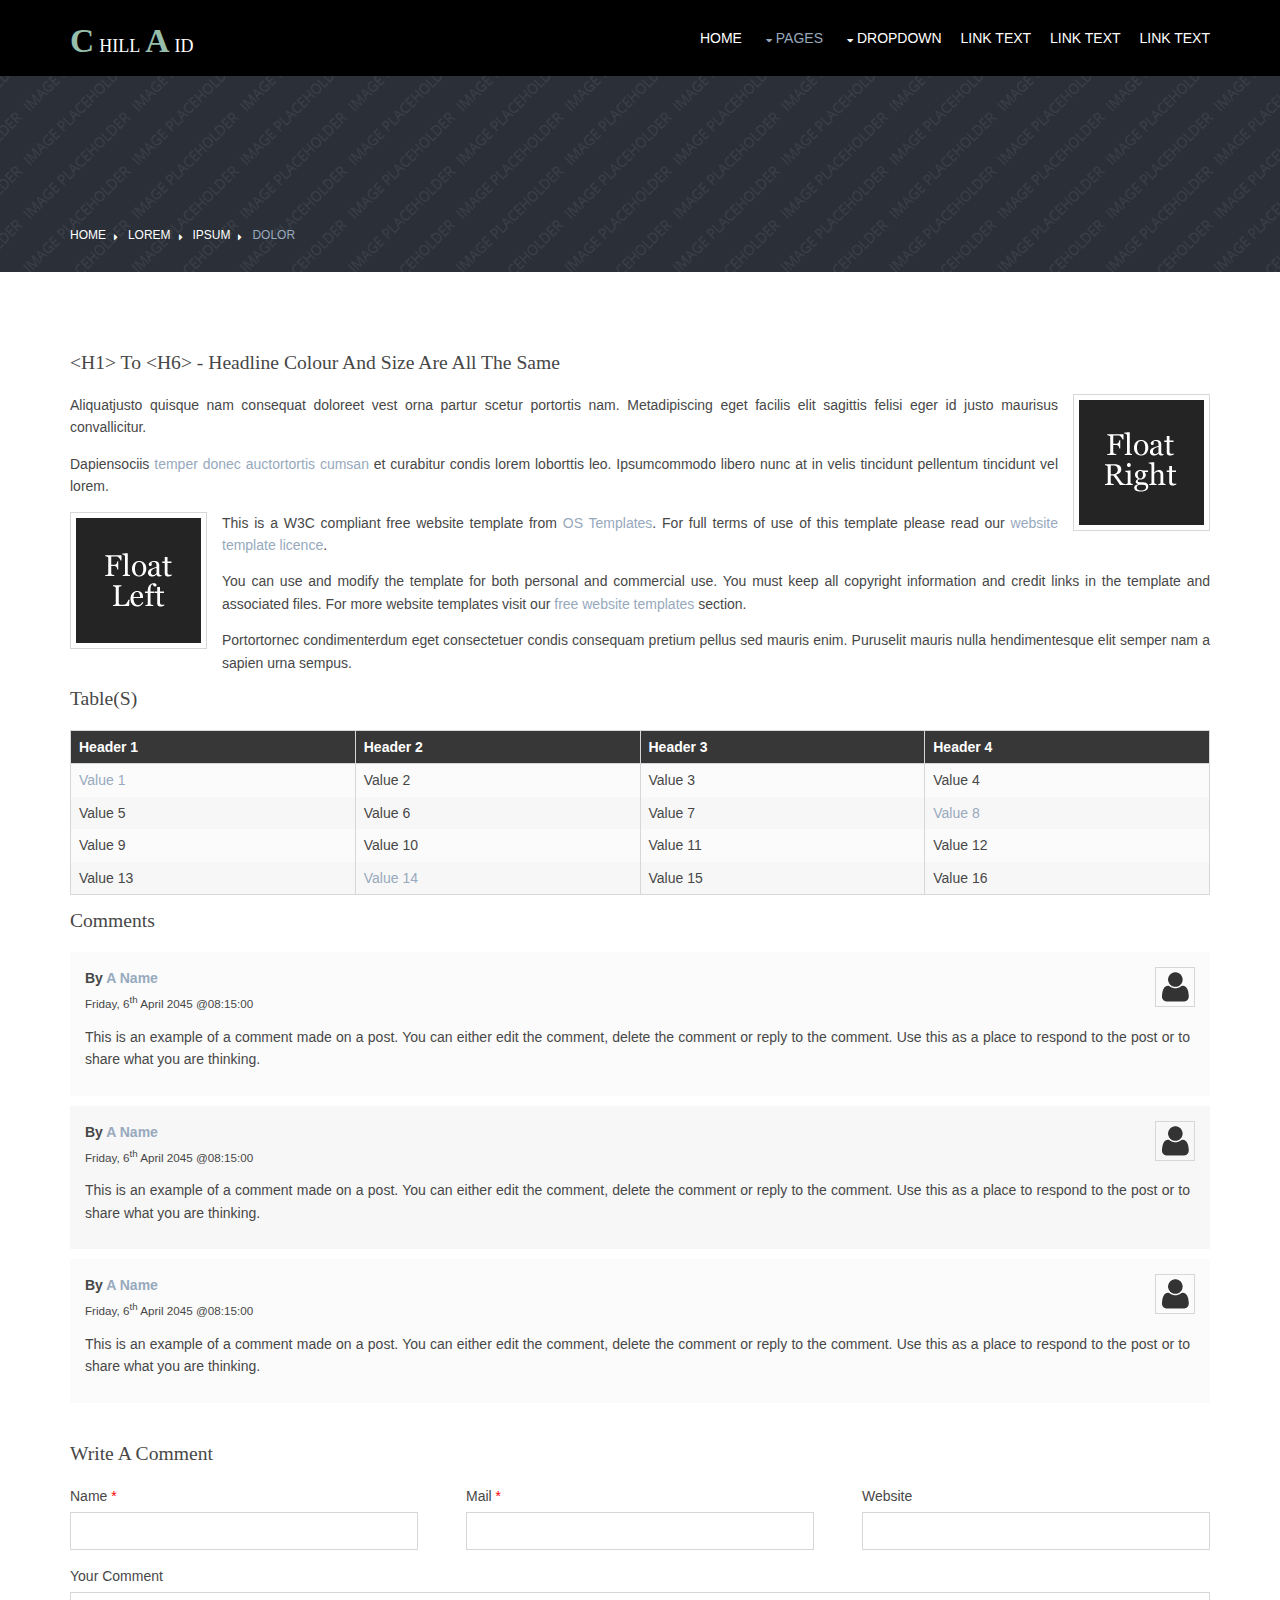
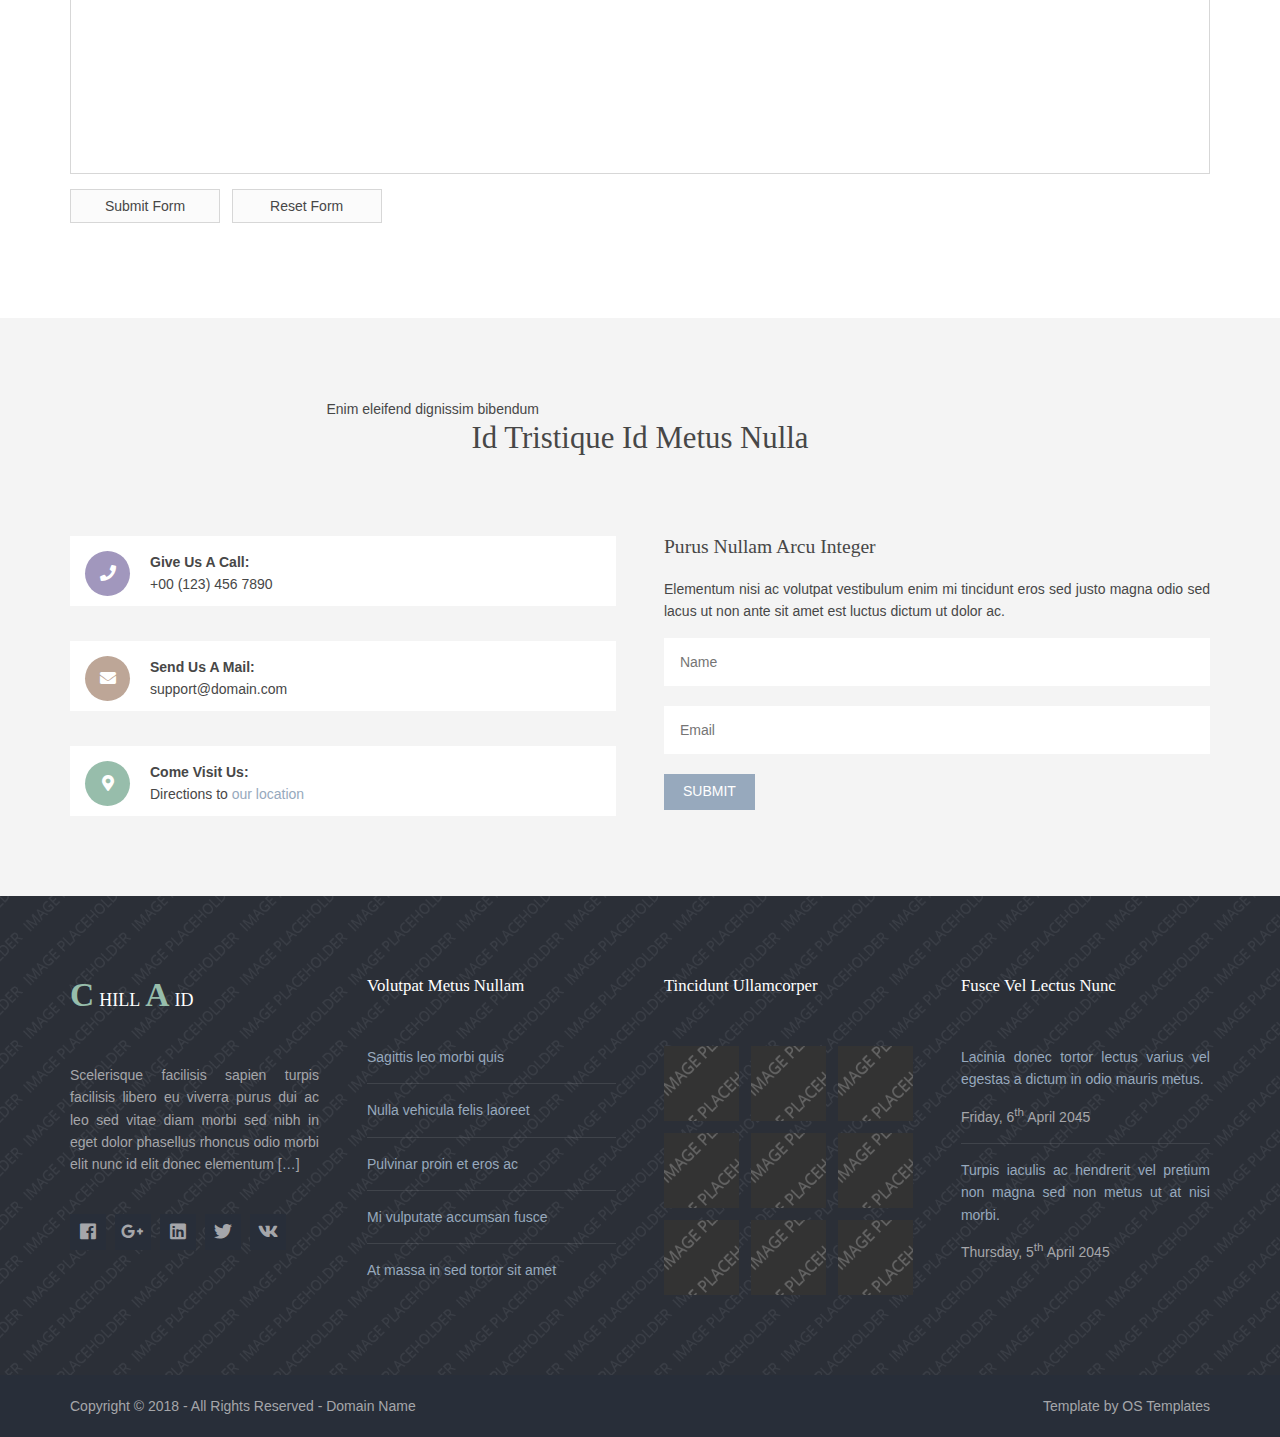
<file: pages/full-width.html>
<!DOCTYPE html>
<!--
Template Name: Chillaid
Author: <a href="https://www.os-templates.com/">OS Templates</a>
Author URI: https://www.os-templates.com/
Copyright: OS-Templates.com
Licence: Free to use under our free template licence terms
Licence URI: https://www.os-templates.com/template-terms
-->
<html lang="">
<!-- To declare your language - read more here: https://www.w3.org/International/questions/qa-html-language-declarations -->
<head>
<title>Chillaid | Pages | Full Width</title>
<meta charset="utf-8">
<meta name="viewport" content="width=device-width, initial-scale=1.0, maximum-scale=1.0, user-scalable=no">
<link href="../layout/styles/layout.css" rel="stylesheet" type="text/css" media="all">
</head>
<body id="top">
<!-- ################################################################################################ -->
<!-- ################################################################################################ -->
<!-- ################################################################################################ -->
<div class="wrapper row1">
  <header id="header" class="hoc clear">
    <div id="logo" class="fl_left"> 
      <!-- ################################################################################################ -->
      <h1 class="logoname"><a href="../index.html">Chill<span>a</span>id</a></h1>
      <!-- ################################################################################################ -->
    </div>
    <nav id="mainav" class="fl_right"> 
      <!-- ################################################################################################ -->
      <ul class="clear">
        <li><a href="../index.html">Home</a></li>
        <li class="active"><a class="drop" href="#">Pages</a>
          <ul>
            <li><a href="gallery.html">Gallery</a></li>
            <li class="active"><a href="full-width.html">Full Width</a></li>
            <li><a href="sidebar-left.html">Sidebar Left</a></li>
            <li><a href="sidebar-right.html">Sidebar Right</a></li>
            <li><a href="basic-grid.html">Basic Grid</a></li>
            <li><a href="font-icons.html">Font Icons</a></li>
          </ul>
        </li>
        <li><a class="drop" href="#">Dropdown</a>
          <ul>
            <li><a href="#">Level 2</a></li>
            <li><a class="drop" href="#">Level 2 + Drop</a>
              <ul>
                <li><a href="#">Level 3</a></li>
                <li><a href="#">Level 3</a></li>
                <li><a href="#">Level 3</a></li>
              </ul>
            </li>
            <li><a href="#">Level 2</a></li>
          </ul>
        </li>
        <li><a href="#">Link Text</a></li>
        <li><a href="#">Link Text</a></li>
        <li><a href="#">Link Text</a></li>
      </ul>
      <!-- ################################################################################################ -->
    </nav>
  </header>
</div>
<!-- ################################################################################################ -->
<!-- ################################################################################################ -->
<!-- ################################################################################################ -->
<div class="bgded overlay" style="background-image:url('../images/demo/backgrounds/01.png');">
  <div id="breadcrumb" class="hoc clear"> 
    <!-- ################################################################################################ -->
    <ul>
      <li><a href="#">Home</a></li>
      <li><a href="#">Lorem</a></li>
      <li><a href="#">Ipsum</a></li>
      <li><a href="#">Dolor</a></li>
    </ul>
    <!-- ################################################################################################ -->
  </div>
</div>
<!-- ################################################################################################ -->
<!-- ################################################################################################ -->
<!-- ################################################################################################ -->
<div class="wrapper row3">
  <main class="hoc container clear"> 
    <!-- main body -->
    <!-- ################################################################################################ -->
    <div class="content"> 
      <!-- ################################################################################################ -->
      <h1>&lt;h1&gt; to &lt;h6&gt; - Headline Colour and Size Are All The Same</h1>
      <img class="imgr borderedbox inspace-5" src="../images/demo/imgr.gif" alt="">
      <p>Aliquatjusto quisque nam consequat doloreet vest orna partur scetur portortis nam. Metadipiscing eget facilis elit sagittis felisi eger id justo maurisus convallicitur.</p>
      <p>Dapiensociis <a href="#">temper donec auctortortis cumsan</a> et curabitur condis lorem loborttis leo. Ipsumcommodo libero nunc at in velis tincidunt pellentum tincidunt vel lorem.</p>
      <img class="imgl borderedbox inspace-5" src="../images/demo/imgl.gif" alt="">
      <p>This is a W3C compliant free website template from <a href="https://www.os-templates.com/" title="Free Website Templates">OS Templates</a>. For full terms of use of this template please read our <a href="https://www.os-templates.com/template-terms">website template licence</a>.</p>
      <p>You can use and modify the template for both personal and commercial use. You must keep all copyright information and credit links in the template and associated files. For more website templates visit our <a href="https://www.os-templates.com/">free website templates</a> section.</p>
      <p>Portortornec condimenterdum eget consectetuer condis consequam pretium pellus sed mauris enim. Puruselit mauris nulla hendimentesque elit semper nam a sapien urna sempus.</p>
      <h1>Table(s)</h1>
      <div class="scrollable">
        <table>
          <thead>
            <tr>
              <th>Header 1</th>
              <th>Header 2</th>
              <th>Header 3</th>
              <th>Header 4</th>
            </tr>
          </thead>
          <tbody>
            <tr>
              <td><a href="#">Value 1</a></td>
              <td>Value 2</td>
              <td>Value 3</td>
              <td>Value 4</td>
            </tr>
            <tr>
              <td>Value 5</td>
              <td>Value 6</td>
              <td>Value 7</td>
              <td><a href="#">Value 8</a></td>
            </tr>
            <tr>
              <td>Value 9</td>
              <td>Value 10</td>
              <td>Value 11</td>
              <td>Value 12</td>
            </tr>
            <tr>
              <td>Value 13</td>
              <td><a href="#">Value 14</a></td>
              <td>Value 15</td>
              <td>Value 16</td>
            </tr>
          </tbody>
        </table>
      </div>
      <div id="comments">
        <h2>Comments</h2>
        <ul>
          <li>
            <article>
              <header>
                <figure class="avatar"><img src="../images/demo/avatar.png" alt=""></figure>
                <address>
                By <a href="#">A Name</a>
                </address>
                <time datetime="2045-04-06T08:15+00:00">Friday, 6<sup>th</sup> April 2045 @08:15:00</time>
              </header>
              <div class="comcont">
                <p>This is an example of a comment made on a post. You can either edit the comment, delete the comment or reply to the comment. Use this as a place to respond to the post or to share what you are thinking.</p>
              </div>
            </article>
          </li>
          <li>
            <article>
              <header>
                <figure class="avatar"><img src="../images/demo/avatar.png" alt=""></figure>
                <address>
                By <a href="#">A Name</a>
                </address>
                <time datetime="2045-04-06T08:15+00:00">Friday, 6<sup>th</sup> April 2045 @08:15:00</time>
              </header>
              <div class="comcont">
                <p>This is an example of a comment made on a post. You can either edit the comment, delete the comment or reply to the comment. Use this as a place to respond to the post or to share what you are thinking.</p>
              </div>
            </article>
          </li>
          <li>
            <article>
              <header>
                <figure class="avatar"><img src="../images/demo/avatar.png" alt=""></figure>
                <address>
                By <a href="#">A Name</a>
                </address>
                <time datetime="2045-04-06T08:15+00:00">Friday, 6<sup>th</sup> April 2045 @08:15:00</time>
              </header>
              <div class="comcont">
                <p>This is an example of a comment made on a post. You can either edit the comment, delete the comment or reply to the comment. Use this as a place to respond to the post or to share what you are thinking.</p>
              </div>
            </article>
          </li>
        </ul>
        <h2>Write A Comment</h2>
        <form action="#" method="post">
          <div class="one_third first">
            <label for="name">Name <span>*</span></label>
            <input type="text" name="name" id="name" value="" size="22" required>
          </div>
          <div class="one_third">
            <label for="email">Mail <span>*</span></label>
            <input type="email" name="email" id="email" value="" size="22" required>
          </div>
          <div class="one_third">
            <label for="url">Website</label>
            <input type="url" name="url" id="url" value="" size="22">
          </div>
          <div class="block clear">
            <label for="comment">Your Comment</label>
            <textarea name="comment" id="comment" cols="25" rows="10"></textarea>
          </div>
          <div>
            <input type="submit" name="submit" value="Submit Form">
            &nbsp;
            <input type="reset" name="reset" value="Reset Form">
          </div>
        </form>
      </div>
      <!-- ################################################################################################ -->
    </div>
    <!-- ################################################################################################ -->
    <!-- / main body -->
    <div class="clear"></div>
  </main>
</div>
<!-- ################################################################################################ -->
<!-- ################################################################################################ -->
<!-- ################################################################################################ -->
<div class="wrapper row2">
  <section id="ctdetails" class="hoc container clear"> 
    <!-- ################################################################################################ -->
    <div class="sectiontitle">
      <p class="nospace font-xs">Enim eleifend dignissim bibendum</p>
      <h6 class="heading font-x2">Id tristique id metus nulla</h6>
    </div>
    <figure class="one_half first">
      <ul class="nospace clear">
        <li class="block clear"><a href="#"><i class="fas fa-phone"></i></a> <span><strong>Give us a call:</strong> +00 (123) 456 7890</span></li>
        <li class="block clear"><a href="#"><i class="fas fa-envelope"></i></a> <span><strong>Send us a mail:</strong> support@domain.com</span></li>
        <li class="block clear"><a href="#"><i class="fas fa-map-marker-alt"></i></a> <span><strong>Come visit us:</strong> Directions to <a href="#">our location</a></span></li>
      </ul>
    </figure>
    <article class="one_half">
      <h6 class="heading">Purus nullam arcu integer</h6>
      <p class="nospace btmspace-15">Elementum nisi ac volutpat vestibulum enim mi tincidunt eros sed justo magna odio sed lacus ut non ante sit amet est luctus dictum ut dolor ac.</p>
      <form action="#" method="post">
        <fieldset>
          <legend>Newsletter:</legend>
          <input type="text" value="" placeholder="Name">
          <input type="text" value="" placeholder="Email">
          <button type="submit" value="submit">Submit</button>
        </fieldset>
      </form>
    </article>
    <!-- ################################################################################################ -->
  </section>
</div>
<!-- ################################################################################################ -->
<!-- ################################################################################################ -->
<!-- ################################################################################################ -->
<div class="bgded overlay row4" style="background-image:url('../images/demo/backgrounds/01.png');">
  <footer id="footer" class="hoc clear"> 
    <!-- ################################################################################################ -->
    <div class="one_quarter first">
      <h1 class="logoname"><a href="../index.html">Chill<span>a</span>id</a></h1>
      <p>Scelerisque facilisis sapien turpis facilisis libero eu viverra purus dui ac leo sed vitae diam morbi sed nibh in eget dolor phasellus rhoncus odio morbi elit nunc id elit donec elementum [<a href="#">&hellip;</a>]</p>
      <ul class="faico clear">
        <li><a class="faicon-facebook" href="#"><i class="fab fa-facebook"></i></a></li>
        <li><a class="faicon-google-plus" href="#"><i class="fab fa-google-plus-g"></i></a></li>
        <li><a class="faicon-linkedin" href="#"><i class="fab fa-linkedin"></i></a></li>
        <li><a class="faicon-twitter" href="#"><i class="fab fa-twitter"></i></a></li>
        <li><a class="faicon-vk" href="#"><i class="fab fa-vk"></i></a></li>
      </ul>
    </div>
    <div class="one_quarter">
      <h6 class="heading">Volutpat metus nullam</h6>
      <ul class="nospace linklist">
        <li><a href="#">Sagittis leo morbi quis</a></li>
        <li><a href="#">Nulla vehicula felis laoreet</a></li>
        <li><a href="#">Pulvinar proin et eros ac</a></li>
        <li><a href="#">Mi vulputate accumsan fusce</a></li>
        <li><a href="#">At massa in sed tortor sit amet</a></li>
      </ul>
    </div>
    <div class="one_quarter">
      <h6 class="heading">Tincidunt ullamcorper</h6>
      <ul class="nospace clear latestimg">
        <li><a class="imgover" href="#"><img src="../images/demo/100x100.png" alt=""></a></li>
        <li><a class="imgover" href="#"><img src="../images/demo/100x100.png" alt=""></a></li>
        <li><a class="imgover" href="#"><img src="../images/demo/100x100.png" alt=""></a></li>
        <li><a class="imgover" href="#"><img src="../images/demo/100x100.png" alt=""></a></li>
        <li><a class="imgover" href="#"><img src="../images/demo/100x100.png" alt=""></a></li>
        <li><a class="imgover" href="#"><img src="../images/demo/100x100.png" alt=""></a></li>
        <li><a class="imgover" href="#"><img src="../images/demo/100x100.png" alt=""></a></li>
        <li><a class="imgover" href="#"><img src="../images/demo/100x100.png" alt=""></a></li>
        <li><a class="imgover" href="#"><img src="../images/demo/100x100.png" alt=""></a></li>
      </ul>
    </div>
    <div class="one_quarter">
      <h6 class="heading">Fusce vel lectus nunc</h6>
      <ul class="nospace linklist">
        <li>
          <article>
            <p class="nospace btmspace-10"><a href="#">Lacinia donec tortor lectus varius vel egestas a dictum in odio mauris metus.</a></p>
            <time class="block font-xs" datetime="2045-04-06">Friday, 6<sup>th</sup> April 2045</time>
          </article>
        </li>
        <li>
          <article>
            <p class="nospace btmspace-10"><a href="#">Turpis iaculis ac hendrerit vel pretium non magna sed non metus ut at nisi morbi.</a></p>
            <time class="block font-xs" datetime="2045-04-05">Thursday, 5<sup>th</sup> April 2045</time>
          </article>
        </li>
      </ul>
    </div>
    <!-- ################################################################################################ -->
  </footer>
</div>
<!-- ################################################################################################ -->
<!-- ################################################################################################ -->
<!-- ################################################################################################ -->
<div class="wrapper row5">
  <div id="copyright" class="hoc clear"> 
    <!-- ################################################################################################ -->
    <p class="fl_left">Copyright &copy; 2018 - All Rights Reserved - <a href="#">Domain Name</a></p>
    <p class="fl_right">Template by <a target="_blank" href="https://www.os-templates.com/" title="Free Website Templates">OS Templates</a></p>
    <!-- ################################################################################################ -->
  </div>
</div>
<!-- ################################################################################################ -->
<!-- ################################################################################################ -->
<!-- ################################################################################################ -->
<a id="backtotop" href="#top"><i class="fas fa-chevron-up"></i></a>
<!-- JAVASCRIPTS -->
<script src="../layout/scripts/jquery.min.js"></script>
<script src="../layout/scripts/jquery.backtotop.js"></script>
<script src="../layout/scripts/jquery.mobilemenu.js"></script>
</body>
</html>
</file>
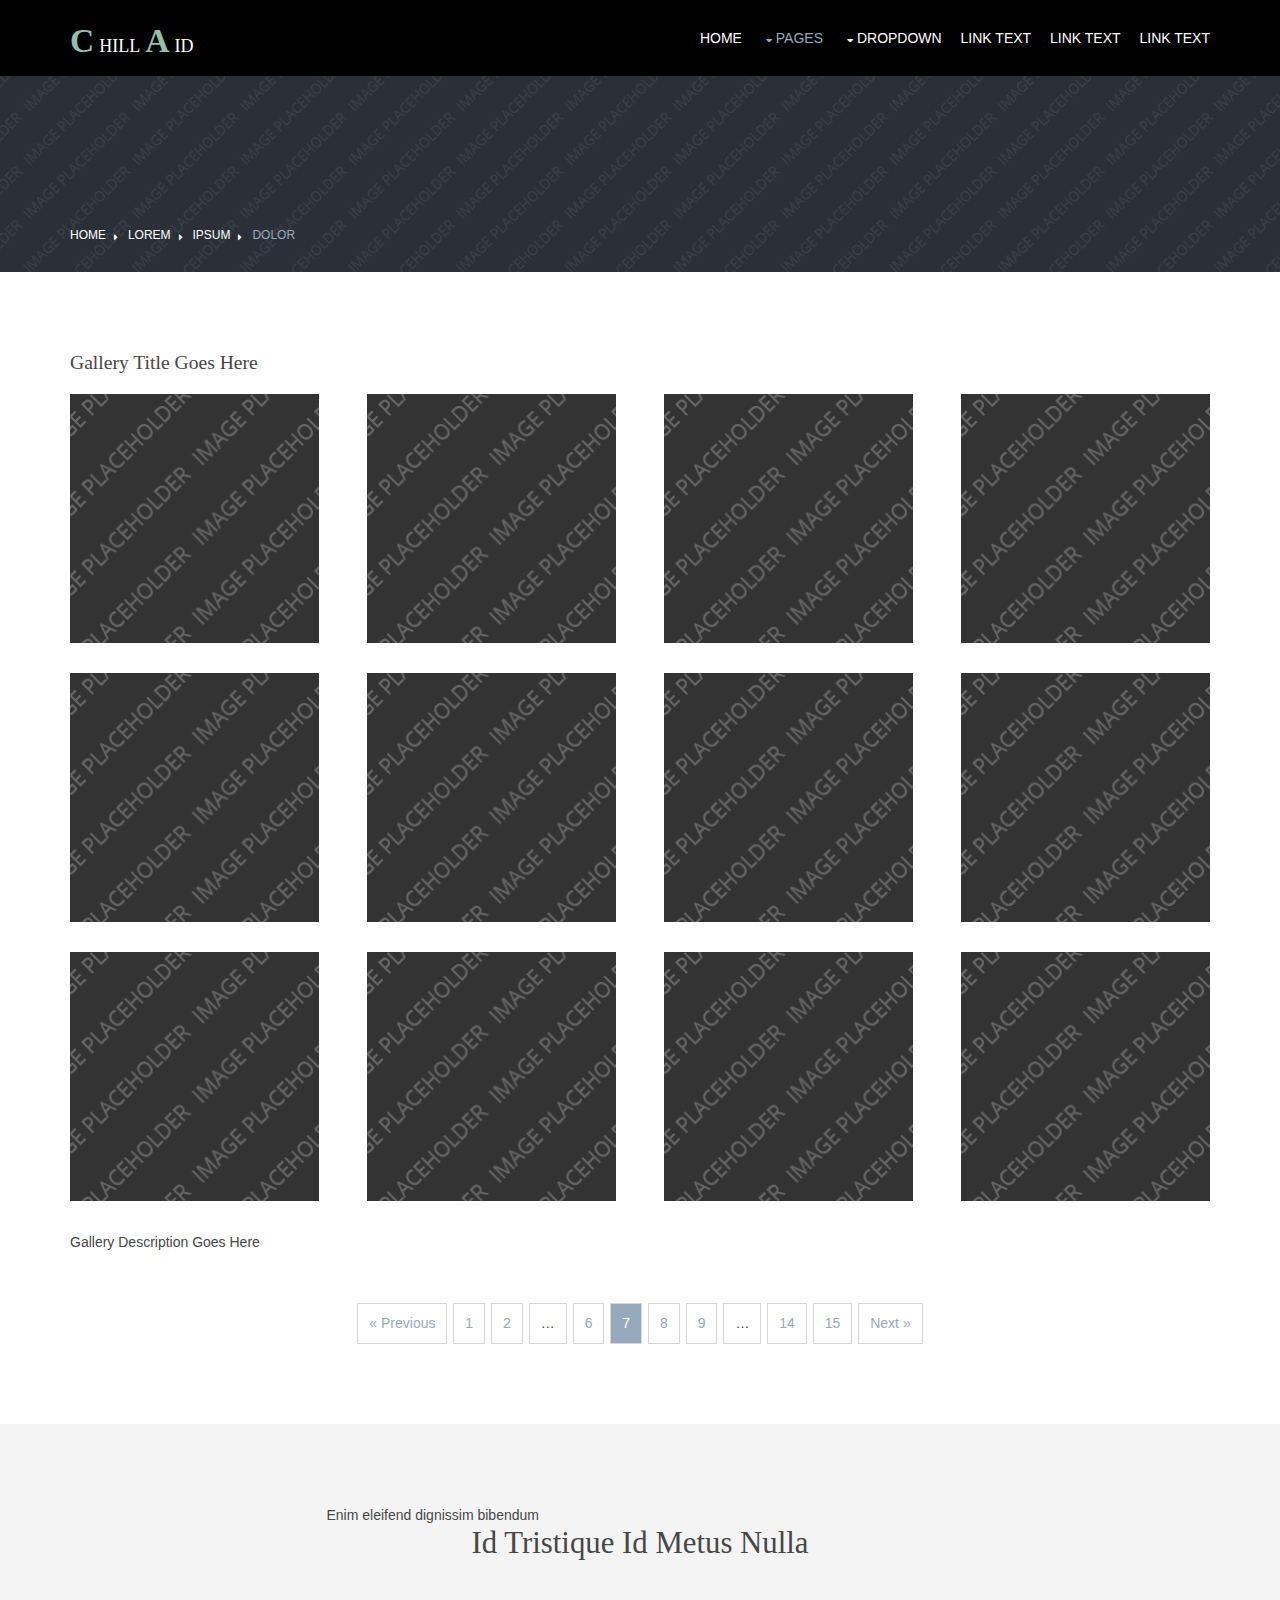
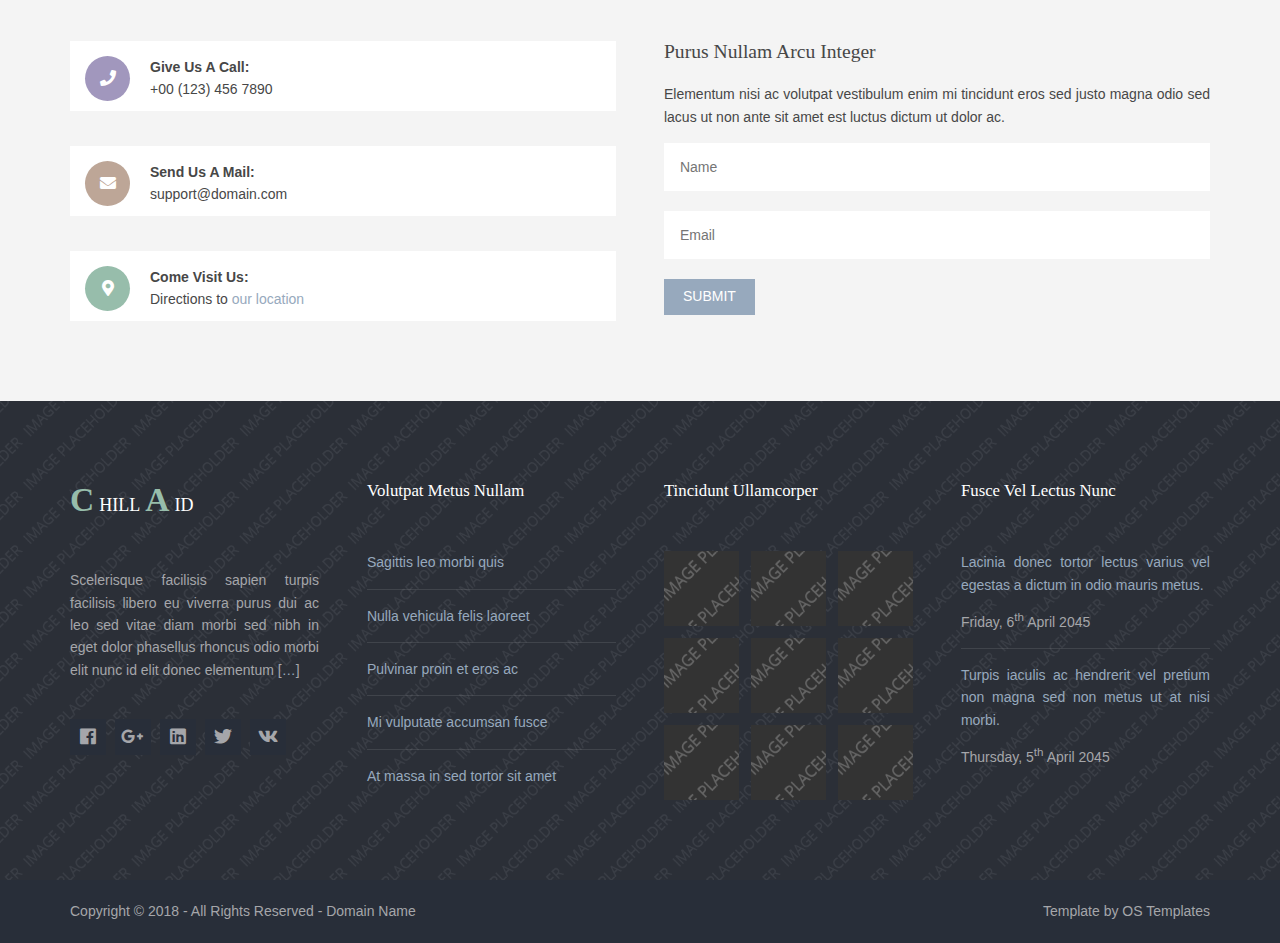
<file: pages/gallery.html>
<!DOCTYPE html>
<!--
Template Name: Chillaid
Author: <a href="https://www.os-templates.com/">OS Templates</a>
Author URI: https://www.os-templates.com/
Copyright: OS-Templates.com
Licence: Free to use under our free template licence terms
Licence URI: https://www.os-templates.com/template-terms
-->
<html lang="">
<!-- To declare your language - read more here: https://www.w3.org/International/questions/qa-html-language-declarations -->
<head>
<title>Chillaid | Pages | Gallery</title>
<meta charset="utf-8">
<meta name="viewport" content="width=device-width, initial-scale=1.0, maximum-scale=1.0, user-scalable=no">
<link href="../layout/styles/layout.css" rel="stylesheet" type="text/css" media="all">
</head>
<body id="top">
<!-- ################################################################################################ -->
<!-- ################################################################################################ -->
<!-- ################################################################################################ -->
<div class="wrapper row1">
  <header id="header" class="hoc clear">
    <div id="logo" class="fl_left"> 
      <!-- ################################################################################################ -->
      <h1 class="logoname"><a href="../index.html">Chill<span>a</span>id</a></h1>
      <!-- ################################################################################################ -->
    </div>
    <nav id="mainav" class="fl_right"> 
      <!-- ################################################################################################ -->
      <ul class="clear">
        <li><a href="../index.html">Home</a></li>
        <li class="active"><a class="drop" href="#">Pages</a>
          <ul>
            <li class="active"><a href="gallery.html">Gallery</a></li>
            <li><a href="full-width.html">Full Width</a></li>
            <li><a href="sidebar-left.html">Sidebar Left</a></li>
            <li><a href="sidebar-right.html">Sidebar Right</a></li>
            <li><a href="basic-grid.html">Basic Grid</a></li>
            <li><a href="font-icons.html">Font Icons</a></li>
          </ul>
        </li>
        <li><a class="drop" href="#">Dropdown</a>
          <ul>
            <li><a href="#">Level 2</a></li>
            <li><a class="drop" href="#">Level 2 + Drop</a>
              <ul>
                <li><a href="#">Level 3</a></li>
                <li><a href="#">Level 3</a></li>
                <li><a href="#">Level 3</a></li>
              </ul>
            </li>
            <li><a href="#">Level 2</a></li>
          </ul>
        </li>
        <li><a href="#">Link Text</a></li>
        <li><a href="#">Link Text</a></li>
        <li><a href="#">Link Text</a></li>
      </ul>
      <!-- ################################################################################################ -->
    </nav>
  </header>
</div>
<!-- ################################################################################################ -->
<!-- ################################################################################################ -->
<!-- ################################################################################################ -->
<div class="bgded overlay" style="background-image:url('../images/demo/backgrounds/01.png');">
  <div id="breadcrumb" class="hoc clear"> 
    <!-- ################################################################################################ -->
    <ul>
      <li><a href="#">Home</a></li>
      <li><a href="#">Lorem</a></li>
      <li><a href="#">Ipsum</a></li>
      <li><a href="#">Dolor</a></li>
    </ul>
    <!-- ################################################################################################ -->
  </div>
</div>
<!-- ################################################################################################ -->
<!-- ################################################################################################ -->
<!-- ################################################################################################ -->
<div class="wrapper row3">
  <main class="hoc container clear"> 
    <!-- main body -->
    <!-- ################################################################################################ -->
    <div class="content"> 
      <!-- ################################################################################################ -->
      <div id="gallery">
        <figure>
          <header class="heading">Gallery Title Goes Here</header>
          <ul class="nospace clear">
            <li class="one_quarter first"><a href="#"><img src="../images/demo/gallery/01.png" alt=""></a></li>
            <li class="one_quarter"><a href="#"><img src="../images/demo/gallery/01.png" alt=""></a></li>
            <li class="one_quarter"><a href="#"><img src="../images/demo/gallery/01.png" alt=""></a></li>
            <li class="one_quarter"><a href="#"><img src="../images/demo/gallery/01.png" alt=""></a></li>
            <li class="one_quarter first"><a href="#"><img src="../images/demo/gallery/01.png" alt=""></a></li>
            <li class="one_quarter"><a href="#"><img src="../images/demo/gallery/01.png" alt=""></a></li>
            <li class="one_quarter"><a href="#"><img src="../images/demo/gallery/01.png" alt=""></a></li>
            <li class="one_quarter"><a href="#"><img src="../images/demo/gallery/01.png" alt=""></a></li>
            <li class="one_quarter first"><a href="#"><img src="../images/demo/gallery/01.png" alt=""></a></li>
            <li class="one_quarter"><a href="#"><img src="../images/demo/gallery/01.png" alt=""></a></li>
            <li class="one_quarter"><a href="#"><img src="../images/demo/gallery/01.png" alt=""></a></li>
            <li class="one_quarter"><a href="#"><img src="../images/demo/gallery/01.png" alt=""></a></li>
          </ul>
          <figcaption>Gallery Description Goes Here</figcaption>
        </figure>
      </div>
      <!-- ################################################################################################ -->
      <!-- ################################################################################################ -->
      <nav class="pagination">
        <ul>
          <li><a href="#">&laquo; Previous</a></li>
          <li><a href="#">1</a></li>
          <li><a href="#">2</a></li>
          <li><strong>&hellip;</strong></li>
          <li><a href="#">6</a></li>
          <li class="current"><strong>7</strong></li>
          <li><a href="#">8</a></li>
          <li><a href="#">9</a></li>
          <li><strong>&hellip;</strong></li>
          <li><a href="#">14</a></li>
          <li><a href="#">15</a></li>
          <li><a href="#">Next &raquo;</a></li>
        </ul>
      </nav>
      <!-- ################################################################################################ -->
    </div>
    <!-- ################################################################################################ -->
    <!-- / main body -->
    <div class="clear"></div>
  </main>
</div>
<!-- ################################################################################################ -->
<!-- ################################################################################################ -->
<!-- ################################################################################################ -->
<div class="wrapper row2">
  <section id="ctdetails" class="hoc container clear"> 
    <!-- ################################################################################################ -->
    <div class="sectiontitle">
      <p class="nospace font-xs">Enim eleifend dignissim bibendum</p>
      <h6 class="heading font-x2">Id tristique id metus nulla</h6>
    </div>
    <figure class="one_half first">
      <ul class="nospace clear">
        <li class="block clear"><a href="#"><i class="fas fa-phone"></i></a> <span><strong>Give us a call:</strong> +00 (123) 456 7890</span></li>
        <li class="block clear"><a href="#"><i class="fas fa-envelope"></i></a> <span><strong>Send us a mail:</strong> support@domain.com</span></li>
        <li class="block clear"><a href="#"><i class="fas fa-map-marker-alt"></i></a> <span><strong>Come visit us:</strong> Directions to <a href="#">our location</a></span></li>
      </ul>
    </figure>
    <article class="one_half">
      <h6 class="heading">Purus nullam arcu integer</h6>
      <p class="nospace btmspace-15">Elementum nisi ac volutpat vestibulum enim mi tincidunt eros sed justo magna odio sed lacus ut non ante sit amet est luctus dictum ut dolor ac.</p>
      <form action="#" method="post">
        <fieldset>
          <legend>Newsletter:</legend>
          <input type="text" value="" placeholder="Name">
          <input type="text" value="" placeholder="Email">
          <button type="submit" value="submit">Submit</button>
        </fieldset>
      </form>
    </article>
    <!-- ################################################################################################ -->
  </section>
</div>
<!-- ################################################################################################ -->
<!-- ################################################################################################ -->
<!-- ################################################################################################ -->
<div class="bgded overlay row4" style="background-image:url('../images/demo/backgrounds/01.png');">
  <footer id="footer" class="hoc clear"> 
    <!-- ################################################################################################ -->
    <div class="one_quarter first">
      <h1 class="logoname"><a href="../index.html">Chill<span>a</span>id</a></h1>
      <p>Scelerisque facilisis sapien turpis facilisis libero eu viverra purus dui ac leo sed vitae diam morbi sed nibh in eget dolor phasellus rhoncus odio morbi elit nunc id elit donec elementum [<a href="#">&hellip;</a>]</p>
      <ul class="faico clear">
        <li><a class="faicon-facebook" href="#"><i class="fab fa-facebook"></i></a></li>
        <li><a class="faicon-google-plus" href="#"><i class="fab fa-google-plus-g"></i></a></li>
        <li><a class="faicon-linkedin" href="#"><i class="fab fa-linkedin"></i></a></li>
        <li><a class="faicon-twitter" href="#"><i class="fab fa-twitter"></i></a></li>
        <li><a class="faicon-vk" href="#"><i class="fab fa-vk"></i></a></li>
      </ul>
    </div>
    <div class="one_quarter">
      <h6 class="heading">Volutpat metus nullam</h6>
      <ul class="nospace linklist">
        <li><a href="#">Sagittis leo morbi quis</a></li>
        <li><a href="#">Nulla vehicula felis laoreet</a></li>
        <li><a href="#">Pulvinar proin et eros ac</a></li>
        <li><a href="#">Mi vulputate accumsan fusce</a></li>
        <li><a href="#">At massa in sed tortor sit amet</a></li>
      </ul>
    </div>
    <div class="one_quarter">
      <h6 class="heading">Tincidunt ullamcorper</h6>
      <ul class="nospace clear latestimg">
        <li><a class="imgover" href="#"><img src="../images/demo/100x100.png" alt=""></a></li>
        <li><a class="imgover" href="#"><img src="../images/demo/100x100.png" alt=""></a></li>
        <li><a class="imgover" href="#"><img src="../images/demo/100x100.png" alt=""></a></li>
        <li><a class="imgover" href="#"><img src="../images/demo/100x100.png" alt=""></a></li>
        <li><a class="imgover" href="#"><img src="../images/demo/100x100.png" alt=""></a></li>
        <li><a class="imgover" href="#"><img src="../images/demo/100x100.png" alt=""></a></li>
        <li><a class="imgover" href="#"><img src="../images/demo/100x100.png" alt=""></a></li>
        <li><a class="imgover" href="#"><img src="../images/demo/100x100.png" alt=""></a></li>
        <li><a class="imgover" href="#"><img src="../images/demo/100x100.png" alt=""></a></li>
      </ul>
    </div>
    <div class="one_quarter">
      <h6 class="heading">Fusce vel lectus nunc</h6>
      <ul class="nospace linklist">
        <li>
          <article>
            <p class="nospace btmspace-10"><a href="#">Lacinia donec tortor lectus varius vel egestas a dictum in odio mauris metus.</a></p>
            <time class="block font-xs" datetime="2045-04-06">Friday, 6<sup>th</sup> April 2045</time>
          </article>
        </li>
        <li>
          <article>
            <p class="nospace btmspace-10"><a href="#">Turpis iaculis ac hendrerit vel pretium non magna sed non metus ut at nisi morbi.</a></p>
            <time class="block font-xs" datetime="2045-04-05">Thursday, 5<sup>th</sup> April 2045</time>
          </article>
        </li>
      </ul>
    </div>
    <!-- ################################################################################################ -->
  </footer>
</div>
<!-- ################################################################################################ -->
<!-- ################################################################################################ -->
<!-- ################################################################################################ -->
<div class="wrapper row5">
  <div id="copyright" class="hoc clear"> 
    <!-- ################################################################################################ -->
    <p class="fl_left">Copyright &copy; 2018 - All Rights Reserved - <a href="#">Domain Name</a></p>
    <p class="fl_right">Template by <a target="_blank" href="https://www.os-templates.com/" title="Free Website Templates">OS Templates</a></p>
    <!-- ################################################################################################ -->
  </div>
</div>
<!-- ################################################################################################ -->
<!-- ################################################################################################ -->
<!-- ################################################################################################ -->
<a id="backtotop" href="#top"><i class="fas fa-chevron-up"></i></a>
<!-- JAVASCRIPTS -->
<script src="../layout/scripts/jquery.min.js"></script>
<script src="../layout/scripts/jquery.backtotop.js"></script>
<script src="../layout/scripts/jquery.mobilemenu.js"></script>
</body>
</html>
</file>
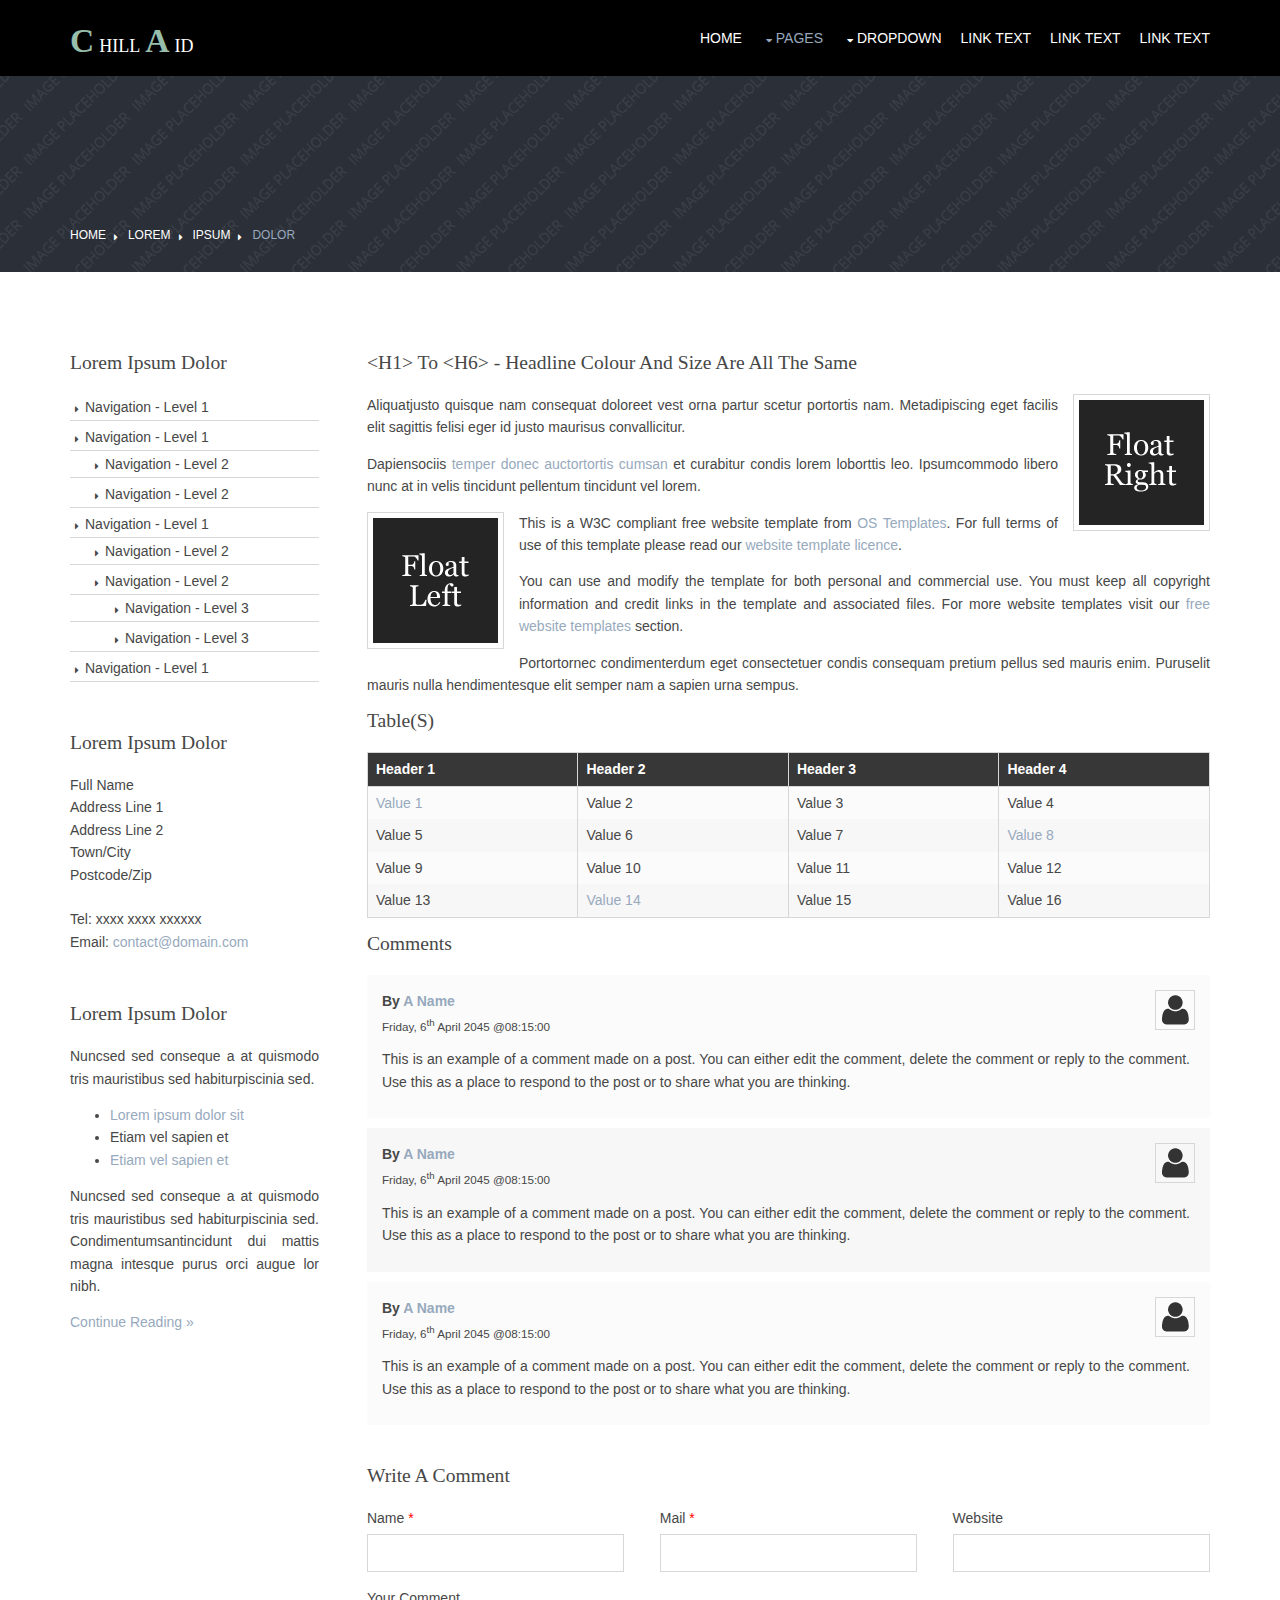
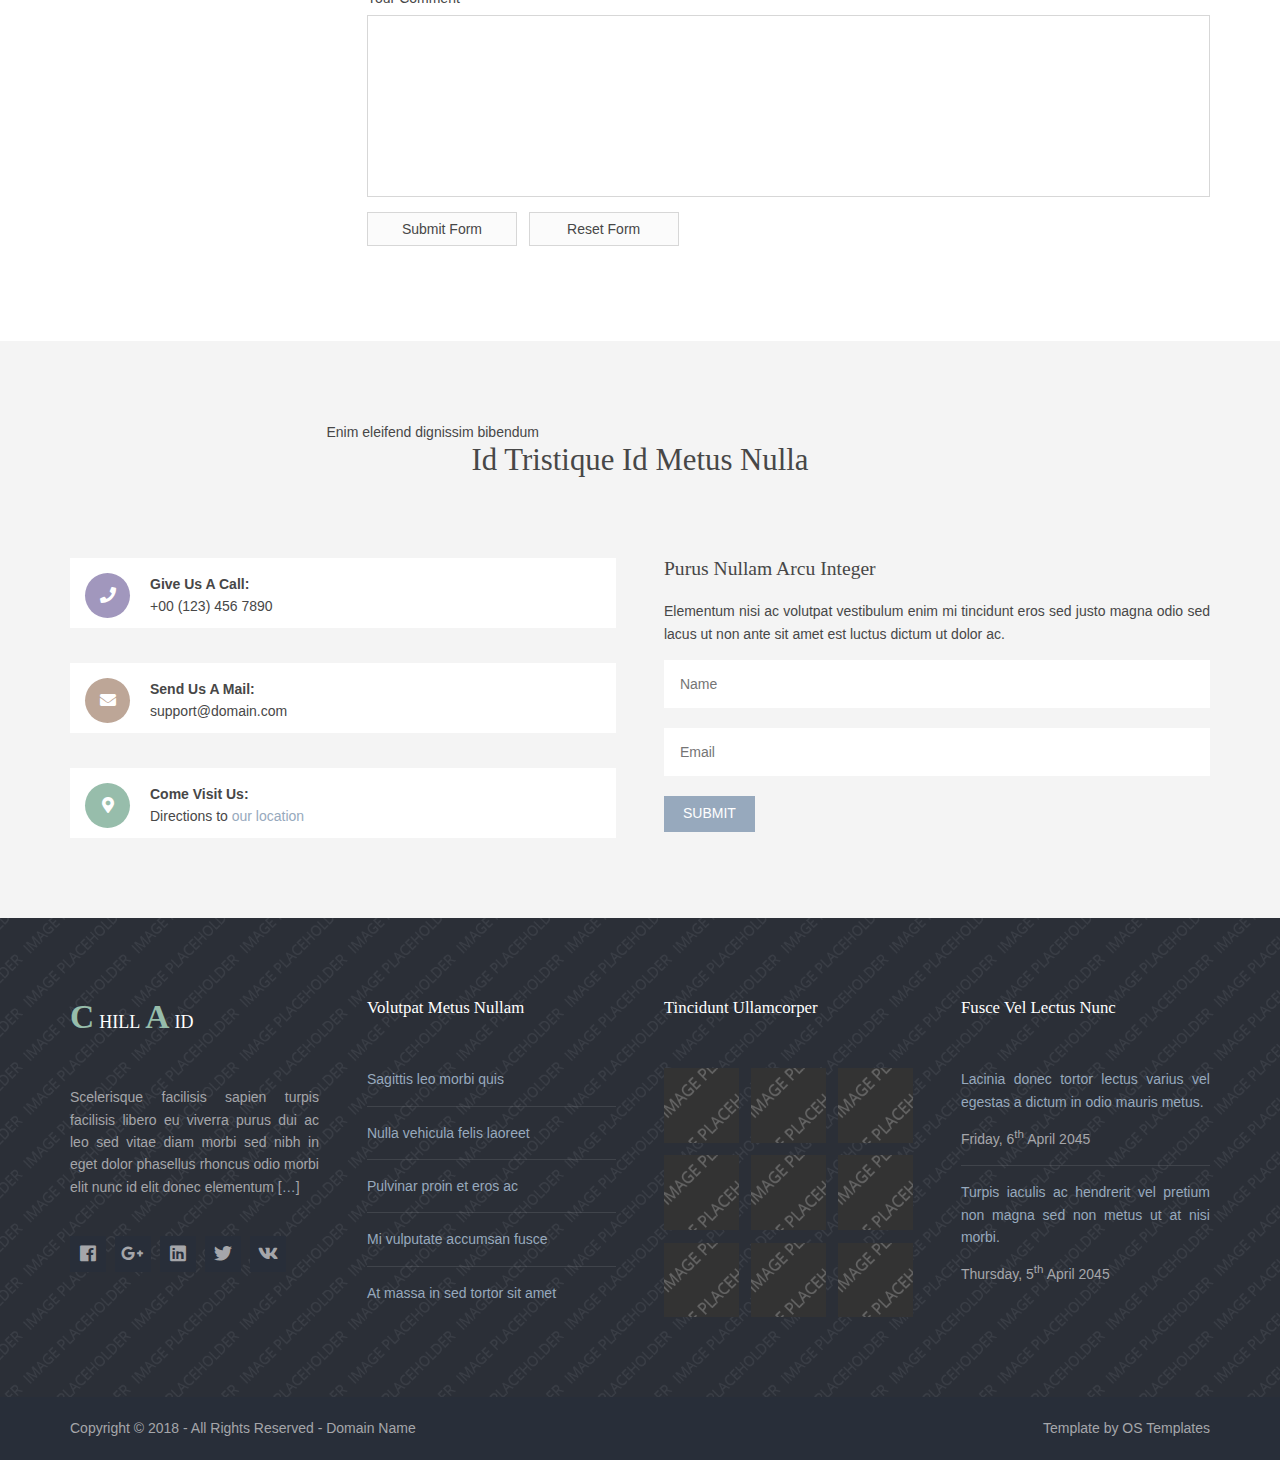
<file: pages/sidebar-left.html>
<!DOCTYPE html>
<!--
Template Name: Chillaid
Author: <a href="https://www.os-templates.com/">OS Templates</a>
Author URI: https://www.os-templates.com/
Copyright: OS-Templates.com
Licence: Free to use under our free template licence terms
Licence URI: https://www.os-templates.com/template-terms
-->
<html lang="">
<!-- To declare your language - read more here: https://www.w3.org/International/questions/qa-html-language-declarations -->
<head>
<title>Chillaid | Pages | Sidebar Left</title>
<meta charset="utf-8">
<meta name="viewport" content="width=device-width, initial-scale=1.0, maximum-scale=1.0, user-scalable=no">
<link href="../layout/styles/layout.css" rel="stylesheet" type="text/css" media="all">
</head>
<body id="top">
<!-- ################################################################################################ -->
<!-- ################################################################################################ -->
<!-- ################################################################################################ -->
<div class="wrapper row1">
  <header id="header" class="hoc clear">
    <div id="logo" class="fl_left"> 
      <!-- ################################################################################################ -->
      <h1 class="logoname"><a href="../index.html">Chill<span>a</span>id</a></h1>
      <!-- ################################################################################################ -->
    </div>
    <nav id="mainav" class="fl_right"> 
      <!-- ################################################################################################ -->
      <ul class="clear">
        <li><a href="../index.html">Home</a></li>
        <li class="active"><a class="drop" href="#">Pages</a>
          <ul>
            <li><a href="gallery.html">Gallery</a></li>
            <li><a href="full-width.html">Full Width</a></li>
            <li class="active"><a href="sidebar-left.html">Sidebar Left</a></li>
            <li><a href="sidebar-right.html">Sidebar Right</a></li>
            <li><a href="basic-grid.html">Basic Grid</a></li>
            <li><a href="font-icons.html">Font Icons</a></li>
          </ul>
        </li>
        <li><a class="drop" href="#">Dropdown</a>
          <ul>
            <li><a href="#">Level 2</a></li>
            <li><a class="drop" href="#">Level 2 + Drop</a>
              <ul>
                <li><a href="#">Level 3</a></li>
                <li><a href="#">Level 3</a></li>
                <li><a href="#">Level 3</a></li>
              </ul>
            </li>
            <li><a href="#">Level 2</a></li>
          </ul>
        </li>
        <li><a href="#">Link Text</a></li>
        <li><a href="#">Link Text</a></li>
        <li><a href="#">Link Text</a></li>
      </ul>
      <!-- ################################################################################################ -->
    </nav>
  </header>
</div>
<!-- ################################################################################################ -->
<!-- ################################################################################################ -->
<!-- ################################################################################################ -->
<div class="bgded overlay" style="background-image:url('../images/demo/backgrounds/01.png');">
  <div id="breadcrumb" class="hoc clear"> 
    <!-- ################################################################################################ -->
    <ul>
      <li><a href="#">Home</a></li>
      <li><a href="#">Lorem</a></li>
      <li><a href="#">Ipsum</a></li>
      <li><a href="#">Dolor</a></li>
    </ul>
    <!-- ################################################################################################ -->
  </div>
</div>
<!-- ################################################################################################ -->
<!-- ################################################################################################ -->
<!-- ################################################################################################ -->
<div class="wrapper row3">
  <main class="hoc container clear"> 
    <!-- main body -->
    <!-- ################################################################################################ -->
    <div class="sidebar one_quarter first"> 
      <!-- ################################################################################################ -->
      <h6>Lorem ipsum dolor</h6>
      <nav class="sdb_holder">
        <ul>
          <li><a href="#">Navigation - Level 1</a></li>
          <li><a href="#">Navigation - Level 1</a>
            <ul>
              <li><a href="#">Navigation - Level 2</a></li>
              <li><a href="#">Navigation - Level 2</a></li>
            </ul>
          </li>
          <li><a href="#">Navigation - Level 1</a>
            <ul>
              <li><a href="#">Navigation - Level 2</a></li>
              <li><a href="#">Navigation - Level 2</a>
                <ul>
                  <li><a href="#">Navigation - Level 3</a></li>
                  <li><a href="#">Navigation - Level 3</a></li>
                </ul>
              </li>
            </ul>
          </li>
          <li><a href="#">Navigation - Level 1</a></li>
        </ul>
      </nav>
      <div class="sdb_holder">
        <h6>Lorem ipsum dolor</h6>
        <address>
        Full Name<br>
        Address Line 1<br>
        Address Line 2<br>
        Town/City<br>
        Postcode/Zip<br>
        <br>
        Tel: xxxx xxxx xxxxxx<br>
        Email: <a href="#">contact@domain.com</a>
        </address>
      </div>
      <div class="sdb_holder">
        <article>
          <h6>Lorem ipsum dolor</h6>
          <p>Nuncsed sed conseque a at quismodo tris mauristibus sed habiturpiscinia sed.</p>
          <ul>
            <li><a href="#">Lorem ipsum dolor sit</a></li>
            <li>Etiam vel sapien et</li>
            <li><a href="#">Etiam vel sapien et</a></li>
          </ul>
          <p>Nuncsed sed conseque a at quismodo tris mauristibus sed habiturpiscinia sed. Condimentumsantincidunt dui mattis magna intesque purus orci augue lor nibh.</p>
          <p class="more"><a href="#">Continue Reading &raquo;</a></p>
        </article>
      </div>
      <!-- ################################################################################################ -->
    </div>
    <!-- ################################################################################################ -->
    <!-- ################################################################################################ -->
    <div class="content three_quarter"> 
      <!-- ################################################################################################ -->
      <h1>&lt;h1&gt; to &lt;h6&gt; - Headline Colour and Size Are All The Same</h1>
      <img class="imgr borderedbox inspace-5" src="../images/demo/imgr.gif" alt="">
      <p>Aliquatjusto quisque nam consequat doloreet vest orna partur scetur portortis nam. Metadipiscing eget facilis elit sagittis felisi eger id justo maurisus convallicitur.</p>
      <p>Dapiensociis <a href="#">temper donec auctortortis cumsan</a> et curabitur condis lorem loborttis leo. Ipsumcommodo libero nunc at in velis tincidunt pellentum tincidunt vel lorem.</p>
      <img class="imgl borderedbox inspace-5" src="../images/demo/imgl.gif" alt="">
      <p>This is a W3C compliant free website template from <a href="https://www.os-templates.com/" title="Free Website Templates">OS Templates</a>. For full terms of use of this template please read our <a href="https://www.os-templates.com/template-terms">website template licence</a>.</p>
      <p>You can use and modify the template for both personal and commercial use. You must keep all copyright information and credit links in the template and associated files. For more website templates visit our <a href="https://www.os-templates.com/">free website templates</a> section.</p>
      <p>Portortornec condimenterdum eget consectetuer condis consequam pretium pellus sed mauris enim. Puruselit mauris nulla hendimentesque elit semper nam a sapien urna sempus.</p>
      <h1>Table(s)</h1>
      <div class="scrollable">
        <table>
          <thead>
            <tr>
              <th>Header 1</th>
              <th>Header 2</th>
              <th>Header 3</th>
              <th>Header 4</th>
            </tr>
          </thead>
          <tbody>
            <tr>
              <td><a href="#">Value 1</a></td>
              <td>Value 2</td>
              <td>Value 3</td>
              <td>Value 4</td>
            </tr>
            <tr>
              <td>Value 5</td>
              <td>Value 6</td>
              <td>Value 7</td>
              <td><a href="#">Value 8</a></td>
            </tr>
            <tr>
              <td>Value 9</td>
              <td>Value 10</td>
              <td>Value 11</td>
              <td>Value 12</td>
            </tr>
            <tr>
              <td>Value 13</td>
              <td><a href="#">Value 14</a></td>
              <td>Value 15</td>
              <td>Value 16</td>
            </tr>
          </tbody>
        </table>
      </div>
      <div id="comments">
        <h2>Comments</h2>
        <ul>
          <li>
            <article>
              <header>
                <figure class="avatar"><img src="../images/demo/avatar.png" alt=""></figure>
                <address>
                By <a href="#">A Name</a>
                </address>
                <time datetime="2045-04-06T08:15+00:00">Friday, 6<sup>th</sup> April 2045 @08:15:00</time>
              </header>
              <div class="comcont">
                <p>This is an example of a comment made on a post. You can either edit the comment, delete the comment or reply to the comment. Use this as a place to respond to the post or to share what you are thinking.</p>
              </div>
            </article>
          </li>
          <li>
            <article>
              <header>
                <figure class="avatar"><img src="../images/demo/avatar.png" alt=""></figure>
                <address>
                By <a href="#">A Name</a>
                </address>
                <time datetime="2045-04-06T08:15+00:00">Friday, 6<sup>th</sup> April 2045 @08:15:00</time>
              </header>
              <div class="comcont">
                <p>This is an example of a comment made on a post. You can either edit the comment, delete the comment or reply to the comment. Use this as a place to respond to the post or to share what you are thinking.</p>
              </div>
            </article>
          </li>
          <li>
            <article>
              <header>
                <figure class="avatar"><img src="../images/demo/avatar.png" alt=""></figure>
                <address>
                By <a href="#">A Name</a>
                </address>
                <time datetime="2045-04-06T08:15+00:00">Friday, 6<sup>th</sup> April 2045 @08:15:00</time>
              </header>
              <div class="comcont">
                <p>This is an example of a comment made on a post. You can either edit the comment, delete the comment or reply to the comment. Use this as a place to respond to the post or to share what you are thinking.</p>
              </div>
            </article>
          </li>
        </ul>
        <h2>Write A Comment</h2>
        <form action="#" method="post">
          <div class="one_third first">
            <label for="name">Name <span>*</span></label>
            <input type="text" name="name" id="name" value="" size="22" required>
          </div>
          <div class="one_third">
            <label for="email">Mail <span>*</span></label>
            <input type="email" name="email" id="email" value="" size="22" required>
          </div>
          <div class="one_third">
            <label for="url">Website</label>
            <input type="url" name="url" id="url" value="" size="22">
          </div>
          <div class="block clear">
            <label for="comment">Your Comment</label>
            <textarea name="comment" id="comment" cols="25" rows="10"></textarea>
          </div>
          <div>
            <input type="submit" name="submit" value="Submit Form">
            &nbsp;
            <input type="reset" name="reset" value="Reset Form">
          </div>
        </form>
      </div>
      <!-- ################################################################################################ -->
    </div>
    <!-- ################################################################################################ -->
    <!-- / main body -->
    <div class="clear"></div>
  </main>
</div>
<!-- ################################################################################################ -->
<!-- ################################################################################################ -->
<!-- ################################################################################################ -->
<div class="wrapper row2">
  <section id="ctdetails" class="hoc container clear"> 
    <!-- ################################################################################################ -->
    <div class="sectiontitle">
      <p class="nospace font-xs">Enim eleifend dignissim bibendum</p>
      <h6 class="heading font-x2">Id tristique id metus nulla</h6>
    </div>
    <figure class="one_half first">
      <ul class="nospace clear">
        <li class="block clear"><a href="#"><i class="fas fa-phone"></i></a> <span><strong>Give us a call:</strong> +00 (123) 456 7890</span></li>
        <li class="block clear"><a href="#"><i class="fas fa-envelope"></i></a> <span><strong>Send us a mail:</strong> support@domain.com</span></li>
        <li class="block clear"><a href="#"><i class="fas fa-map-marker-alt"></i></a> <span><strong>Come visit us:</strong> Directions to <a href="#">our location</a></span></li>
      </ul>
    </figure>
    <article class="one_half">
      <h6 class="heading">Purus nullam arcu integer</h6>
      <p class="nospace btmspace-15">Elementum nisi ac volutpat vestibulum enim mi tincidunt eros sed justo magna odio sed lacus ut non ante sit amet est luctus dictum ut dolor ac.</p>
      <form action="#" method="post">
        <fieldset>
          <legend>Newsletter:</legend>
          <input type="text" value="" placeholder="Name">
          <input type="text" value="" placeholder="Email">
          <button type="submit" value="submit">Submit</button>
        </fieldset>
      </form>
    </article>
    <!-- ################################################################################################ -->
  </section>
</div>
<!-- ################################################################################################ -->
<!-- ################################################################################################ -->
<!-- ################################################################################################ -->
<div class="bgded overlay row4" style="background-image:url('../images/demo/backgrounds/01.png');">
  <footer id="footer" class="hoc clear"> 
    <!-- ################################################################################################ -->
    <div class="one_quarter first">
      <h1 class="logoname"><a href="../index.html">Chill<span>a</span>id</a></h1>
      <p>Scelerisque facilisis sapien turpis facilisis libero eu viverra purus dui ac leo sed vitae diam morbi sed nibh in eget dolor phasellus rhoncus odio morbi elit nunc id elit donec elementum [<a href="#">&hellip;</a>]</p>
      <ul class="faico clear">
        <li><a class="faicon-facebook" href="#"><i class="fab fa-facebook"></i></a></li>
        <li><a class="faicon-google-plus" href="#"><i class="fab fa-google-plus-g"></i></a></li>
        <li><a class="faicon-linkedin" href="#"><i class="fab fa-linkedin"></i></a></li>
        <li><a class="faicon-twitter" href="#"><i class="fab fa-twitter"></i></a></li>
        <li><a class="faicon-vk" href="#"><i class="fab fa-vk"></i></a></li>
      </ul>
    </div>
    <div class="one_quarter">
      <h6 class="heading">Volutpat metus nullam</h6>
      <ul class="nospace linklist">
        <li><a href="#">Sagittis leo morbi quis</a></li>
        <li><a href="#">Nulla vehicula felis laoreet</a></li>
        <li><a href="#">Pulvinar proin et eros ac</a></li>
        <li><a href="#">Mi vulputate accumsan fusce</a></li>
        <li><a href="#">At massa in sed tortor sit amet</a></li>
      </ul>
    </div>
    <div class="one_quarter">
      <h6 class="heading">Tincidunt ullamcorper</h6>
      <ul class="nospace clear latestimg">
        <li><a class="imgover" href="#"><img src="../images/demo/100x100.png" alt=""></a></li>
        <li><a class="imgover" href="#"><img src="../images/demo/100x100.png" alt=""></a></li>
        <li><a class="imgover" href="#"><img src="../images/demo/100x100.png" alt=""></a></li>
        <li><a class="imgover" href="#"><img src="../images/demo/100x100.png" alt=""></a></li>
        <li><a class="imgover" href="#"><img src="../images/demo/100x100.png" alt=""></a></li>
        <li><a class="imgover" href="#"><img src="../images/demo/100x100.png" alt=""></a></li>
        <li><a class="imgover" href="#"><img src="../images/demo/100x100.png" alt=""></a></li>
        <li><a class="imgover" href="#"><img src="../images/demo/100x100.png" alt=""></a></li>
        <li><a class="imgover" href="#"><img src="../images/demo/100x100.png" alt=""></a></li>
      </ul>
    </div>
    <div class="one_quarter">
      <h6 class="heading">Fusce vel lectus nunc</h6>
      <ul class="nospace linklist">
        <li>
          <article>
            <p class="nospace btmspace-10"><a href="#">Lacinia donec tortor lectus varius vel egestas a dictum in odio mauris metus.</a></p>
            <time class="block font-xs" datetime="2045-04-06">Friday, 6<sup>th</sup> April 2045</time>
          </article>
        </li>
        <li>
          <article>
            <p class="nospace btmspace-10"><a href="#">Turpis iaculis ac hendrerit vel pretium non magna sed non metus ut at nisi morbi.</a></p>
            <time class="block font-xs" datetime="2045-04-05">Thursday, 5<sup>th</sup> April 2045</time>
          </article>
        </li>
      </ul>
    </div>
    <!-- ################################################################################################ -->
  </footer>
</div>
<!-- ################################################################################################ -->
<!-- ################################################################################################ -->
<!-- ################################################################################################ -->
<div class="wrapper row5">
  <div id="copyright" class="hoc clear"> 
    <!-- ################################################################################################ -->
    <p class="fl_left">Copyright &copy; 2018 - All Rights Reserved - <a href="#">Domain Name</a></p>
    <p class="fl_right">Template by <a target="_blank" href="https://www.os-templates.com/" title="Free Website Templates">OS Templates</a></p>
    <!-- ################################################################################################ -->
  </div>
</div>
<!-- ################################################################################################ -->
<!-- ################################################################################################ -->
<!-- ################################################################################################ -->
<a id="backtotop" href="#top"><i class="fas fa-chevron-up"></i></a>
<!-- JAVASCRIPTS -->
<script src="../layout/scripts/jquery.min.js"></script>
<script src="../layout/scripts/jquery.backtotop.js"></script>
<script src="../layout/scripts/jquery.mobilemenu.js"></script>
</body>
</html>
</file>
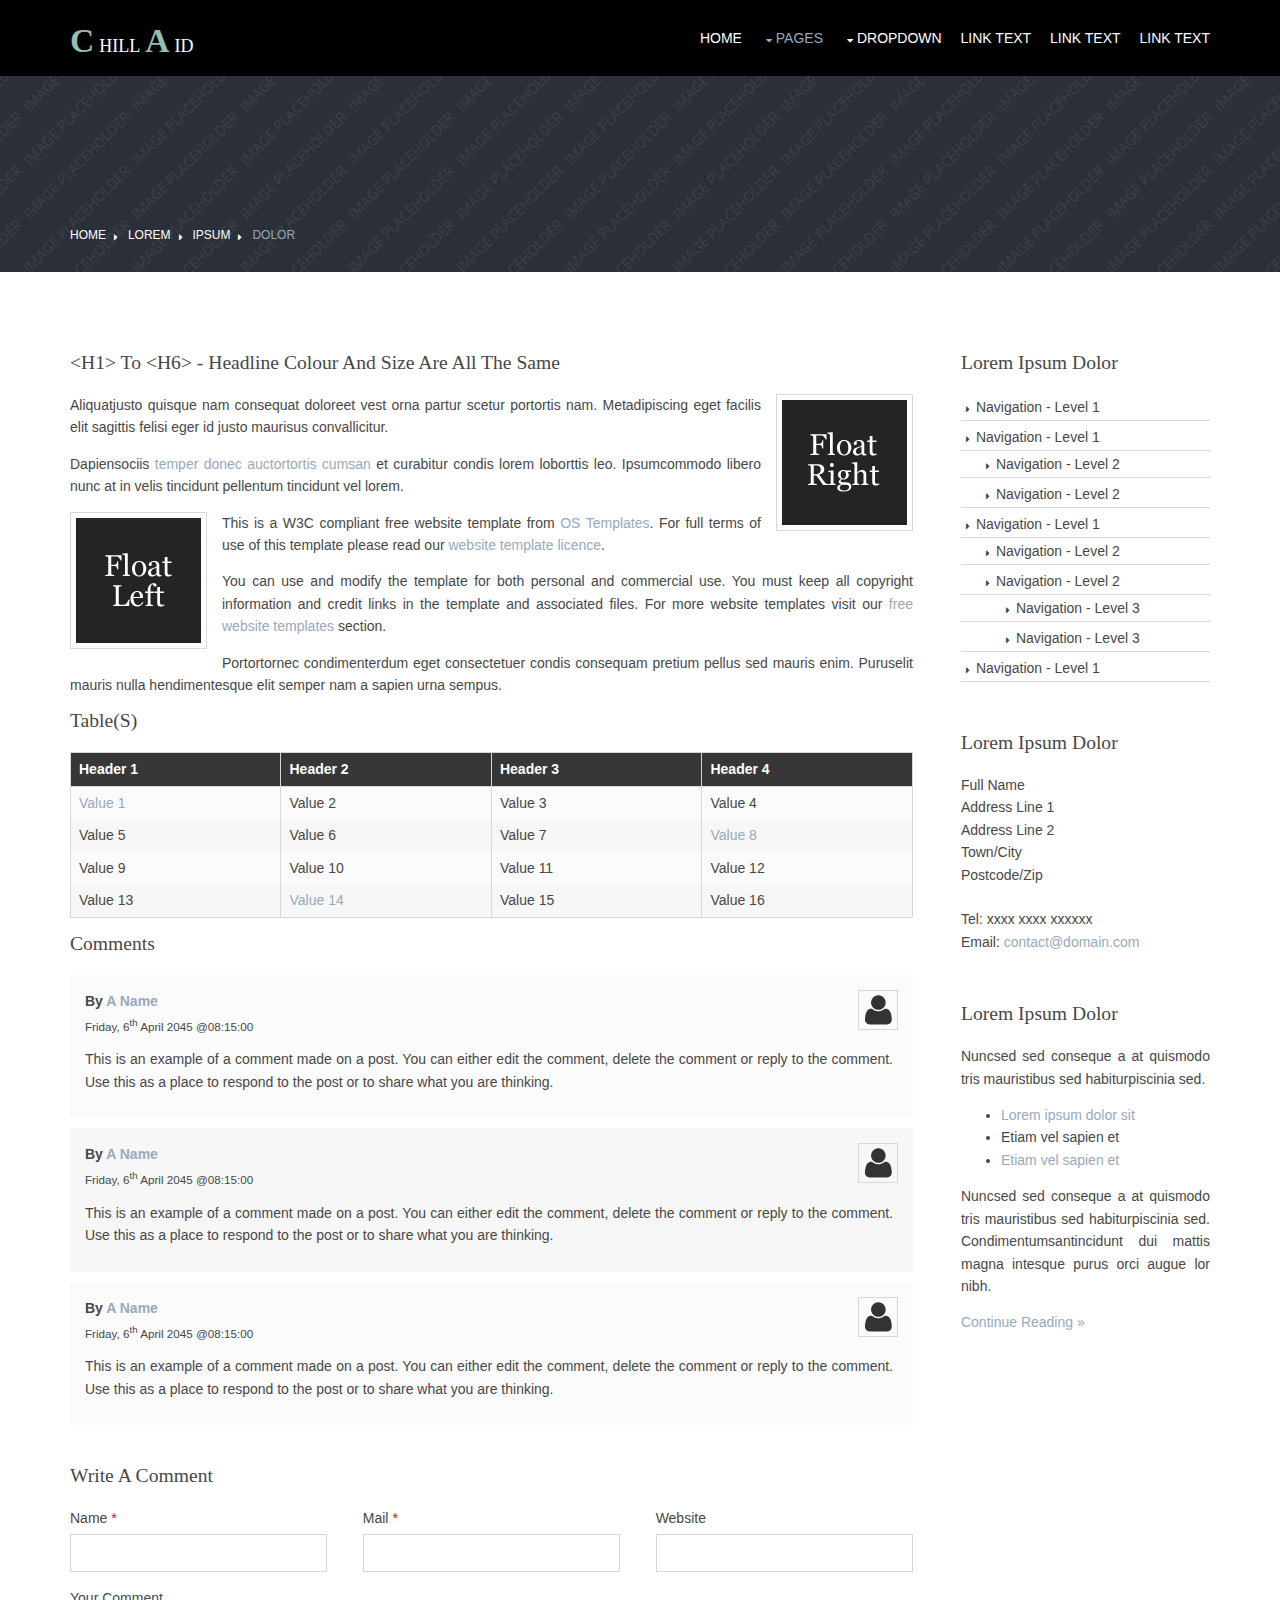
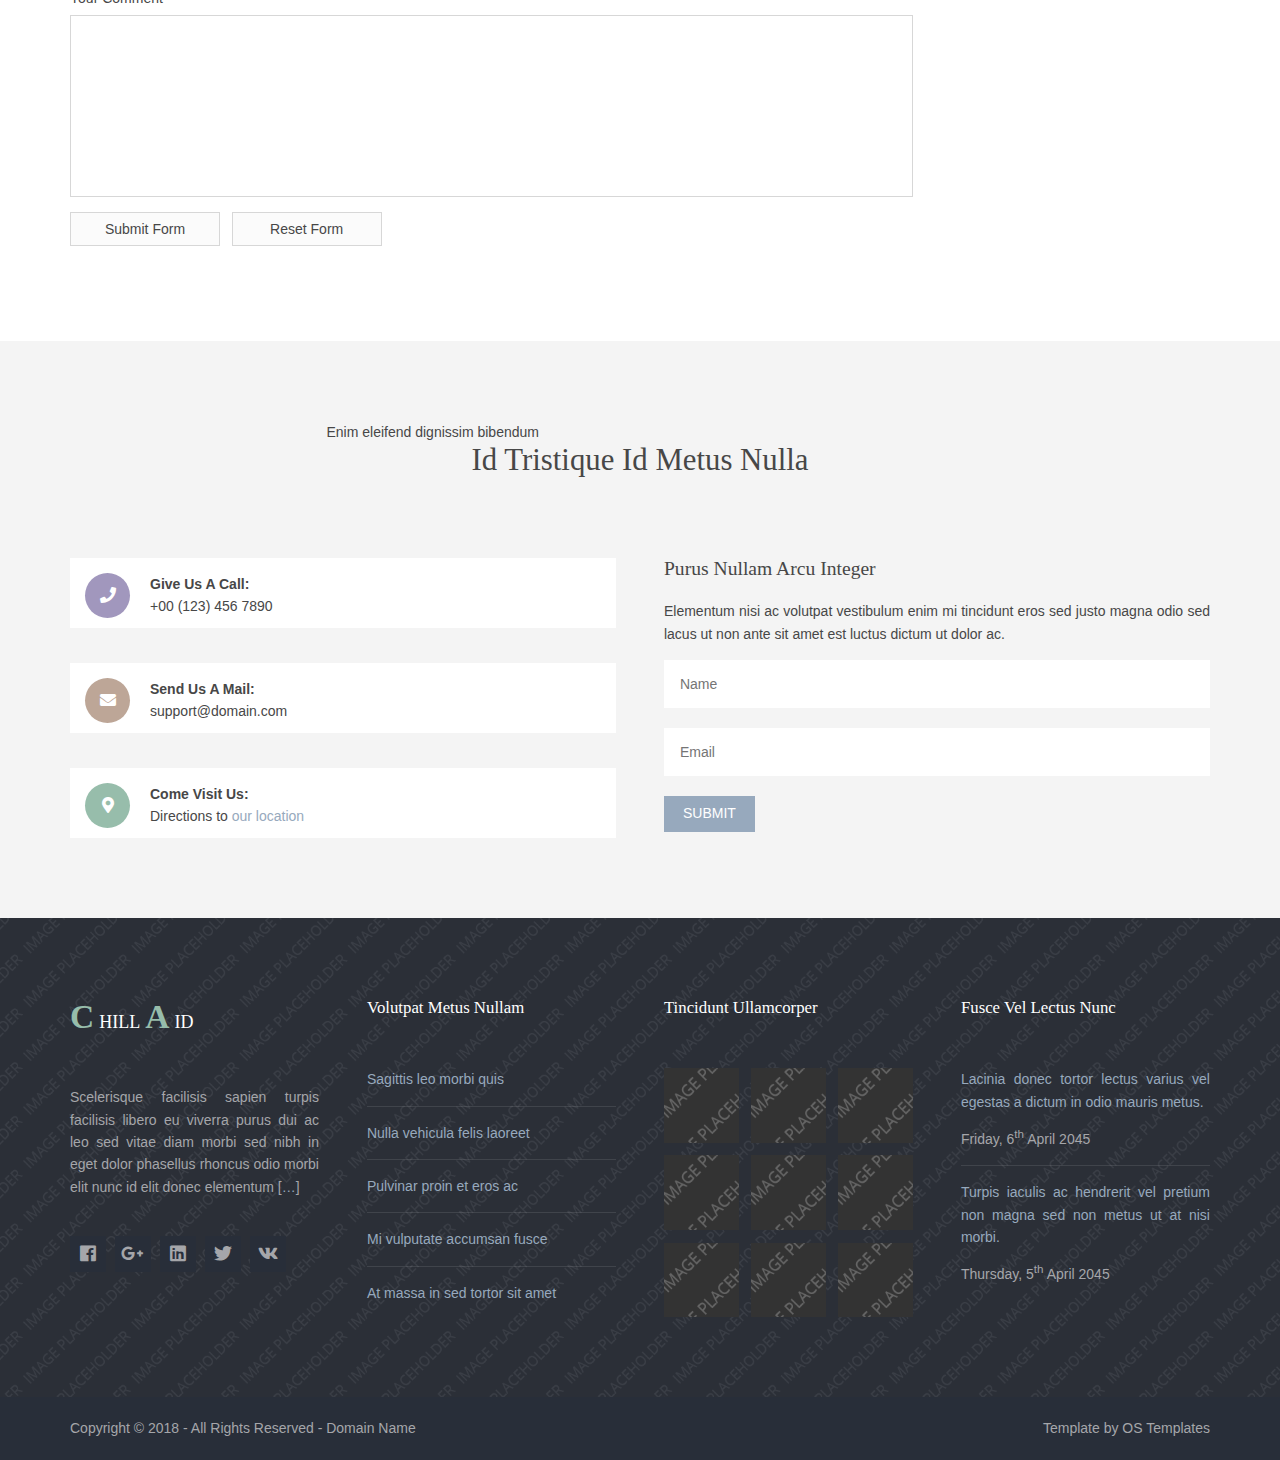
<file: pages/sidebar-right.html>
<!DOCTYPE html>
<!--
Template Name: Chillaid
Author: <a href="https://www.os-templates.com/">OS Templates</a>
Author URI: https://www.os-templates.com/
Copyright: OS-Templates.com
Licence: Free to use under our free template licence terms
Licence URI: https://www.os-templates.com/template-terms
-->
<html lang="">
<!-- To declare your language - read more here: https://www.w3.org/International/questions/qa-html-language-declarations -->
<head>
<title>Chillaid | Pages | Sidebar Right</title>
<meta charset="utf-8">
<meta name="viewport" content="width=device-width, initial-scale=1.0, maximum-scale=1.0, user-scalable=no">
<link href="../layout/styles/layout.css" rel="stylesheet" type="text/css" media="all">
</head>
<body id="top">
<!-- ################################################################################################ -->
<!-- ################################################################################################ -->
<!-- ################################################################################################ -->
<div class="wrapper row1">
  <header id="header" class="hoc clear">
    <div id="logo" class="fl_left"> 
      <!-- ################################################################################################ -->
      <h1 class="logoname"><a href="../index.html">Chill<span>a</span>id</a></h1>
      <!-- ################################################################################################ -->
    </div>
    <nav id="mainav" class="fl_right"> 
      <!-- ################################################################################################ -->
      <ul class="clear">
        <li><a href="../index.html">Home</a></li>
        <li class="active"><a class="drop" href="#">Pages</a>
          <ul>
            <li><a href="gallery.html">Gallery</a></li>
            <li><a href="full-width.html">Full Width</a></li>
            <li><a href="sidebar-left.html">Sidebar Left</a></li>
            <li class="active"><a href="sidebar-right.html">Sidebar Right</a></li>
            <li><a href="basic-grid.html">Basic Grid</a></li>
            <li><a href="font-icons.html">Font Icons</a></li>
          </ul>
        </li>
        <li><a class="drop" href="#">Dropdown</a>
          <ul>
            <li><a href="#">Level 2</a></li>
            <li><a class="drop" href="#">Level 2 + Drop</a>
              <ul>
                <li><a href="#">Level 3</a></li>
                <li><a href="#">Level 3</a></li>
                <li><a href="#">Level 3</a></li>
              </ul>
            </li>
            <li><a href="#">Level 2</a></li>
          </ul>
        </li>
        <li><a href="#">Link Text</a></li>
        <li><a href="#">Link Text</a></li>
        <li><a href="#">Link Text</a></li>
      </ul>
      <!-- ################################################################################################ -->
    </nav>
  </header>
</div>
<!-- ################################################################################################ -->
<!-- ################################################################################################ -->
<!-- ################################################################################################ -->
<div class="bgded overlay" style="background-image:url('../images/demo/backgrounds/01.png');">
  <div id="breadcrumb" class="hoc clear"> 
    <!-- ################################################################################################ -->
    <ul>
      <li><a href="#">Home</a></li>
      <li><a href="#">Lorem</a></li>
      <li><a href="#">Ipsum</a></li>
      <li><a href="#">Dolor</a></li>
    </ul>
    <!-- ################################################################################################ -->
  </div>
</div>
<!-- ################################################################################################ -->
<!-- ################################################################################################ -->
<!-- ################################################################################################ -->
<div class="wrapper row3">
  <main class="hoc container clear"> 
    <!-- main body -->
    <!-- ################################################################################################ -->
    <div class="content three_quarter first"> 
      <!-- ################################################################################################ -->
      <h1>&lt;h1&gt; to &lt;h6&gt; - Headline Colour and Size Are All The Same</h1>
      <img class="imgr borderedbox inspace-5" src="../images/demo/imgr.gif" alt="">
      <p>Aliquatjusto quisque nam consequat doloreet vest orna partur scetur portortis nam. Metadipiscing eget facilis elit sagittis felisi eger id justo maurisus convallicitur.</p>
      <p>Dapiensociis <a href="#">temper donec auctortortis cumsan</a> et curabitur condis lorem loborttis leo. Ipsumcommodo libero nunc at in velis tincidunt pellentum tincidunt vel lorem.</p>
      <img class="imgl borderedbox inspace-5" src="../images/demo/imgl.gif" alt="">
      <p>This is a W3C compliant free website template from <a href="https://www.os-templates.com/" title="Free Website Templates">OS Templates</a>. For full terms of use of this template please read our <a href="https://www.os-templates.com/template-terms">website template licence</a>.</p>
      <p>You can use and modify the template for both personal and commercial use. You must keep all copyright information and credit links in the template and associated files. For more website templates visit our <a href="https://www.os-templates.com/">free website templates</a> section.</p>
      <p>Portortornec condimenterdum eget consectetuer condis consequam pretium pellus sed mauris enim. Puruselit mauris nulla hendimentesque elit semper nam a sapien urna sempus.</p>
      <h1>Table(s)</h1>
      <div class="scrollable">
        <table>
          <thead>
            <tr>
              <th>Header 1</th>
              <th>Header 2</th>
              <th>Header 3</th>
              <th>Header 4</th>
            </tr>
          </thead>
          <tbody>
            <tr>
              <td><a href="#">Value 1</a></td>
              <td>Value 2</td>
              <td>Value 3</td>
              <td>Value 4</td>
            </tr>
            <tr>
              <td>Value 5</td>
              <td>Value 6</td>
              <td>Value 7</td>
              <td><a href="#">Value 8</a></td>
            </tr>
            <tr>
              <td>Value 9</td>
              <td>Value 10</td>
              <td>Value 11</td>
              <td>Value 12</td>
            </tr>
            <tr>
              <td>Value 13</td>
              <td><a href="#">Value 14</a></td>
              <td>Value 15</td>
              <td>Value 16</td>
            </tr>
          </tbody>
        </table>
      </div>
      <div id="comments">
        <h2>Comments</h2>
        <ul>
          <li>
            <article>
              <header>
                <figure class="avatar"><img src="../images/demo/avatar.png" alt=""></figure>
                <address>
                By <a href="#">A Name</a>
                </address>
                <time datetime="2045-04-06T08:15+00:00">Friday, 6<sup>th</sup> April 2045 @08:15:00</time>
              </header>
              <div class="comcont">
                <p>This is an example of a comment made on a post. You can either edit the comment, delete the comment or reply to the comment. Use this as a place to respond to the post or to share what you are thinking.</p>
              </div>
            </article>
          </li>
          <li>
            <article>
              <header>
                <figure class="avatar"><img src="../images/demo/avatar.png" alt=""></figure>
                <address>
                By <a href="#">A Name</a>
                </address>
                <time datetime="2045-04-06T08:15+00:00">Friday, 6<sup>th</sup> April 2045 @08:15:00</time>
              </header>
              <div class="comcont">
                <p>This is an example of a comment made on a post. You can either edit the comment, delete the comment or reply to the comment. Use this as a place to respond to the post or to share what you are thinking.</p>
              </div>
            </article>
          </li>
          <li>
            <article>
              <header>
                <figure class="avatar"><img src="../images/demo/avatar.png" alt=""></figure>
                <address>
                By <a href="#">A Name</a>
                </address>
                <time datetime="2045-04-06T08:15+00:00">Friday, 6<sup>th</sup> April 2045 @08:15:00</time>
              </header>
              <div class="comcont">
                <p>This is an example of a comment made on a post. You can either edit the comment, delete the comment or reply to the comment. Use this as a place to respond to the post or to share what you are thinking.</p>
              </div>
            </article>
          </li>
        </ul>
        <h2>Write A Comment</h2>
        <form action="#" method="post">
          <div class="one_third first">
            <label for="name">Name <span>*</span></label>
            <input type="text" name="name" id="name" value="" size="22" required>
          </div>
          <div class="one_third">
            <label for="email">Mail <span>*</span></label>
            <input type="email" name="email" id="email" value="" size="22" required>
          </div>
          <div class="one_third">
            <label for="url">Website</label>
            <input type="url" name="url" id="url" value="" size="22">
          </div>
          <div class="block clear">
            <label for="comment">Your Comment</label>
            <textarea name="comment" id="comment" cols="25" rows="10"></textarea>
          </div>
          <div>
            <input type="submit" name="submit" value="Submit Form">
            &nbsp;
            <input type="reset" name="reset" value="Reset Form">
          </div>
        </form>
      </div>
      <!-- ################################################################################################ -->
    </div>
    <!-- ################################################################################################ -->
    <!-- ################################################################################################ -->
    <div class="sidebar one_quarter"> 
      <!-- ################################################################################################ -->
      <h6>Lorem ipsum dolor</h6>
      <nav class="sdb_holder">
        <ul>
          <li><a href="#">Navigation - Level 1</a></li>
          <li><a href="#">Navigation - Level 1</a>
            <ul>
              <li><a href="#">Navigation - Level 2</a></li>
              <li><a href="#">Navigation - Level 2</a></li>
            </ul>
          </li>
          <li><a href="#">Navigation - Level 1</a>
            <ul>
              <li><a href="#">Navigation - Level 2</a></li>
              <li><a href="#">Navigation - Level 2</a>
                <ul>
                  <li><a href="#">Navigation - Level 3</a></li>
                  <li><a href="#">Navigation - Level 3</a></li>
                </ul>
              </li>
            </ul>
          </li>
          <li><a href="#">Navigation - Level 1</a></li>
        </ul>
      </nav>
      <div class="sdb_holder">
        <h6>Lorem ipsum dolor</h6>
        <address>
        Full Name<br>
        Address Line 1<br>
        Address Line 2<br>
        Town/City<br>
        Postcode/Zip<br>
        <br>
        Tel: xxxx xxxx xxxxxx<br>
        Email: <a href="#">contact@domain.com</a>
        </address>
      </div>
      <div class="sdb_holder">
        <article>
          <h6>Lorem ipsum dolor</h6>
          <p>Nuncsed sed conseque a at quismodo tris mauristibus sed habiturpiscinia sed.</p>
          <ul>
            <li><a href="#">Lorem ipsum dolor sit</a></li>
            <li>Etiam vel sapien et</li>
            <li><a href="#">Etiam vel sapien et</a></li>
          </ul>
          <p>Nuncsed sed conseque a at quismodo tris mauristibus sed habiturpiscinia sed. Condimentumsantincidunt dui mattis magna intesque purus orci augue lor nibh.</p>
          <p class="more"><a href="#">Continue Reading &raquo;</a></p>
        </article>
      </div>
      <!-- ################################################################################################ -->
    </div>
    <!-- ################################################################################################ -->
    <!-- / main body -->
    <div class="clear"></div>
  </main>
</div>
<!-- ################################################################################################ -->
<!-- ################################################################################################ -->
<!-- ################################################################################################ -->
<div class="wrapper row2">
  <section id="ctdetails" class="hoc container clear"> 
    <!-- ################################################################################################ -->
    <div class="sectiontitle">
      <p class="nospace font-xs">Enim eleifend dignissim bibendum</p>
      <h6 class="heading font-x2">Id tristique id metus nulla</h6>
    </div>
    <figure class="one_half first">
      <ul class="nospace clear">
        <li class="block clear"><a href="#"><i class="fas fa-phone"></i></a> <span><strong>Give us a call:</strong> +00 (123) 456 7890</span></li>
        <li class="block clear"><a href="#"><i class="fas fa-envelope"></i></a> <span><strong>Send us a mail:</strong> support@domain.com</span></li>
        <li class="block clear"><a href="#"><i class="fas fa-map-marker-alt"></i></a> <span><strong>Come visit us:</strong> Directions to <a href="#">our location</a></span></li>
      </ul>
    </figure>
    <article class="one_half">
      <h6 class="heading">Purus nullam arcu integer</h6>
      <p class="nospace btmspace-15">Elementum nisi ac volutpat vestibulum enim mi tincidunt eros sed justo magna odio sed lacus ut non ante sit amet est luctus dictum ut dolor ac.</p>
      <form action="#" method="post">
        <fieldset>
          <legend>Newsletter:</legend>
          <input type="text" value="" placeholder="Name">
          <input type="text" value="" placeholder="Email">
          <button type="submit" value="submit">Submit</button>
        </fieldset>
      </form>
    </article>
    <!-- ################################################################################################ -->
  </section>
</div>
<!-- ################################################################################################ -->
<!-- ################################################################################################ -->
<!-- ################################################################################################ -->
<div class="bgded overlay row4" style="background-image:url('../images/demo/backgrounds/01.png');">
  <footer id="footer" class="hoc clear"> 
    <!-- ################################################################################################ -->
    <div class="one_quarter first">
      <h1 class="logoname"><a href="../index.html">Chill<span>a</span>id</a></h1>
      <p>Scelerisque facilisis sapien turpis facilisis libero eu viverra purus dui ac leo sed vitae diam morbi sed nibh in eget dolor phasellus rhoncus odio morbi elit nunc id elit donec elementum [<a href="#">&hellip;</a>]</p>
      <ul class="faico clear">
        <li><a class="faicon-facebook" href="#"><i class="fab fa-facebook"></i></a></li>
        <li><a class="faicon-google-plus" href="#"><i class="fab fa-google-plus-g"></i></a></li>
        <li><a class="faicon-linkedin" href="#"><i class="fab fa-linkedin"></i></a></li>
        <li><a class="faicon-twitter" href="#"><i class="fab fa-twitter"></i></a></li>
        <li><a class="faicon-vk" href="#"><i class="fab fa-vk"></i></a></li>
      </ul>
    </div>
    <div class="one_quarter">
      <h6 class="heading">Volutpat metus nullam</h6>
      <ul class="nospace linklist">
        <li><a href="#">Sagittis leo morbi quis</a></li>
        <li><a href="#">Nulla vehicula felis laoreet</a></li>
        <li><a href="#">Pulvinar proin et eros ac</a></li>
        <li><a href="#">Mi vulputate accumsan fusce</a></li>
        <li><a href="#">At massa in sed tortor sit amet</a></li>
      </ul>
    </div>
    <div class="one_quarter">
      <h6 class="heading">Tincidunt ullamcorper</h6>
      <ul class="nospace clear latestimg">
        <li><a class="imgover" href="#"><img src="../images/demo/100x100.png" alt=""></a></li>
        <li><a class="imgover" href="#"><img src="../images/demo/100x100.png" alt=""></a></li>
        <li><a class="imgover" href="#"><img src="../images/demo/100x100.png" alt=""></a></li>
        <li><a class="imgover" href="#"><img src="../images/demo/100x100.png" alt=""></a></li>
        <li><a class="imgover" href="#"><img src="../images/demo/100x100.png" alt=""></a></li>
        <li><a class="imgover" href="#"><img src="../images/demo/100x100.png" alt=""></a></li>
        <li><a class="imgover" href="#"><img src="../images/demo/100x100.png" alt=""></a></li>
        <li><a class="imgover" href="#"><img src="../images/demo/100x100.png" alt=""></a></li>
        <li><a class="imgover" href="#"><img src="../images/demo/100x100.png" alt=""></a></li>
      </ul>
    </div>
    <div class="one_quarter">
      <h6 class="heading">Fusce vel lectus nunc</h6>
      <ul class="nospace linklist">
        <li>
          <article>
            <p class="nospace btmspace-10"><a href="#">Lacinia donec tortor lectus varius vel egestas a dictum in odio mauris metus.</a></p>
            <time class="block font-xs" datetime="2045-04-06">Friday, 6<sup>th</sup> April 2045</time>
          </article>
        </li>
        <li>
          <article>
            <p class="nospace btmspace-10"><a href="#">Turpis iaculis ac hendrerit vel pretium non magna sed non metus ut at nisi morbi.</a></p>
            <time class="block font-xs" datetime="2045-04-05">Thursday, 5<sup>th</sup> April 2045</time>
          </article>
        </li>
      </ul>
    </div>
    <!-- ################################################################################################ -->
  </footer>
</div>
<!-- ################################################################################################ -->
<!-- ################################################################################################ -->
<!-- ################################################################################################ -->
<div class="wrapper row5">
  <div id="copyright" class="hoc clear"> 
    <!-- ################################################################################################ -->
    <p class="fl_left">Copyright &copy; 2018 - All Rights Reserved - <a href="#">Domain Name</a></p>
    <p class="fl_right">Template by <a target="_blank" href="https://www.os-templates.com/" title="Free Website Templates">OS Templates</a></p>
    <!-- ################################################################################################ -->
  </div>
</div>
<!-- ################################################################################################ -->
<!-- ################################################################################################ -->
<!-- ################################################################################################ -->
<a id="backtotop" href="#top"><i class="fas fa-chevron-up"></i></a>
<!-- JAVASCRIPTS -->
<script src="../layout/scripts/jquery.min.js"></script>
<script src="../layout/scripts/jquery.backtotop.js"></script>
<script src="../layout/scripts/jquery.mobilemenu.js"></script>
</body>
</html>
</file>
<file: layout/styles/layout.css>
@charset "utf-8";
/*
Template Name: Chillaid
Author: <a href="https://www.os-templates.com/">OS Templates</a>
Author URI: https://www.os-templates.com/
Copyright: OS-Templates.com
Licence: Free to use under our free template licence terms
Licence URI: https://www.os-templates.com/template-terms
File: Layout CSS
*/

@import url("fontawesome-free/css/fontawesome-all.min.css");
@import url("framework.css");

/* Rows
--------------------------------------------------------------------------------------------------------------- */
.row0, .row0 a {}

.row1, .row1 a {}

.row2, .row2 a {}

.row3, .row3 a {}

.row4, .row4 a {}

.row5, .row5 a {}


/* Header
--------------------------------------------------------------------------------------------------------------- */
#header {}

#header #logo {
	margin: 22px 0 0 0;
}


/* Page Intro
--------------------------------------------------------------------------------------------------------------- */
#pageintro {
	padding: 120px 0 200px;
}

/* 280px => 80px for #introblocks negative margin */

#pageintro article, #pageintro article p {
	display: block;
	max-width: 75%;
	margin: 0 auto;
	text-align: center;
}

#pageintro article p {
	max-width: 65%;
	line-height: 2rem;
}

#pageintro .heading {
	margin-bottom: 20px;
	font-size: 4rem;
}

#pageintro footer {
	margin-top: 50px;
}


/* Content Area
--------------------------------------------------------------------------------------------------------------- */
.container {
	padding: 80px 0;
}

/* Content */
.container .content {}

.sectiontitle {
	display: block;
	max-width: 55%;
	margin: 0 auto 80px;
	text-align: center;
}

.sectiontitle * {
	margin: 0;
}

.elements {}

.elements-three li, .elements-four li {
	margin-bottom: 50px;
}

.elements-three li:nth-last-child(-n+3), .elements-four li:nth-last-child(-n+4) {
	margin-bottom: 0;
}

/* Removes bottom margin from the last line of items - margin is restored in the media queries when items stack */
.elements-three li:nth-child(3n+1), .elements-four li:nth-child(4n+1) {
	margin-left: 0;
	clear: left;
}

/* Removes the need to add class="first" */
.elements article {
	display: block;
	padding: 30px 15px;
	border-radius: 50px 0;
	text-align: center;
}

.elements article * {
	margin: 0 0 15px 0;
	padding: 0;
	line-height: 1;
}

.elements article i {
	width: 60px;
	height: 60px;
	line-height: 60px;
	margin-bottom: 30px;
	font-size: 1.6rem;
	text-align: center;
	border-radius: 50%;
}

.elements article .heading {
	font-size: 1.2rem;
	font-weight: 700;
}

.elements article p {
	margin: 0;
	line-height: normal;
}

/* Introblocks */
#introblocks {
	display: block;
	position: relative;
	margin: -160px 0 130px 0;
	z-index: 1;
}

/* 160px => 80px + container padding */

/* Services */
#services {}

#services .elements article {
	border-radius: 0;
}

/* Shout */
.shout {}

.shout figure {
	display: block;
	max-width: 546px;
	/* same width as the image - contains the caption */
}

.shout figure img {}

.shout figure figcaption {
	display: block;
	position: relative;
}

.shout figure figcaption a {
	display: block;
	position: relative;
	padding: 15px;
	border: solid;
	border-width: 0 1px 1px 1px;
}

.shout figure figcaption a::after {
	position: absolute;
	top: 12px;
	right: 15px;
	width: 30px;
	height: 30px;
	line-height: 30px;
	font-family: "Font Awesome\ 5 Free";
	font-weight: 900;
	content: "\f105";
	/* fa-angle-right */
	text-align: center;
	border-radius: 50%;
}

/* Team Members */
.team {}

.team li:last-child {
	margin-bottom: 0;
}

/* Used when elements stack in small viewports */
.team figure {
	display: block;
	text-align: center;
}

.team figure * {
	margin: 0;
	padding: 0;
}

.team figure a {}

.team figure img {}

.team figure figcaption {
	padding: 20px 10px;
	line-height: 1;
	border: solid;
	border-width: 0 1px 1px 1px;
}

.team figure strong {
	display: block;
	margin-bottom: 8px;
	font-size: 1.4rem;
	font-weight: 400;
}

.team figure em {
	display: block;
	font-style: normal;
	font-size: .8rem;
}

/* Easy Pie Charts */
.pr-charts {}

.pr-charts .pr-chart-ctrl {
	display: block;
	float: left;
	width: 25%;
	min-height: 200px;
}

.pr-charts .pr-chart-ctrl .pr-chart {
	display: block;
	position: relative;
	width: 100%;
	margin: 0 0 20px 0;
	text-align: center;
}

.pr-charts .pr-chart-ctrl .pr-chart canvas {
	display: block;
	margin: 0 auto;
	padding: 0;
	vertical-align: top;
}

.pr-charts .pr-chart-ctrl .pr-chart i {
	position: absolute;
	top: 0;
	left: 0;
	width: 100%;
	height: 200px;
	line-height: 200px;
	font-size: 18px;
	font-style: normal;
}

/* Must have same height & line height as set in the javascript size element to vertical align centre */
.pr-charts .pr-chart-ctrl p {
	margin: 0;
	padding: 0;
	text-transform: uppercase;
}

/* Testimonials */
#testimonials {}

#testimonials article {
	text-align: center;
}

#testimonials article * {
	margin: 0;
	padding: 0;
}

#testimonials article figure {
	display: inline-block;
	margin-bottom: 20px;
}

#testimonials article figure img {
	float: left;
	margin-right: 15px;
	border-radius: 50%;
}

#testimonials article figure figcaption {
	float: left;
	margin-top: 30px;
	font-size: 1.4rem;
	text-align: left;
}

#testimonials article figure figcaption .heading {
	font-size: 1.4rem;
}

#testimonials article figure figcaption em {
	display: block;
	margin-top: -5px;
	font-size: .8rem;
	font-style: normal;
}

#testimonials article blockquote {
	margin-bottom: 20px;
	padding: 20px;
	border-radius: 25px 0;
}

#testimonials article blockquote::before {
	top: 15px;
	left: 15px;
	font-size: 30px;
	line-height: 30px;
}

/* Latest */
#latest {}

#latest>li:last-child {
	margin-bottom: 0;
}

/* Used when elements stack in small viewports */
#latest article {}

#latest article figure {}

#latest article figure img {}

#latest article .meta {
	display: block;
	margin: 0 0 15px 0;
	padding: 5px 10px;
}

#latest article .meta li {
	display: block;
	float: left;
	width: 50%;
	font-size: .8rem;
}

#latest article .meta li:last-child {
	text-align: right;
}

#latest article .meta li i {
	margin-right: 5px;
}

#latest article .excerpt {
	display: block;
	max-width: 85%;
	margin: 0 auto;
	padding: 15px 0 15px 15px;
	border-left: 1px solid;
}

#latest article .excerpt time {
	display: block;
	margin-bottom: 8px;
	text-transform: uppercase;
	font-size: .8rem;
	font-style: normal;
	line-height: 1;
}

#latest article .excerpt .heading {
	margin: 0;
	padding: 0;
	font-size: 1.2rem;
}

/* Comments */
#comments ul {
	margin: 0 0 40px 0;
	padding: 0;
	list-style: none;
}

#comments li {
	margin: 0 0 10px 0;
	padding: 15px;
}

#comments .avatar {
	float: right;
	margin: 0 0 10px 10px;
	padding: 3px;
	border: 1px solid;
}

#comments address {
	font-weight: bold;
}

#comments time {
	font-size: smaller;
}

#comments .comcont {
	display: block;
	margin: 0;
	padding: 0;
}

#comments .comcont p {
	margin: 10px 5px 10px 0;
	padding: 0;
}

#comments form {
	display: block;
	width: 100%;
}

#comments input, #comments textarea {
	width: 100%;
	padding: 10px;
	border: 1px solid;
}

#comments textarea {
	overflow: auto;
}

#comments div {
	margin-bottom: 15px;
}

#comments input[type="submit"], #comments input[type="reset"] {
	display: inline-block;
	width: auto;
	min-width: 150px;
	margin: 0;
	padding: 8px 5px;
	cursor: pointer;
}

/* Sidebar */
.container .sidebar {}

.sidebar .sdb_holder {
	margin-bottom: 50px;
}

.sidebar .sdb_holder:last-child {
	margin-bottom: 0;
}


/* Contact Details
--------------------------------------------------------------------------------------------------------------- */
#ctdetails {}

#ctdetails figure>ul {}

#ctdetails figure>ul li {
	position: relative;
	margin: 0 0 35px 0;
	padding: 15px 15px 15px 80px;
	line-height: 1;
}

#ctdetails figure>ul li:last-child {
	margin: 0;
}

/* Used when elements stack in small viewports */
#ctdetails figure>ul li i {
	position: absolute;
	top: 15px;
	left: 15px;
	width: 45px;
	height: 45px;
	line-height: 45px;
	font-size: 16px;
	text-align: center;
	border-radius: 50%;
}

#ctdetails figure>ul li span {
	display: block;
	padding: 4px 0 0 0;
}

#ctdetails figure>ul li strong {
	display: block;
	margin: 0 0 8px 0;
	text-transform: capitalize;
}

#ctdetails article {
	margin-bottom: 0;
}

/* Used when elements stack in small viewports */
#ctdetails input, #ctdetails button {
	border: 1px solid;
}

#ctdetails input {
	display: block;
	width: 100%;
	padding: 15px;
	margin-bottom: 20px;
}

#ctdetails button {
	padding: 8px 18px 10px;
	text-transform: uppercase;
	font-weight: 400;
	cursor: pointer;
}


/* Footer
--------------------------------------------------------------------------------------------------------------- */
#footer {
	padding: 80px 0;
}

#footer .heading {
	margin-bottom: 50px;
	font-size: 1.2rem;
}

#footer .logoname {
	margin-bottom: 50px;
}

#footer p+.faico {
	margin-top: 30px;
}

#footer .linklist li {
	display: block;
	margin-bottom: 15px;
	padding: 0 0 15px 0;
	border-bottom: 1px solid;
}

#footer .linklist li:last-child {
	margin: 0;
	padding: 0;
	border: none;
}

#footer .linklist li::before, #footer .linklist li::after {
	display: table;
	content: "";
}

#footer .linklist li, #footer .linklist li::after {
	clear: both;
}

#footer .latestimg {}

#footer .latestimg>li {
	display: inline-block;
	float: left;
	width: 30%;
	margin: 0 0 5% 5%;
}

#footer .latestimg>li:nth-last-child(-n+3) {
	margin-bottom: 0;
}

/* Removes bottom margin from the last three items - margin is restored in the media queries when items stack */
#footer .latestimg>li:nth-child(3n+1) {
	margin-left: 0;
	clear: left;
}

/* Removes the need to add class="first" */
#footer .latestimg>li img {
	width: 100%;
}

/* Force the image to resize to take the full space - may have to be changed for tablets, depends on personal preference */
#footer .latestimg>li a.imgover {
	display: block;
}


/* Copyright
--------------------------------------------------------------------------------------------------------------- */
#copyright {
	padding: 20px 0;
}

#copyright * {
	margin: 0;
	padding: 0;
}


/* Transition Fade
This gives a smooth transition to "ALL" elements used in the layout - other than the navigation form used in mobile devices
If you don't want it to fade all elements, you have to list the ones you want to be faded individually
Delete it completely to stop fading
--------------------------------------------------------------------------------------------------------------- */
*, *::before, *::after {
	transition: all .3s ease-in-out;
}

#mainav form * {
	transition: none !important;
}


/* ------------------------------------------------------------------------------------------------------------ */
/* ------------------------------------------------------------------------------------------------------------ */
/* ------------------------------------------------------------------------------------------------------------ */
/* ------------------------------------------------------------------------------------------------------------ */
/* ------------------------------------------------------------------------------------------------------------ */


/* Navigation
--------------------------------------------------------------------------------------------------------------- */
nav ul, nav ol {
	margin: 0;
	padding: 0;
	list-style: none;
}

#mainav, #breadcrumb, .sidebar nav {
	line-height: normal;
}

#mainav .drop::after, #mainav li li .drop::after, #breadcrumb li a::after, .sidebar nav a::after {
	position: absolute;
	font-family: "Font Awesome\ 5 Free";
	font-weight: 900;
	font-size: 10px;
	line-height: 10px;
}

/* Top Navigation */
#mainav {}

#mainav ul {
	text-transform: uppercase;
}

#mainav ul ul {
	position: absolute;
	width: 180px;
	text-transform: none;
	z-index: 9999;
}

#mainav ul ul ul {
	left: 180px;
	top: 0;
}

#mainav li {
	display: inline-block;
	position: relative;
	margin: 0 15px 0 0;
	padding: 0;
}

#mainav li:last-child {
	margin-right: 0;
}

#mainav li li {
	width: 100%;
	margin: 0;
}

#mainav li a {
	display: block;
	padding: 30px 0;
}

#mainav li li a {
	border: solid;
	border-width: 0 0 1px 0;
}

#mainav .drop {
	padding-left: 15px;
}

#mainav li li a, #mainav li li .drop {
	display: block;
	margin: 0;
	padding: 10px 15px;
}

#mainav .drop::after, #mainav li li .drop::after {
	content: "\f0d7";
}

#mainav .drop::after {
	top: 35px;
	left: 5px;
}

#mainav li li .drop::after {
	top: 15px;
	left: 5px;
}

#mainav ul ul {
	visibility: hidden;
	opacity: 0;
}

#mainav ul li:hover>ul {
	visibility: visible;
	opacity: 1;
}

#mainav form {
	display: none;
	width: 100%;
	margin: 0;
	padding: 0;
}

#mainav form select, #mainav form select option {
	display: block;
	cursor: pointer;
	outline: none;
}

#mainav form select {
	width: 100%;
	padding: 5px;
	border: none;
}

#mainav form select option {
	margin: 5px;
	padding: 0;
	border: none;
}

/* Breadcrumb */
#breadcrumb {
	padding: 150px 0 30px;
}

#breadcrumb ul {
	margin: 0;
	padding: 0;
	list-style: none;
	text-transform: uppercase;
}

#breadcrumb li {
	display: inline-block;
	margin: 0 6px 0 0;
	padding: 0;
}

#breadcrumb li a {
	display: block;
	position: relative;
	margin: 0;
	padding: 0 12px 0 0;
	font-size: 12px;
}

#breadcrumb li a::after {
	top: 4px;
	right: 0;
	content: "\f0da";
}

#breadcrumb li:last-child a {
	margin: 0;
	padding: 0;
}

#breadcrumb li:last-child a::after {
	display: none;
}

#breadcrumb .heading {
	margin: 0;
	font-size: 2rem;
}

/* Sidebar Navigation */
.sidebar nav {
	display: block;
	width: 100%;
}

.sidebar nav li {
	margin: 0 0 3px 0;
	padding: 0;
}

.sidebar nav a {
	display: block;
	position: relative;
	margin: 0;
	padding: 5px 10px 5px 15px;
	text-decoration: none;
	border: solid;
	border-width: 0 0 1px 0;
}

.sidebar nav a::after {
	top: 10px;
	left: 5px;
	content: "\f0da";
}

.sidebar nav ul ul a {
	padding-left: 35px;
}

.sidebar nav ul ul a::after {
	left: 25px;
}

.sidebar nav ul ul ul a {
	padding-left: 55px;
}

.sidebar nav ul ul ul a::after {
	left: 45px;
}

/* Pagination */
.pagination {
	display: block;
	width: 100%;
	text-align: center;
	clear: both;
}

.pagination li {
	display: inline-block;
	margin: 0 2px 0 0;
}

.pagination li:last-child {
	margin-right: 0;
}

.pagination a, .pagination strong {
	display: block;
	padding: 8px 11px;
	border: 1px solid;
	background-clip: padding-box;
	font-weight: normal;
}

/* Back to Top */
#backtotop {
	z-index: 999;
	display: inline-block;
	position: fixed;
	visibility: hidden;
	bottom: 20px;
	right: 20px;
	width: 36px;
	height: 36px;
	line-height: 36px;
	font-size: 16px;
	text-align: center;
	opacity: .2;
}

#backtotop i {
	display: block;
	width: 100%;
	height: 100%;
	line-height: inherit;
}

#backtotop.visible {
	visibility: visible;
	opacity: .5;
}

#backtotop:hover {
	opacity: 1;
}


/* Tables
--------------------------------------------------------------------------------------------------------------- */
table, th, td {
	border: 1px solid;
	border-collapse: collapse;
	vertical-align: top;
}

table, th {
	table-layout: auto;
}

table {
	width: 100%;
	margin-bottom: 15px;
}

th, td {
	padding: 5px 8px;
}

td {
	border-width: 0 1px;
}


/* Gallery
--------------------------------------------------------------------------------------------------------------- */
#gallery {
	display: block;
	width: 100%;
	margin-bottom: 50px;
}

#gallery figure figcaption {
	display: block;
	width: 100%;
	clear: both;
}

#gallery li {
	margin-bottom: 30px;
}


/* Font Awesome Social Icons
--------------------------------------------------------------------------------------------------------------- */
.faico {
	margin: 0;
	padding: 0;
	list-style: none;
}

.faico li {
	display: inline-block;
	margin: 8px 5px 0 0;
	padding: 0;
	line-height: normal;
}

.faico li:last-child {
	margin-right: 0;
}

.faico a {
	display: inline-block;
	width: 36px;
	height: 36px;
	line-height: 36px;
	font-size: 18px;
	text-align: center;
}

.faico a {
	color: inherit;
	background-color: #282E39;
}

.faico a:hover {
	color: #FFFFFF;
}

.faicon-dribble:hover {
	background-color: #EA4C89;
}

.faicon-facebook:hover {
	background-color: #3B5998;
}

.faicon-google-plus:hover {
	background-color: #DB4A39;
}

.faicon-linkedin:hover {
	background-color: #0E76A8;
}

.faicon-twitter:hover {
	background-color: #00ACEE;
}

.faicon-vk:hover {
	background-color: #4E658E;
}


/* ------------------------------------------------------------------------------------------------------------ */
/* ------------------------------------------------------------------------------------------------------------ */
/* ------------------------------------------------------------------------------------------------------------ */
/* ------------------------------------------------------------------------------------------------------------ */
/* ------------------------------------------------------------------------------------------------------------ */


/* Colours
--------------------------------------------------------------------------------------------------------------- */
body {
	color: #A5A6AA;
	background-color: #282E39;
}

a {
	color: #97A9BD;
}

a:active, a:focus {
	background: transparent !important;
}

/* IE10 + 11 Bugfix - prevents grey background */
hr, .borderedbox {
	border-color: #D7D7D7;
}

label span {
	color: #FF0000;
	background-color: inherit;
}

input:focus, textarea:focus, *:required:focus {
	border-color: #97A9BD !important;
}

.overlay {
	color: #FFFFFF;
	background-color: inherit;
}

.overlay::after {
	color: inherit;
	background-color: rgba(40, 46, 57, .7);
	/* #282E39 */
}

.overlay.light::after {
	background-color: rgba(151, 169, 189, .7);
	/* #97A9BD */
}

.gradient {
	color: #474747;
	background: linear-gradient(to bottom, #F4F4F4 55%, #FFFFFF 50%, #FFFFFF 100%);
}

/* Overlap dark to make a hard transition */
@media screen and (max-width:750px) {

	/* Only the colours height has been changed */
	.gradient {
		background: linear-gradient(to bottom, #F4F4F4 24%, #FFFFFF 19%, #FFFFFF 100%);
	}
}

.btn, .btn.inverse:hover {
	color: #FFFFFF;
	background-color: #97A9BD;
	border-color: #97A9BD;
}

.btn:hover, .btn.inverse {
	color: inherit;
	background-color: transparent;
	border-color: inherit;
}

.imgover:hover::before {
	background-color: rgba(151, 169, 189, .5);
	/* #97A9BD */
}

.imgover, .imgover:hover::after {
	color: #FFFFFF;
}

.logoname a {
	color: #FFFFFF;
}

.logoname::first-letter, .logoname span {
	color: #97BDAB;
}


/* Rows */
.row0, .row0 a {}

.row1 {
	color: #FFFFFF;
	background-color: #000000;
}

.row2 {
	color: #474747;
	background-color: #F4F4F4;
}

.row3 {
	color: #474747;
	background-color: #FFFFFF;
}

.row4 {
	color: #A5A6AA;
	background-color: #000000;
}

.row5, .row5 a {
	color: #A5A6AA;
	background-color: #282E39;
}

.coloured {
	color: #FFFFFF;
	background-color: #97A9BD;
}


/* Header */
#header #logo a {
	color: inherit;
}


/* Page Intro */
#pageintro {
	color: #FFFFFF;
}


/* Content Area */
.elements article {
	color: #474747;
	background-color: #FFFFFF;
	box-shadow: 0px 0px 15px rgba(0, 0, 0, .3);
}

.elements article:hover {
	color: #FFFFFF;
	background-color: #97A9BD;
}

/* Default */
.elements article a i {
	color: #FFFFFF;
	background-color: #97A9BD;
}

/* Default */
.elements article:hover a i {
	color: #97A9BD;
	background-color: #FFFFFF;
}

/* Default */

/* ###### DELETE THE FOLLOWING IF ONLY THE DEFAULT COLOUR IS REQUIRED ###### */
#introblocks .elements li article {
	color: #FFFFFF;
	background-color: #97A9BD;
}

/* Blue */
#introblocks .elements li article a i {
	color: #97A9BD;
	background-color: #FFFFFF;
}

/* Blue */
#introblocks .elements li article:hover {
	color: #474747;
	background-color: #FFFFFF !important;
}

#introblocks .elements li article:hover a i {
	color: #FFFFFF !important;
	background-color: #97A9BD;
}

#introblocks .elements li:nth-child(2) article, #introblocks .elements li:nth-child(2) article:hover a i {
	background-color: #A197BD;
}

/* Purple */
#introblocks .elements li:nth-child(2) article a i {
	color: #A197BD;
}

/* Purple */
#introblocks .elements li:nth-child(3) article, #introblocks .elements li:nth-child(3) article:hover a i {
	background-color: #BDA697;
}

/* Brown */
#introblocks .elements li:nth-child(3) article a i {
	color: #BDA697;
}

/* Brown */
#introblocks .elements li:nth-child(4) article, #introblocks .elements li:nth-child(4) article:hover a i {
	background-color: #97BDAB;
}

/* Green */
#introblocks .elements li:nth-child(4) article a i {
	color: #97BDAB;
}

/* Green */
/* ###### END DELETE ###### */

.shout figure figcaption a {
	color: inherit;
	background-color: inherit;
	border-color: #D7D7D7;
}

.shout figure:hover figcaption a, .shout figure figcaption a::after {
	color: #FFFFFF;
	background-color: #97A9BD;
	border-color: #97A9BD;
}

.shout figure:hover figcaption a::after {
	color: #97A9BD;
	background-color: #FFFFFF;
}

.team figure figcaption {
	color: #474747;
	background-color: #FFFFFF;
	border-color: #D7D7D7;
}

#testimonials article blockquote {
	color: #474747;
	background-color: #FFFFFF;
}

#testimonials article blockquote::before {
	color: rgba(0, 0, 0, .05);
}

#testimonials article blockquote::after {
	border-top-color: #FFFFFF;
}

#latest article .meta, #latest article .meta * {
	color: #FFFFFF;
	background-color: #282E39;
}

#latest article .excerpt {
	border-color: #D7D7D7;
}


/* Contact Details */
#ctdetails figure>ul li {
	color: inherit;
	background-color: #FFFFFF;
}

#ctdetails figure>ul li:hover a {
	color: #FFFFFF;
}

#ctdetails figure>ul li:hover, #ctdetails figure>ul li a i {
	color: #FFFFFF;
	background-color: #97A9BD;
}

/* Default */
#ctdetails figure>ul li:hover a i {
	color: #97A9BD;
	background-color: #FFFFFF;
}

/* Default */

/* ###### DELETE THE FOLLOWING IF ONLY THE DEFAULT COLOUR IS REQUIRED ###### */
#ctdetails figure>ul li:hover, #ctdetails figure>ul li a i {
	color: #FFFFFF;
	background-color: #A197BD;
}

#ctdetails figure>ul li:hover a i {
	color: #A197BD;
	background-color: #FFFFFF !important;
}

#ctdetails figure>ul li:nth-child(2):hover, #ctdetails figure>ul li:nth-child(2) a i {
	background-color: #BDA697;
}

#ctdetails figure>ul li:nth-child(2):hover a i {
	color: #BDA697;
}

#ctdetails figure>ul li:nth-child(3):hover, #ctdetails figure>ul li:nth-child(3) a i {
	background-color: #97BDAB;
}

#ctdetails figure>ul li:nth-child(3):hover a i {
	color: #97BDAB;
}

/* ###### END DELETE ###### */

#ctdetails input, #ctdetails button {
	border-color: transparent;
}

#ctdetails input {
	color: #474747;
	background-color: #FFFFFF;
}

#ctdetails button {
	color: #FFFFFF;
	background-color: #97A9BD;
}

#ctdetails button:hover {
	color: inherit;
	background-color: transparent;
	border-color: inherit;
}


/* Footer */
#footer .heading {
	color: #FFFFFF;
}

#footer hr, #footer .borderedbox, #footer .linklist li {
	border-color: rgba(255, 255, 255, .1);
}


/* Navigation */
#mainav li a {
	color: inherit;
}

#mainav .active a, #mainav a:hover, #mainav li:hover>a {
	color: #97A9BD;
	background-color: inherit;
}

#mainav li li a, #mainav .active li a {
	color: #FFFFFF;
	background-color: rgba(151, 169, 189, .5);
	border-color: rgba(151, 169, 189, .5);
	/* #97A9BD */
}

#mainav li li:hover>a, #mainav .active .active>a {
	color: #FFFFFF;
	background-color: #97A9BD;
}

#mainav form select {
	color: #474747;
	background-color: #FFFFFF;
}

#breadcrumb a {
	color: inherit;
	background-color: inherit;
}

#breadcrumb li:last-child a {
	color: #97A9BD;
}

.container .sidebar nav a {
	color: inherit;
	border-color: #D7D7D7;
}

.container .sidebar nav a:hover {
	color: #97A9BD;
}

.pagination a, .pagination strong {
	border-color: #D7D7D7;
}

.pagination .current * {
	color: #FFFFFF;
	background-color: #97A9BD;
}

#backtotop {
	color: #FFFFFF;
	background-color: #97A9BD;
}


/* Tables + Comments */
table, th, td, #comments .avatar, #comments input, #comments textarea {
	border-color: #D7D7D7;
}

th {
	color: #FFFFFF;
	background-color: #373737;
}

tr, #comments li, #comments input[type="submit"], #comments input[type="reset"] {
	color: inherit;
	background-color: #FBFBFB;
}

tr:nth-child(even), #comments li:nth-child(even) {
	color: inherit;
	background-color: #F7F7F7;
}

table a, #comments a {
	background-color: inherit;
}


/* ------------------------------------------------------------------------------------------------------------ */
/* ------------------------------------------------------------------------------------------------------------ */
/* ------------------------------------------------------------------------------------------------------------ */
/* ------------------------------------------------------------------------------------------------------------ */
/* ------------------------------------------------------------------------------------------------------------ */


/* Media Queries
--------------------------------------------------------------------------------------------------------------- */
@-ms-viewport {
	width: device-width;
}


/* Max Wrapper Width - Laptop, Desktop etc.
--------------------------------------------------------------------------------------------------------------- */
@media screen and (min-width:1140px) {
	.hoc {
		max-width: 1140px;
	}
}

@media screen and (min-width:978px) and (max-width:1140px) {
	.hoc {
		max-width: 95%;
	}
}


/* Mobile Devices
--------------------------------------------------------------------------------------------------------------- */
@media screen and (max-width:978px) {
	.hoc {
		max-width: 90%;
	}

	#header {
		padding: 30px 0;
	}

	#header #logo {
		margin-top: 0;
	}

	#mainav {}

	#mainav ul {
		display: none;
	}

	#mainav form {
		display: block;
		margin-top: 2px;
	}

	#breadcrumb {}

	.container {}

	#comments input[type="reset"] {
		margin-top: 10px;
	}

	.pagination li {
		display: inline-block;
		margin: 0 5px 5px 0;
	}

	#footer {}

	#copyright {}

	#copyright p:first-of-type {
		margin-bottom: 10px;
	}
}

@media screen and (max-width:750px) {
	.imgl, .imgr {
		display: inline-block;
		float: none;
		margin: 0 0 10px 0;
	}

	.fl_left, .fl_right {
		display: block;
		float: none;
	}

	.group .group>*:last-child, .clear .clear>*:last-child, .clear .group>*:last-child, .group .clear>*:last-child {
		margin-bottom: 0;
	}

	/* Experimental - Needs more testing in different situations, stops double margin when stacking */
	.one_half, .one_third, .two_third, .one_quarter, .two_quarter, .three_quarter {
		display: block;
		float: none;
		width: auto;
		margin: 0 0 30px 0;
	}

	#header {
		text-align: center;
	}

	#header #logo {
		margin: 0 0 15px 0;
	}

	#pageintro article, #pageintro article p {
		max-width: none;
	}

	#pageintro .heading {
		font-size: 2rem;
	}

	.sectiontitle {
		max-width: none;
	}

	.shout figure, .team li, #latest>li {
		margin: 0 auto 50px;
	}

	.team li, #latest li {
		max-width: 348px;
	}

	/* Restrict the width to the one_third grid element */
	.elements-three li:nth-last-child(-n+3), .elements-four li:nth-last-child(-n+4) {
		margin-bottom: 50px;
	}

	.elements-three li:last-child, .elements-four li:last-child, .shout figure:last-child {
		margin-bottom: 0;
	}

	#ctdetails figure {
		margin-bottom: 80px;
	}

	/* Gives good separation between the two elements */

	#footer {
		padding-bottom: 50px;
	}

	/* Not needed - just looks better */
	#footer .latestimg>li, #footer .latestimg>li:nth-last-child(-n+3) {
		display: inline-block;
		float: none;
		width: auto;
		margin: 0 5% 5% 0;
	}

	#footer .latestimg>li:last-child {
		margin-bottom: 0;
	}

	#footer .latestimg>li img {
		width: auto;
	}
}

@media screen and (min-width:451px) and (max-width:900px) {
	.pr-charts .pr-chart-ctrl {
		width: 50%;
		margin-bottom: 50px;
	}

	.pr-charts .pr-chart-ctrl:nth-child(n+3) {
		margin-bottom: 0;
	}
}

@media screen and (max-width:450px) {
	.pr-charts .pr-chart-ctrl {
		width: 100%;
		margin-bottom: 50px;
	}

	.pr-charts .pr-chart-ctrl:last-child {
		margin-bottom: 0;
	}

	#testimonials article figure img {
		float: none;
		margin: 0 0 20px 0;
	}

	#testimonials article figure figcaption {
		float: none;
		margin: 0;
		text-align: center;
	}
}


/* Other
--------------------------------------------------------------------------------------------------------------- */
@media screen and (max-width:650px) {
	.scrollable {
		display: block;
		width: 100%;
		margin: 0 0 30px 0;
		padding: 0 0 15px 0;
		overflow: auto;
		overflow-x: scroll;
	}

	.scrollable table {
		margin: 0;
		padding: 0;
		white-space: nowrap;
	}

	.inline li {
		display: block;
		margin-bottom: 10px;
	}

	.pushright li {
		margin-right: 0;
	}

	.font-x2 {
		font-size: 1.6rem;
	}

	.font-x3 {
		font-size: 1.8rem;
	}
}


.titulo {
	font-size: 3rem;
}

.subtitulo {
	font-size: 2rem;
}

html {
	scroll-behavior: smooth;
}

.texturaPontos {
	background:
		radial-gradient(black 15%, transparent 16%) 0 0,
		radial-gradient(black 15%, transparent 16%) 8px 8px,
		radial-gradient(rgba(255, 255, 255, .1) 15%, transparent 20%) 0 1px,
		radial-gradient(rgba(255, 255, 255, .1) 15%, transparent 20%) 8px 9px;
	background-color: #282828;
	background-size: 16px 16px;
}

.sub-subtitulo{
	font-size: 1.7rem;
}

.comentario{
	font-style: italic;
	text-align: justify;
}

p{
	text-align: justify;
}

hr.fancy-line { 
    border: 0; 
    height: 1px;
    position: relative;
    margin: 0.5em 0; /* Keep other elements away from pseudo elements*/
}
hr.fancy-line:before {
    top: -0.5em;
    height: 1em;
}
hr.fancy-line:after {
    content:'';
    height: 0.5em;   /* half the height of :before */
    top: 1px;        /* height of hr*/
}

hr.fancy-line:before, hr.fancy-line:after {
    content: '';
    position: absolute;
    width: 100%;
}

hr.fancy-line, hr.fancy-line:before {
    background: -moz-radial-gradient(center, ellipse cover, rgba(255, 255, 255, 0.1) 0%, rgba(255, 255, 255, 0) 75%);
    background: -webkit-gradient(radial, center center, 0px, center center, 75%, color-stop(0%,rgba(255, 255, 255, 0.1)), color-stop(75%,rgba(255, 255, 255, 0)));
    background: -webkit-radial-gradient(center, ellipse cover, rgba(255, 255, 255, 0.1) 0%,rgba(255, 255, 255, 0) 75%);
    background: -o-radial-gradient(center, ellipse cover, rgba(255, 255, 255, 0.1) 0%,rgba(255, 255, 255, 0) 75%);
    background: -ms-radial-gradient(center, ellipse cover, rgba(255, 255, 255, 0.1) 0%,rgba(255, 255, 255, 0) 75%);
    background: radial-gradient(ellipse at center, rgba(255, 255, 255,rgba(255, 255, 255, 0)(0,0,0,0) 75%);
}

body, hr.fancy-line:after {
    background: #16171f;
}

hr.fancy-linebl { 
    border: 0; 
    height: 1px;
    position: relative;
    margin: 0.5em 0; /* Keep other elements away from pseudo elements*/
}
hr.fancy-linebl:before {
    top: -0.5em;
    height: 1em;
}
hr.fancy-linebl:after {
    content:'';
    height: 0.5em;   /* half the height of :before */
    top: 1px;        /* height of hr*/
}

hr.fancy-linebl:before, hr.fancy-linebl:after {
    content: '';
    position: absolute;
    width: 100%;
}

hr.fancy-linebl, hr.fancy-linebl:before {
    background: -moz-radial-gradient(center, ellipse cover, rgba(0,0,0,0.1) 0%, rgba(0,0,0,0) 75%);
    background: -webkit-gradient(radial, center center, 0px, center center, 75%, color-stop(0%,rgba(0,0,0,0.1)), color-stop(75%,rgba(0,0,0,0)));
    background: -webkit-radial-gradient(center, ellipse cover, rgba(0,0,0,0.1) 0%,rgba(0,0,0,0) 75%);
    background: -o-radial-gradient(center, ellipse cover, rgba(0,0,0,0.1) 0%,rgba(0,0,0,0) 75%);
    background: -ms-radial-gradient(center, ellipse cover, rgba(0,0,0,0.1) 0%,rgba(0,0,0,0) 75%);
    background: radial-gradient(ellipse at center, rgba(0,0,0,0.1) 0%,rgba(0,0,0,0) 75%);
}

body, hr.fancy-linebl:after {
    background: #f4f4f4;
}
</file>
